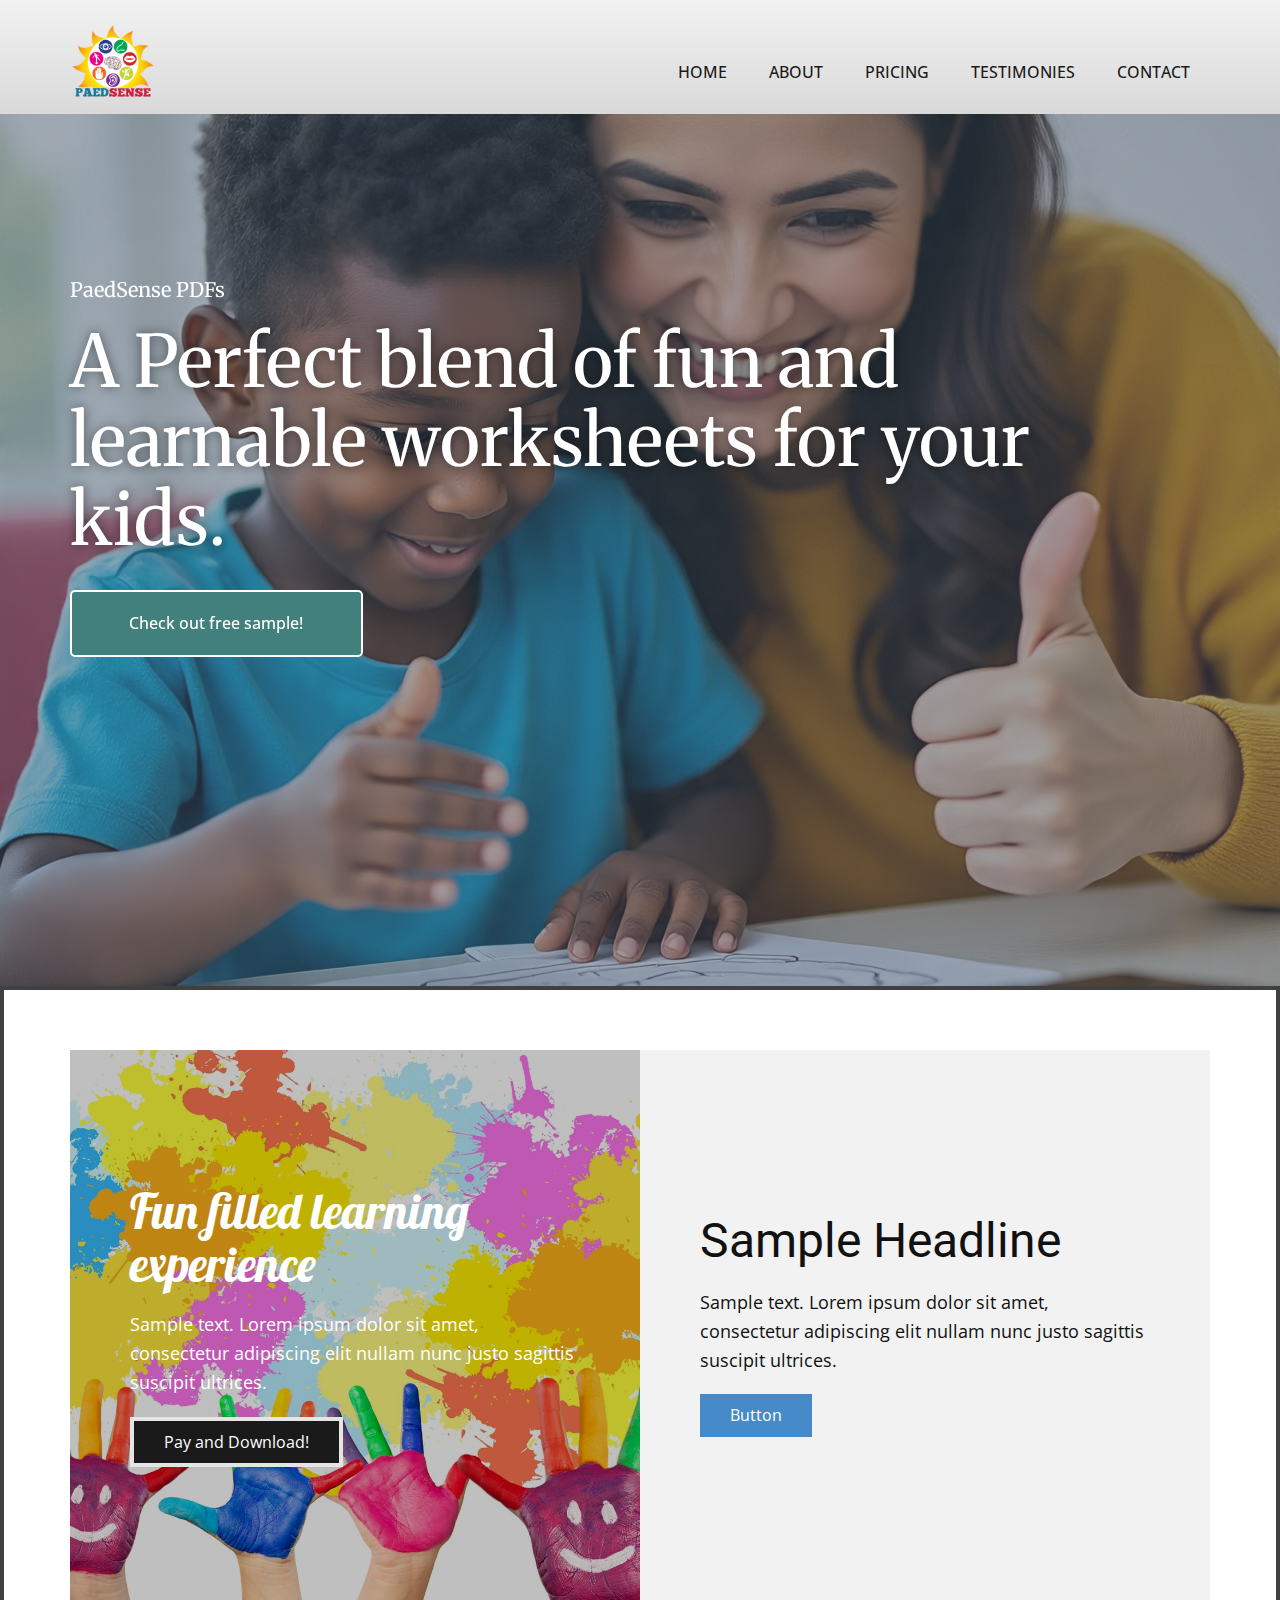
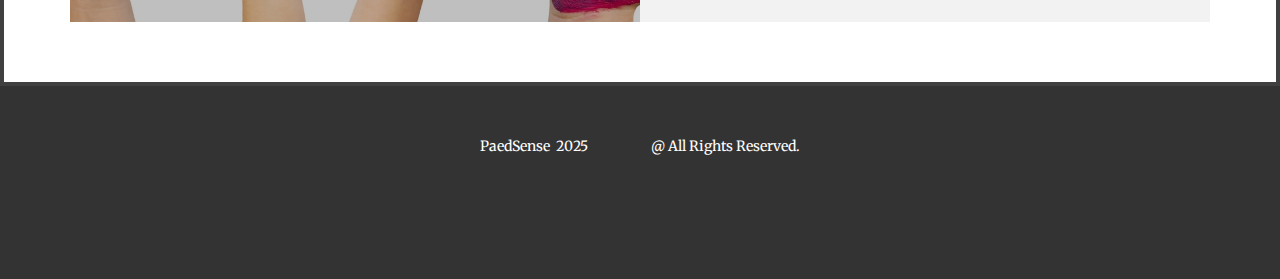
<file: index.html>
<!DOCTYPE html>
<html style="font-size: 16px;" lang="en"><head>
    <meta name="viewport" content="width=device-width, initial-scale=1.0">
    <meta charset="utf-8">
    <title>PaedSense - Therapy Worksheets for Kids</title>
    <meta name="description" content="PaedSense offers therapy PDFs & worksheets for children with and without special needs. Download fun, educational content easily.">
    <meta name="keywords" content="paedsense, autism worksheets, therapy pdfs, special education resources, developmental activities, speech therapy, occupational therapy">
    <meta name="robots" content="index, follow">
    <link rel="stylesheet" href="nicepage.css" media="screen">
<link rel="stylesheet" href="index.css" media="screen">
    <script class="u-script" type="text/javascript" src="jquery.js" defer=""></script>
    <script class="u-script" type="text/javascript" src="nicepage.js" defer=""></script>
    <meta name="generator" content="Nicepage 7.11.4, nicepage.com">
    
    
    
    
    
    <link id="u-theme-google-font" rel="stylesheet" href="https://fonts.googleapis.com/css?family=Roboto:100,100i,200,200i,300,300i,400,400i,500,500i,600,600i,700,700i,800,800i,900,900i|Open+Sans:300,300i,400,400i,500,500i,600,600i,700,700i,800,800i">
    <link id="u-page-google-font" rel="stylesheet" href="https://fonts.googleapis.com/css?family=Merriweather:300,300i,400,400i,500,500i,600,600i,700,700i,800,800i,900,900i|Lobster:400">
    <link id="u-header-footer-google-font" rel="stylesheet" href="https://fonts.googleapis.com/css?family=Merriweather:300,300i,400,400i,500,500i,600,600i,700,700i,800,800i,900,900i">
    <script type="application/ld+json">{
		"@context": "http://schema.org",
		"@type": "Organization",
		"name": "",
		"logo": "images/logo2.png"
}</script>
    <meta name="theme-color" content="#478ac9">
    <meta property="og:title" content="Home">
    <meta property="og:type" content="website">
  <meta name="referrer" content="origin"><meta data-intl-tel-input-cdn-path="intlTelInput/"></head>
  <body data-home-page="Home.html" data-home-page-title="Home" data-path-to-root="./" data-include-products="false" class="u-body u-clearfix u-xl-mode" data-lang="en"><header class="u-clearfix u-gradient u-header u-header" id="header"><div class="u-clearfix u-sheet u-valign-middle-lg u-valign-middle-sm u-sheet-1">
        <a href="#" class="u-image u-logo u-image-1" data-image-width="3264" data-image-height="3264">
          <img src="images/logo2.png" class="u-logo-image u-logo-image-1">
        </a>
        <nav class="u-menu u-menu-one-level u-offcanvas u-menu-1" role="navigation" aria-label="Menu navigation">
          <div class="menu-collapse" style="font-size: 1rem; letter-spacing: 0px; text-transform: uppercase; font-weight: 500;">
            <a class="u-button-style u-custom-active-border-color u-custom-active-color u-custom-border u-custom-border-color u-custom-borders u-custom-hover-border-color u-custom-hover-color u-custom-left-right-menu-spacing u-custom-padding-bottom u-custom-text-active-color u-custom-text-color u-custom-text-decoration u-custom-text-hover-color u-custom-top-bottom-menu-spacing u-hamburger-link u-nav-link u-text-active-palette-1-base u-text-hover-palette-2-base u-hamburger-link-1" href="#" tabindex="-1" aria-label="Open menu" aria-controls="8302">
              <svg class="u-svg-link" viewBox="0 0 24 24"><use xlink:href="#menu-hamburger"></use></svg>
              <svg class="u-svg-content" version="1.1" id="menu-hamburger" viewBox="0 0 16 16" x="0px" y="0px" xmlns:xlink="http://www.w3.org/1999/xlink" xmlns="http://www.w3.org/2000/svg"><g><rect y="1" width="16" height="2"></rect><rect y="7" width="16" height="2"></rect><rect y="13" width="16" height="2"></rect>
</g></svg>
            </a>
          </div>
          <div class="u-custom-menu u-nav-container">
            <ul role="menubar" class="u-nav u-spacing-2 u-unstyled u-nav-1"><li role="none" class="u-nav-item"><a role="menuitem" class="u-active-palette-1-base u-border-2 u-border-active-palette-1-base u-border-hover-palette-1-light-1 u-border-no-left u-border-no-right u-border-no-top u-button-style u-hover-palette-1-light-1 u-nav-link u-text-active-white u-text-grey-90 u-text-hover-white" href="./" style="padding: 10px 20px;">Home</a>
</li><li role="none" class="u-nav-item"><a role="menuitem" class="u-active-palette-1-base u-border-2 u-border-active-palette-1-base u-border-hover-palette-1-light-1 u-border-no-left u-border-no-right u-border-no-top u-button-style u-hover-palette-1-light-1 u-nav-link u-text-active-white u-text-grey-90 u-text-hover-white" href="About.html" style="padding: 10px 20px;">About</a>
</li><li role="none" class="u-nav-item"><a role="menuitem" class="u-active-palette-1-base u-border-2 u-border-active-palette-1-base u-border-hover-palette-1-light-1 u-border-no-left u-border-no-right u-border-no-top u-button-style u-hover-palette-1-light-1 u-nav-link u-text-active-white u-text-grey-90 u-text-hover-white" href="Pricing.html" style="padding: 10px 20px;">Pricing</a>
</li><li role="none" class="u-nav-item"><a role="menuitem" class="u-active-palette-1-base u-border-2 u-border-active-palette-1-base u-border-hover-palette-1-light-1 u-border-no-left u-border-no-right u-border-no-top u-button-style u-hover-palette-1-light-1 u-nav-link u-text-active-white u-text-grey-90 u-text-hover-white" href="Testimonies.html" style="padding: 10px 20px;">Testimonies</a>
</li><li role="none" class="u-nav-item"><a role="menuitem" class="u-active-palette-1-base u-border-2 u-border-active-palette-1-base u-border-hover-palette-1-light-1 u-border-no-left u-border-no-right u-border-no-top u-button-style u-hover-palette-1-light-1 u-nav-link u-text-active-white u-text-grey-90 u-text-hover-white" href="Contact.html" style="padding: 10px 20px;">Contact</a>
</li></ul>
          </div>
          <div class="u-custom-menu u-nav-container-collapse" id="8302" role="region" aria-label="Menu panel">
            <div class="u-black u-container-style u-inner-container-layout u-opacity u-opacity-95 u-sidenav">
              <div class="u-inner-container-layout u-sidenav-overflow">
                <div class="u-menu-close" tabindex="-1" aria-label="Close menu"></div>
                <ul class="u-align-center u-nav u-popupmenu-items u-unstyled u-nav-2" role="menubar"><li role="none" class="u-nav-item"><a role="menuitem" class="u-button-style u-nav-link" href="./">Home</a>
</li><li role="none" class="u-nav-item"><a role="menuitem" class="u-button-style u-nav-link" href="About.html">About</a>
</li><li role="none" class="u-nav-item"><a role="menuitem" class="u-button-style u-nav-link" href="Pricing.html">Pricing</a>
</li><li role="none" class="u-nav-item"><a role="menuitem" class="u-button-style u-nav-link" href="Testimonies.html">Testimonies</a>
</li><li role="none" class="u-nav-item"><a role="menuitem" class="u-button-style u-nav-link" href="Contact.html">Contact</a>
</li></ul>
              </div>
            </div>
            <div class="u-black u-menu-overlay u-opacity u-opacity-70"></div>
          </div>
        </nav>
      </div></header>
    <section class="u-clearfix u-image u-shading u-section-1" id="sec-eff4" data-image-width="1280" data-image-height="1280">
      <div class="u-clearfix u-sheet u-sheet-1">
        <div class="data-layout-selected u-clearfix u-expanded-width u-layout-wrap u-layout-wrap-1">
          <div class="u-layout">
            <div class="u-layout-row">
              <div class="u-container-align-left-lg u-container-align-left-md u-container-align-left-sm u-container-align-left-xl u-container-style u-layout-cell u-size-27-xxl u-size-60 u-layout-cell-1" data-animation-name="customAnimationIn" data-animation-duration="1500" data-animation-delay="0">
                <div class="u-container-layout u-valign-middle-lg u-valign-middle-md u-valign-middle-sm u-valign-middle-xl u-container-layout-1">
                  <h5 class="u-align-left u-custom-font u-font-merriweather u-text u-text-1"> PaedSense PDFs</h5>
                  <h1 class="u-align-center-xs u-align-left-lg u-align-left-md u-align-left-sm u-align-left-xl u-custom-font u-font-merriweather u-text u-text-default u-text-2">A Perfect blend of fun and learnable worksheets for your kids. </h1>
                  <a href="/Pricing.html" class="u-active-white u-align-left u-border-2 u-border-white u-btn u-btn-round u-button-style u-hover-feature u-hover-white u-palette-4-dark-2 u-radius u-btn-1" target="_blank">Check out free sample! </a>
                </div>
              </div>
            </div>
          </div>
        </div>
      </div>
      <style data-mode="XXL">@media (max-width: 0px) {
   .u-section-1 {
    background-position: 50% 50%, 50% 50%;
    background-repeat: no-repeat, no-repeat;
    background-image: linear-gradient(to bottom, rgba(66, 84, 101, 0.5), rgba(66, 84, 101, 0.5)), url('images/worker-sharing-idea7-min.jpg');
    background-size: cover, cover;
  }
  .u-section-1 .u-sheet-1 {
    min-height: 872px;
  }
  .u-section-1 .u-layout-wrap-1 {
    margin-top: 286px;
    margin-bottom: 59px;
  }
  .u-section-1 .u-layout-cell-1 {
    min-height: 527px;
    --animation-custom_in-translate_x: -300px;
    --animation-custom_in-translate_y: 0px;
    --animation-custom_in-opacity: 0;
    --animation-custom_in-rotate: 0deg;
    --animation-custom_in-scale: 1;
  }
  .u-section-1 .u-container-layout-1 {
    padding-top: 30px;
    padding-right: 30px;
    padding-bottom: 30px;
    padding-left: 0;
  }
  .u-section-1 .u-text-1 {
    margin-top: 0;
    margin-bottom: 0;
    margin-left: 0;
    margin-right: 0;
  }
  .u-section-1 .u-text-2 {
    text-shadow: 0px 0px 12px rgba(0,0,0,0.5);
    margin-top: 20px;
    margin-right: auto;
    margin-bottom: 0;
    margin-left: 0;
  }
  .u-section-1 .u-btn-1 {
    letter-spacing: 0px;
    font-weight: 500;
    --radius: 5px;
    margin-top: 30px;
    margin-right: auto;
    margin-bottom: 0;
    margin-left: 0;
    padding-top: 20px;
    padding-right: 58px;
    padding-bottom: 21px;
    padding-left: 57px;
  }
  .u-block-e489-7 {
    min-height: 527px;
  }
  .u-block-e489-8 {
    padding-top: 20px;
    padding-bottom: 20px;
    padding-left: 0;
    padding-right: 0;
  }
  .u-block-e489-11 {
    width: 589px;
    --radius: 10px;
    box-shadow: 0px 10px 20px 0px rgba(0,0,0,0.2);
    --num-padding-vertical: 18px;
    --num-hover-color: #77aad9;
    --num-text-hover-default-color: #ffffff;
    --num-active-color: #478ac9;
    --num-text-active-default-color: #ffffff;
    --num-color: #ffffff;
    --num-text-default-color: #111111;
    --num-border-active-color: #ffffff;
    --num-border-current-color: #ffffff;
    --days-padding-vertical: 12px;
    --days-font-size: 14px;
    --days-text-transform: uppercase;
    --year-month-font-size: 21px;
    --year-month-font-weight: 700;
    --year-month-bold: bold;
    --year-month-text-color: #292e33;
    --year-month-padding-vertical: 20px;
    --year-month-padding-horizontal: 20px;
    --num-border-hover-color: #ffffff;
    --num-border-style: solid;
    --num-border-color: #ffffff;
    --num-border: 2px;
    --num-current-color: #478ac9;
    --num-text-current-default-color: #ffffff;
    --num-font-weight: 500;
    --num-text-transform: none;
    --num-border-radius: 100px;
    --num-font-size: 17px;
    --days-text-color: #478ac9;
    --days-bold: bold;
    background-image: none;
    --days-letter-spacing: 1px;
    --num-text-hover-color: #ffffff;
    margin-top: 6px;
    margin-right: 0;
    margin-bottom: 0;
    margin-left: auto;
    padding-top: 36px;
    padding-bottom: 36px;
    padding-left: 30px;
    padding-right: 30px;
  }
  .u-block-e489-13 {
    font-weight: 700;
    border-style: solid;
    --radius: 10px;
    padding-top: 8px;
    padding-bottom: 8px;
    padding-left: 20px;
    padding-right: 20px;
  }
}</style>
      
    </section>
    <section class="u-border-4 u-border-grey-75 u-clearfix u-container-align-center-lg u-container-align-center-md u-container-align-center-sm u-container-align-center-xl u-section-2" id="block-1">
      <div class="u-clearfix u-sheet u-valign-middle-lg u-valign-middle-md u-valign-middle-sm u-sheet-1">
        <div class="custom-expanded data-layout-selected u-clearfix u-expanded-width-lg u-expanded-width-md u-expanded-width-sm u-expanded-width-xl u-gutter-0 u-layout-wrap u-layout-wrap-1">
          <div class="u-layout" style="">
            <div class="u-layout-row" style="">
              <div class="u-align-left u-container-align-left-lg u-container-align-left-md u-container-align-left-sm u-container-align-left-xl u-container-style u-image u-image-round u-layout-cell u-left-cell u-radius u-shading u-size-30 u-size-xs-60 u-image-1" src="" data-image-width="5000" data-image-height="3846">
                <div class="u-container-layout u-valign-bottom-xs u-valign-middle-lg u-valign-middle-md u-valign-middle-sm u-valign-middle-xl u-container-layout-1" src="">
                  <h2 class="u-align-left u-custom-font u-font-lobster u-text u-text-default-lg u-text-default-md u-text-default-sm u-text-default-xl u-text-1">Fun filled learning experience</h2>
                  <p class="u-align-left u-text u-text-2">Sample text. Lorem ipsum dolor sit amet, consectetur adipiscing elit nullam nunc justo sagittis suscipit ultrices.</p>
                  <a href="#" class="u-align-left u-border-4 u-border-grey-10 u-btn u-btn-round u-button-style u-grey-90 u-radius u-btn-1">Pay and Download! </a>
                </div>
              </div>
              <div class="u-align-left u-container-align-left-lg u-container-align-left-md u-container-align-left-sm u-container-align-left-xl u-container-style u-grey-5 u-layout-cell u-right-cell u-size-30 u-size-xs-60 u-layout-cell-2">
                <div class="u-container-layout u-valign-middle-lg u-valign-middle-md u-valign-middle-sm u-valign-middle-xl u-container-layout-2">
                  <h2 class="u-align-left u-text u-text-default u-text-3">Sample Headline</h2>
                  <p class="u-align-left u-text u-text-4">Sample text. Lorem ipsum dolor sit amet, consectetur adipiscing elit nullam nunc justo sagittis suscipit ultrices.</p>
                  <a href="https://rzp.io/rzp/QntFDpM2" class="u-align-left u-btn u-button-style u-palette-1-base u-btn-2">Button</a>
                </div>
              </div>
            </div>
          </div>
        </div>
      </div>
    </section>
    
    
    
    
    <footer class="u-align-center u-clearfix u-container-align-center u-footer u-grey-80 u-footer" id="footer"><div class="u-clearfix u-sheet u-sheet-1">
        <p class="u-custom-font u-font-merriweather u-small-text u-text u-text-variant u-text-1">PaedSense&nbsp; 2025&nbsp; &nbsp; &nbsp; &nbsp; &nbsp; &nbsp; &nbsp; &nbsp; &nbsp; &nbsp; &nbsp;@ All Rights Reserved. </p>
      </div></footer>

  
</body></html>
</file>
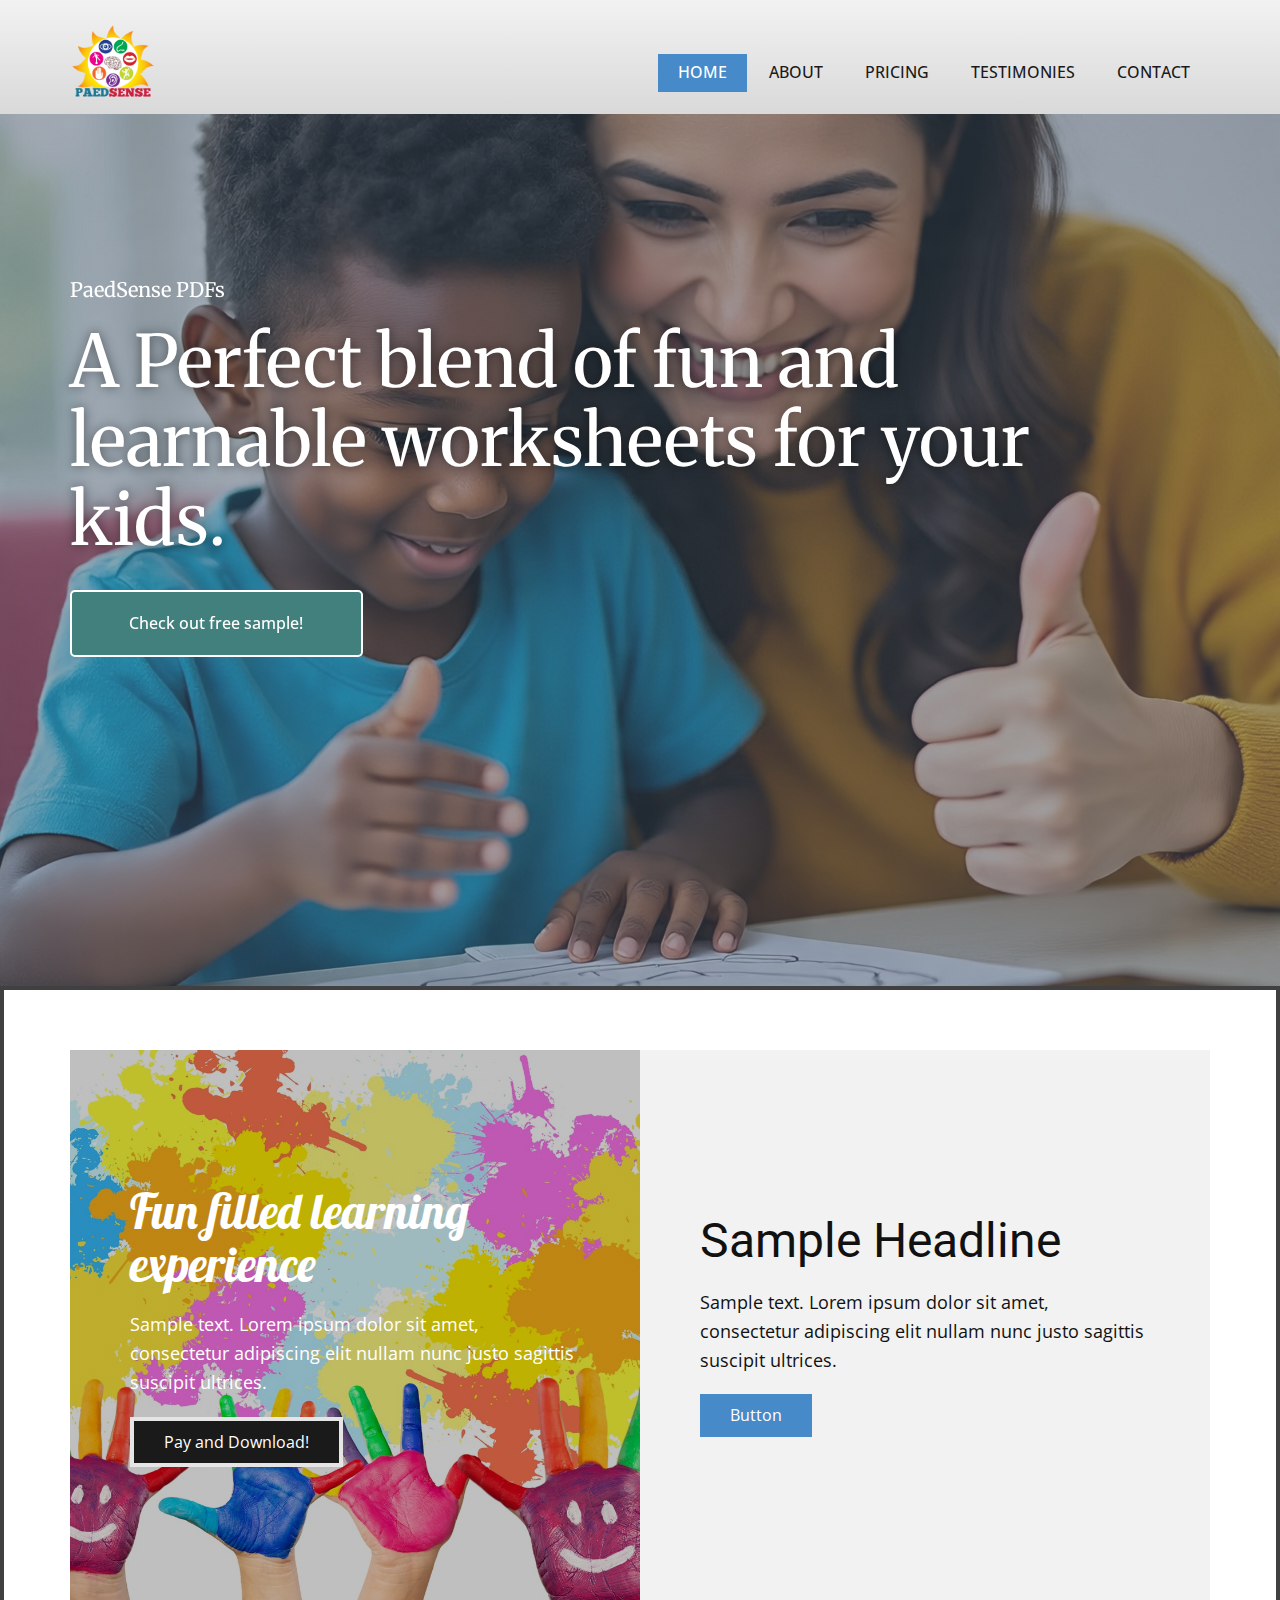
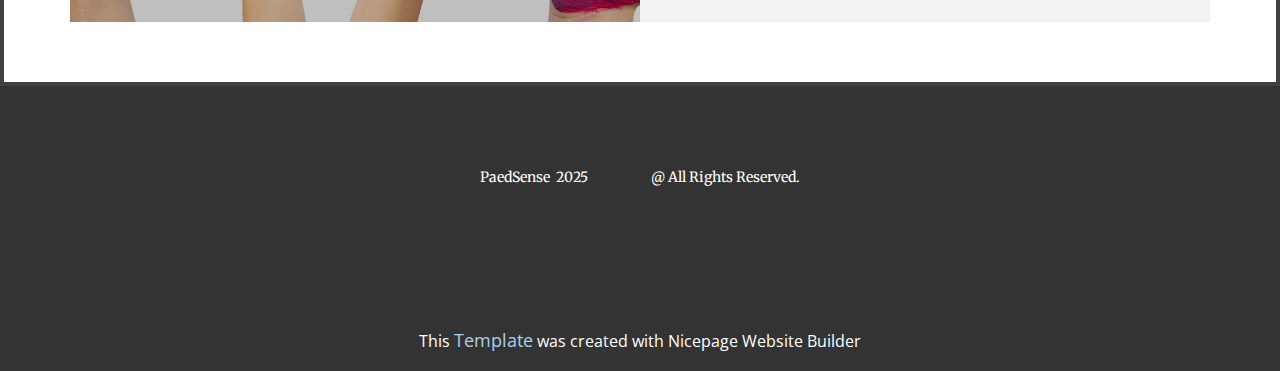
<file: paedsense/index.html>
<!DOCTYPE html>
<html style="font-size: 16px;" lang="en"><head>
    <meta name="viewport" content="width=device-width, initial-scale=1.0">
    <meta charset="utf-8">
    <meta name="keywords" content="A Perfect blend of worksheets for your kids.​">
    <meta name="description" content="">
    <title>Home</title>
    <link rel="stylesheet" href="nicepage.css" media="screen">
<link rel="stylesheet" href="index.css" media="screen">
    <script class="u-script" type="text/javascript" src="jquery.js" defer=""></script>
    <script class="u-script" type="text/javascript" src="nicepage.js" defer=""></script>
    <meta name="generator" content="Nicepage 7.11.4, nicepage.com">
    
    
    
    
    
    <link id="u-theme-google-font" rel="stylesheet" href="https://fonts.googleapis.com/css?family=Roboto:100,100i,200,200i,300,300i,400,400i,500,500i,600,600i,700,700i,800,800i,900,900i|Open+Sans:300,300i,400,400i,500,500i,600,600i,700,700i,800,800i">
    <link id="u-page-google-font" rel="stylesheet" href="https://fonts.googleapis.com/css?family=Merriweather:300,300i,400,400i,500,500i,600,600i,700,700i,800,800i,900,900i|Lobster:400">
    <link id="u-header-footer-google-font" rel="stylesheet" href="https://fonts.googleapis.com/css?family=Merriweather:300,300i,400,400i,500,500i,600,600i,700,700i,800,800i,900,900i">
    <script type="application/ld+json">{
		"@context": "http://schema.org",
		"@type": "Organization",
		"name": "",
		"logo": "images/logo2.png"
}</script>
    <meta name="theme-color" content="#478ac9">
    <meta property="og:title" content="Home">
    <meta property="og:type" content="website">
  <meta name="referrer" content="origin"><meta data-intl-tel-input-cdn-path="intlTelInput/"></head>
  <body data-home-page="Home.html" data-home-page-title="Home" data-path-to-root="./" data-include-products="false" class="u-body u-clearfix u-xl-mode" data-lang="en"><header class="u-clearfix u-gradient u-header u-header" id="header"><div class="u-clearfix u-sheet u-valign-middle-lg u-valign-middle-sm u-sheet-1">
        <a href="#" class="u-image u-logo u-image-1" data-image-width="3264" data-image-height="3264">
          <img src="images/logo2.png" class="u-logo-image u-logo-image-1">
        </a>
        <nav class="u-menu u-menu-one-level u-offcanvas u-menu-1" role="navigation" aria-label="Menu navigation">
          <div class="menu-collapse" style="font-size: 1rem; letter-spacing: 0px; text-transform: uppercase; font-weight: 500;">
            <a class="u-button-style u-custom-active-border-color u-custom-active-color u-custom-border u-custom-border-color u-custom-borders u-custom-hover-border-color u-custom-hover-color u-custom-left-right-menu-spacing u-custom-padding-bottom u-custom-text-active-color u-custom-text-color u-custom-text-decoration u-custom-text-hover-color u-custom-top-bottom-menu-spacing u-hamburger-link u-nav-link u-text-active-palette-1-base u-text-hover-palette-2-base u-hamburger-link-1" href="#" tabindex="-1" aria-label="Open menu" aria-controls="8302">
              <svg class="u-svg-link" viewBox="0 0 24 24"><use xlink:href="#menu-hamburger"></use></svg>
              <svg class="u-svg-content" version="1.1" id="menu-hamburger" viewBox="0 0 16 16" x="0px" y="0px" xmlns:xlink="http://www.w3.org/1999/xlink" xmlns="http://www.w3.org/2000/svg"><g><rect y="1" width="16" height="2"></rect><rect y="7" width="16" height="2"></rect><rect y="13" width="16" height="2"></rect>
</g></svg>
            </a>
          </div>
          <div class="u-custom-menu u-nav-container">
            <ul role="menubar" class="u-nav u-spacing-2 u-unstyled u-nav-1"><li role="none" class="u-nav-item"><a role="menuitem" class="u-active-palette-1-base u-border-2 u-border-active-palette-1-base u-border-hover-palette-1-light-1 u-border-no-left u-border-no-right u-border-no-top u-button-style u-hover-palette-1-light-1 u-nav-link u-text-active-white u-text-grey-90 u-text-hover-white" href="./" style="padding: 10px 20px;">Home</a>
</li><li role="none" class="u-nav-item"><a role="menuitem" class="u-active-palette-1-base u-border-2 u-border-active-palette-1-base u-border-hover-palette-1-light-1 u-border-no-left u-border-no-right u-border-no-top u-button-style u-hover-palette-1-light-1 u-nav-link u-text-active-white u-text-grey-90 u-text-hover-white" href="About.html" style="padding: 10px 20px;">About</a>
</li><li role="none" class="u-nav-item"><a role="menuitem" class="u-active-palette-1-base u-border-2 u-border-active-palette-1-base u-border-hover-palette-1-light-1 u-border-no-left u-border-no-right u-border-no-top u-button-style u-hover-palette-1-light-1 u-nav-link u-text-active-white u-text-grey-90 u-text-hover-white" href="Pricing.html" style="padding: 10px 20px;">Pricing</a>
</li><li role="none" class="u-nav-item"><a role="menuitem" class="u-active-palette-1-base u-border-2 u-border-active-palette-1-base u-border-hover-palette-1-light-1 u-border-no-left u-border-no-right u-border-no-top u-button-style u-hover-palette-1-light-1 u-nav-link u-text-active-white u-text-grey-90 u-text-hover-white" href="Testimonies.html" style="padding: 10px 20px;">Testimonies</a>
</li><li role="none" class="u-nav-item"><a role="menuitem" class="u-active-palette-1-base u-border-2 u-border-active-palette-1-base u-border-hover-palette-1-light-1 u-border-no-left u-border-no-right u-border-no-top u-button-style u-hover-palette-1-light-1 u-nav-link u-text-active-white u-text-grey-90 u-text-hover-white" href="Contact.html" style="padding: 10px 20px;">Contact</a>
</li></ul>
          </div>
          <div class="u-custom-menu u-nav-container-collapse" id="8302" role="region" aria-label="Menu panel">
            <div class="u-black u-container-style u-inner-container-layout u-opacity u-opacity-95 u-sidenav">
              <div class="u-inner-container-layout u-sidenav-overflow">
                <div class="u-menu-close" tabindex="-1" aria-label="Close menu"></div>
                <ul class="u-align-center u-nav u-popupmenu-items u-unstyled u-nav-2" role="menubar"><li role="none" class="u-nav-item"><a role="menuitem" class="u-button-style u-nav-link" href="./">Home</a>
</li><li role="none" class="u-nav-item"><a role="menuitem" class="u-button-style u-nav-link" href="About.html">About</a>
</li><li role="none" class="u-nav-item"><a role="menuitem" class="u-button-style u-nav-link" href="Pricing.html">Pricing</a>
</li><li role="none" class="u-nav-item"><a role="menuitem" class="u-button-style u-nav-link" href="Testimonies.html">Testimonies</a>
</li><li role="none" class="u-nav-item"><a role="menuitem" class="u-button-style u-nav-link" href="Contact.html">Contact</a>
</li></ul>
              </div>
            </div>
            <div class="u-black u-menu-overlay u-opacity u-opacity-70"></div>
          </div>
        </nav>
      </div></header>
    <section class="u-clearfix u-image u-shading u-section-1" id="sec-eff4" data-image-width="1280" data-image-height="1280">
      <div class="u-clearfix u-sheet u-sheet-1">
        <div class="data-layout-selected u-clearfix u-expanded-width u-layout-wrap u-layout-wrap-1">
          <div class="u-layout">
            <div class="u-layout-row">
              <div class="u-container-align-left-lg u-container-align-left-md u-container-align-left-sm u-container-align-left-xl u-container-style u-layout-cell u-size-27-xxl u-size-60 u-layout-cell-1" data-animation-name="customAnimationIn" data-animation-duration="1500" data-animation-delay="0">
                <div class="u-container-layout u-valign-middle-lg u-valign-middle-md u-valign-middle-sm u-valign-middle-xl u-container-layout-1">
                  <h5 class="u-align-left u-custom-font u-font-merriweather u-text u-text-1"> PaedSense PDFs</h5>
                  <h1 class="u-align-center-xs u-align-left-lg u-align-left-md u-align-left-sm u-align-left-xl u-custom-font u-font-merriweather u-text u-text-default u-text-2">A Perfect blend of fun and learnable worksheets for your kids. </h1>
                  <a href="https://drive.google.com/drive/folders/1lQJbL5sQ818FfuQDt7uGQJmzKHv0bvLy?usp=drive_link" class="u-active-white u-align-left u-border-2 u-border-white u-btn u-btn-round u-button-style u-hover-feature u-hover-white u-palette-4-dark-2 u-radius u-btn-1" target="_blank">Check out free sample! </a>
                </div>
              </div>
            </div>
          </div>
        </div>
      </div>
      <style data-mode="XXL">@media (max-width: 0px) {
   .u-section-1 {
    background-position: 50% 50%, 50% 50%;
    background-repeat: no-repeat, no-repeat;
    background-image: linear-gradient(to bottom, rgba(66, 84, 101, 0.5), rgba(66, 84, 101, 0.5)), url('images/worker-sharing-idea7-min.jpg');
    background-size: cover, cover;
  }
  .u-section-1 .u-sheet-1 {
    min-height: 872px;
  }
  .u-section-1 .u-layout-wrap-1 {
    margin-top: 286px;
    margin-bottom: 59px;
  }
  .u-section-1 .u-layout-cell-1 {
    min-height: 527px;
    --animation-custom_in-translate_x: -300px;
    --animation-custom_in-translate_y: 0px;
    --animation-custom_in-opacity: 0;
    --animation-custom_in-rotate: 0deg;
    --animation-custom_in-scale: 1;
  }
  .u-section-1 .u-container-layout-1 {
    padding-top: 30px;
    padding-right: 30px;
    padding-bottom: 30px;
    padding-left: 0;
  }
  .u-section-1 .u-text-1 {
    margin-top: 0;
    margin-bottom: 0;
    margin-left: 0;
    margin-right: 0;
  }
  .u-section-1 .u-text-2 {
    text-shadow: 0px 0px 12px rgba(0,0,0,0.5);
    margin-top: 20px;
    margin-right: auto;
    margin-bottom: 0;
    margin-left: 0;
  }
  .u-section-1 .u-btn-1 {
    letter-spacing: 0px;
    font-weight: 500;
    --radius: 5px;
    margin-top: 30px;
    margin-right: auto;
    margin-bottom: 0;
    margin-left: 0;
    padding-top: 20px;
    padding-right: 58px;
    padding-bottom: 21px;
    padding-left: 57px;
  }
  .u-block-e489-7 {
    min-height: 527px;
  }
  .u-block-e489-8 {
    padding-top: 20px;
    padding-bottom: 20px;
    padding-left: 0;
    padding-right: 0;
  }
  .u-block-e489-11 {
    width: 589px;
    --radius: 10px;
    box-shadow: 0px 10px 20px 0px rgba(0,0,0,0.2);
    --num-padding-vertical: 18px;
    --num-hover-color: #77aad9;
    --num-text-hover-default-color: #ffffff;
    --num-active-color: #478ac9;
    --num-text-active-default-color: #ffffff;
    --num-color: #ffffff;
    --num-text-default-color: #111111;
    --num-border-active-color: #ffffff;
    --num-border-current-color: #ffffff;
    --days-padding-vertical: 12px;
    --days-font-size: 14px;
    --days-text-transform: uppercase;
    --year-month-font-size: 21px;
    --year-month-font-weight: 700;
    --year-month-bold: bold;
    --year-month-text-color: #292e33;
    --year-month-padding-vertical: 20px;
    --year-month-padding-horizontal: 20px;
    --num-border-hover-color: #ffffff;
    --num-border-style: solid;
    --num-border-color: #ffffff;
    --num-border: 2px;
    --num-current-color: #478ac9;
    --num-text-current-default-color: #ffffff;
    --num-font-weight: 500;
    --num-text-transform: none;
    --num-border-radius: 100px;
    --num-font-size: 17px;
    --days-text-color: #478ac9;
    --days-bold: bold;
    background-image: none;
    --days-letter-spacing: 1px;
    --num-text-hover-color: #ffffff;
    margin-top: 6px;
    margin-right: 0;
    margin-bottom: 0;
    margin-left: auto;
    padding-top: 36px;
    padding-bottom: 36px;
    padding-left: 30px;
    padding-right: 30px;
  }
  .u-block-e489-13 {
    font-weight: 700;
    border-style: solid;
    --radius: 10px;
    padding-top: 8px;
    padding-bottom: 8px;
    padding-left: 20px;
    padding-right: 20px;
  }
}</style>
      
    </section>
    <section class="u-border-4 u-border-grey-75 u-clearfix u-container-align-center-lg u-container-align-center-md u-container-align-center-sm u-container-align-center-xl u-section-2" id="block-1">
      <div class="u-clearfix u-sheet u-valign-middle-lg u-valign-middle-md u-valign-middle-sm u-sheet-1">
        <div class="custom-expanded data-layout-selected u-clearfix u-expanded-width-lg u-expanded-width-md u-expanded-width-sm u-expanded-width-xl u-gutter-0 u-layout-wrap u-layout-wrap-1">
          <div class="u-layout" style="">
            <div class="u-layout-row" style="">
              <div class="u-align-left u-container-align-left-lg u-container-align-left-md u-container-align-left-sm u-container-align-left-xl u-container-style u-image u-image-round u-layout-cell u-left-cell u-radius u-shading u-size-30 u-size-xs-60 u-image-1" src="" data-image-width="5000" data-image-height="3846">
                <div class="u-container-layout u-valign-bottom-xs u-valign-middle-lg u-valign-middle-md u-valign-middle-sm u-valign-middle-xl u-container-layout-1" src="">
                  <h2 class="u-align-left u-custom-font u-font-lobster u-text u-text-default-lg u-text-default-md u-text-default-sm u-text-default-xl u-text-1">Fun filled learning experience</h2>
                  <p class="u-align-left u-text u-text-2">Sample text. Lorem ipsum dolor sit amet, consectetur adipiscing elit nullam nunc justo sagittis suscipit ultrices.</p>
                  <a href="#" class="u-align-left u-border-4 u-border-grey-10 u-btn u-btn-round u-button-style u-grey-90 u-radius u-btn-1">Pay and Download! </a>
                </div>
              </div>
              <div class="u-align-left u-container-align-left-lg u-container-align-left-md u-container-align-left-sm u-container-align-left-xl u-container-style u-grey-5 u-layout-cell u-right-cell u-size-30 u-size-xs-60 u-layout-cell-2">
                <div class="u-container-layout u-valign-middle-lg u-valign-middle-md u-valign-middle-sm u-valign-middle-xl u-container-layout-2">
                  <h2 class="u-align-left u-text u-text-default u-text-3">Sample Headline</h2>
                  <p class="u-align-left u-text u-text-4">Sample text. Lorem ipsum dolor sit amet, consectetur adipiscing elit nullam nunc justo sagittis suscipit ultrices.</p>
                  <a href="#" class="u-align-left u-btn u-button-style u-palette-1-base u-btn-2">Button</a>
                </div>
              </div>
            </div>
          </div>
        </div>
      </div>
    </section>
    
    
    
    
    <footer class="u-align-center u-clearfix u-container-align-center u-footer u-grey-80 u-footer" id="footer"><div class="u-clearfix u-sheet u-sheet-1">
        <p class="u-custom-font u-font-merriweather u-small-text u-text u-text-variant u-text-1">PaedSense&nbsp; 2025&nbsp; &nbsp; &nbsp; &nbsp; &nbsp; &nbsp; &nbsp; &nbsp; &nbsp; &nbsp; &nbsp;@ All Rights Reserved. </p>
      </div></footer>
    <section class="u-backlink u-clearfix u-grey-80"> This <a href="https://nicepage.com/templates">Template</a> was created with Nicepage Website Builder 
    </section>
  
</body></html>
</file>
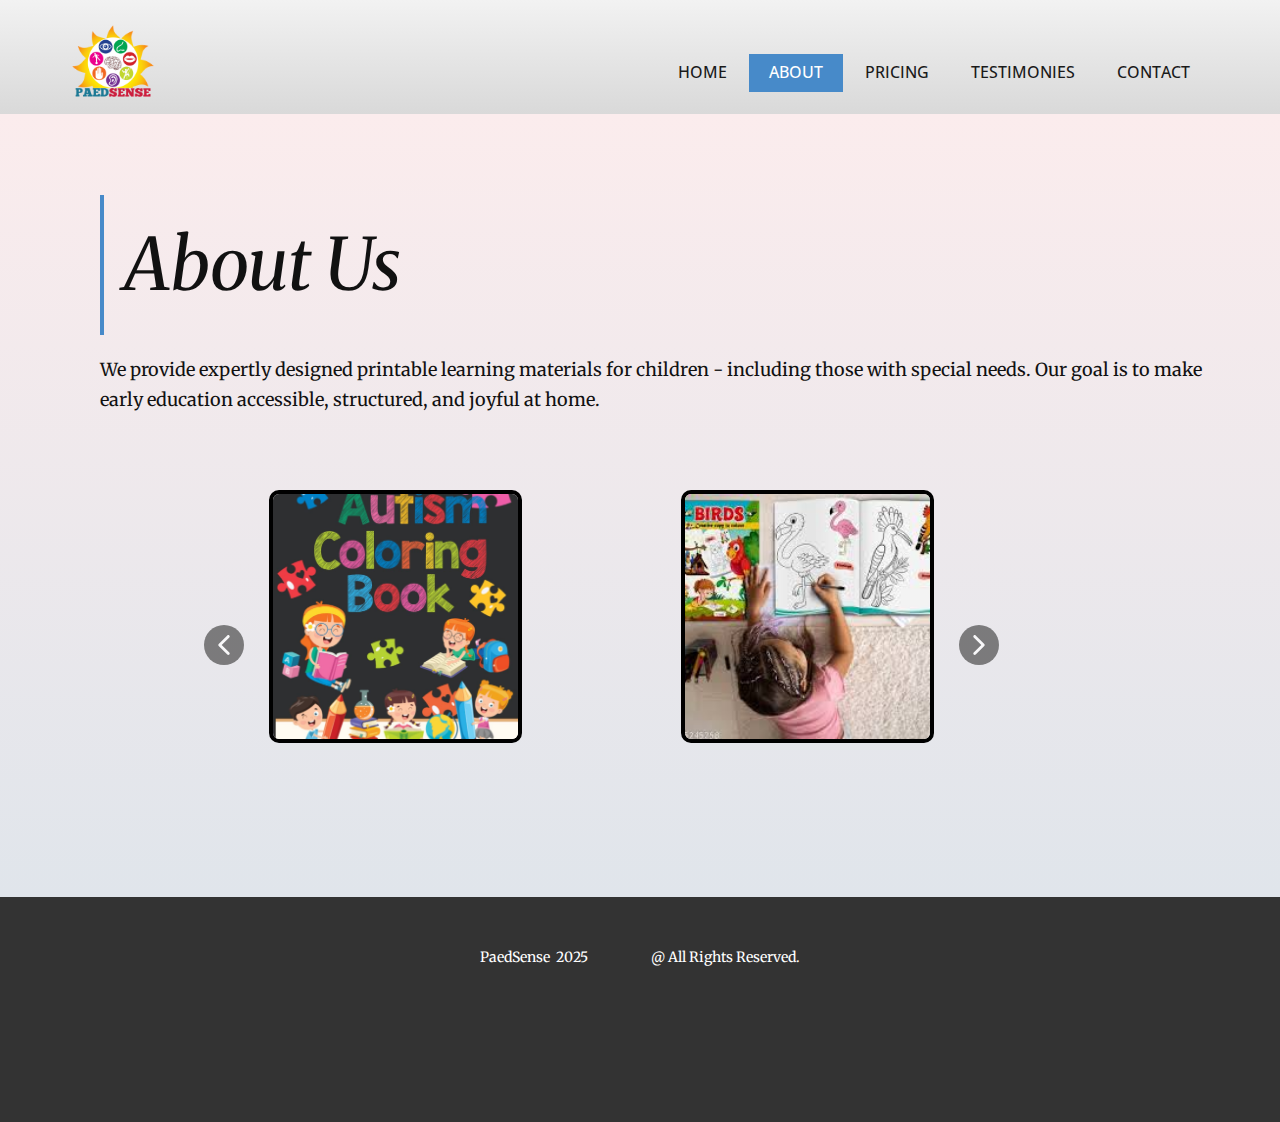
<file: About.html>
<!DOCTYPE html>
<html style="font-size: 16px;" lang="en"><head>
    <meta name="viewport" content="width=device-width, initial-scale=1.0">
    <meta charset="utf-8">
    <meta name="keywords" content="About Us">
    <meta name="description" content="">
    <title>About</title>
    <link rel="stylesheet" href="nicepage.css" media="screen">
<link rel="stylesheet" href="About.css" media="screen">
    <script class="u-script" type="text/javascript" src="jquery.js" defer=""></script>
    <script class="u-script" type="text/javascript" src="nicepage.js" defer=""></script>
    <meta name="generator" content="Nicepage 7.11.4, nicepage.com">
    
    
    
    
    <link id="u-theme-google-font" rel="stylesheet" href="https://fonts.googleapis.com/css?family=Roboto:100,100i,200,200i,300,300i,400,400i,500,500i,600,600i,700,700i,800,800i,900,900i|Open+Sans:300,300i,400,400i,500,500i,600,600i,700,700i,800,800i">
    <link id="u-header-footer-google-font" rel="stylesheet" href="https://fonts.googleapis.com/css?family=Merriweather:300,300i,400,400i,500,500i,600,600i,700,700i,800,800i,900,900i">
    <script type="application/ld+json">{
		"@context": "http://schema.org",
		"@type": "Organization",
		"name": "",
		"logo": "images/logo2.png"
}</script>
    <meta name="theme-color" content="#478ac9">
    <meta property="og:title" content="About">
    <meta property="og:type" content="website">
  <meta name="referrer" content="origin"><meta data-intl-tel-input-cdn-path="intlTelInput/"></head>
  <body data-path-to-root="./" data-include-products="false" class="u-body u-clearfix u-xl-mode" data-lang="en"><header class="u-clearfix u-gradient u-header u-header" id="header"><div class="u-clearfix u-sheet u-valign-middle-lg u-valign-middle-sm u-sheet-1">
        <a href="#" class="u-image u-logo u-image-1" data-image-width="3264" data-image-height="3264">
          <img src="images/logo2.png" class="u-logo-image u-logo-image-1">
        </a>
        <nav class="u-menu u-menu-one-level u-offcanvas u-menu-1" role="navigation" aria-label="Menu navigation">
          <div class="menu-collapse" style="font-size: 1rem; letter-spacing: 0px; text-transform: uppercase; font-weight: 500;">
            <a class="u-button-style u-custom-active-border-color u-custom-active-color u-custom-border u-custom-border-color u-custom-borders u-custom-hover-border-color u-custom-hover-color u-custom-left-right-menu-spacing u-custom-padding-bottom u-custom-text-active-color u-custom-text-color u-custom-text-decoration u-custom-text-hover-color u-custom-top-bottom-menu-spacing u-hamburger-link u-nav-link u-text-active-palette-1-base u-text-hover-palette-2-base u-hamburger-link-1" href="#" tabindex="-1" aria-label="Open menu" aria-controls="8302">
              <svg class="u-svg-link" viewBox="0 0 24 24"><use xlink:href="#menu-hamburger"></use></svg>
              <svg class="u-svg-content" version="1.1" id="menu-hamburger" viewBox="0 0 16 16" x="0px" y="0px" xmlns:xlink="http://www.w3.org/1999/xlink" xmlns="http://www.w3.org/2000/svg"><g><rect y="1" width="16" height="2"></rect><rect y="7" width="16" height="2"></rect><rect y="13" width="16" height="2"></rect>
</g></svg>
            </a>
          </div>
          <div class="u-custom-menu u-nav-container">
            <ul role="menubar" class="u-nav u-spacing-2 u-unstyled u-nav-1"><li role="none" class="u-nav-item"><a role="menuitem" class="u-active-palette-1-base u-border-2 u-border-active-palette-1-base u-border-hover-palette-1-light-1 u-border-no-left u-border-no-right u-border-no-top u-button-style u-hover-palette-1-light-1 u-nav-link u-text-active-white u-text-grey-90 u-text-hover-white" href="./" style="padding: 10px 20px;">Home</a>
</li><li role="none" class="u-nav-item"><a role="menuitem" class="u-active-palette-1-base u-border-2 u-border-active-palette-1-base u-border-hover-palette-1-light-1 u-border-no-left u-border-no-right u-border-no-top u-button-style u-hover-palette-1-light-1 u-nav-link u-text-active-white u-text-grey-90 u-text-hover-white" href="About.html" style="padding: 10px 20px;">About</a>
</li><li role="none" class="u-nav-item"><a role="menuitem" class="u-active-palette-1-base u-border-2 u-border-active-palette-1-base u-border-hover-palette-1-light-1 u-border-no-left u-border-no-right u-border-no-top u-button-style u-hover-palette-1-light-1 u-nav-link u-text-active-white u-text-grey-90 u-text-hover-white" href="Pricing.html" style="padding: 10px 20px;">Pricing</a>
</li><li role="none" class="u-nav-item"><a role="menuitem" class="u-active-palette-1-base u-border-2 u-border-active-palette-1-base u-border-hover-palette-1-light-1 u-border-no-left u-border-no-right u-border-no-top u-button-style u-hover-palette-1-light-1 u-nav-link u-text-active-white u-text-grey-90 u-text-hover-white" href="Testimonies.html" style="padding: 10px 20px;">Testimonies</a>
</li><li role="none" class="u-nav-item"><a role="menuitem" class="u-active-palette-1-base u-border-2 u-border-active-palette-1-base u-border-hover-palette-1-light-1 u-border-no-left u-border-no-right u-border-no-top u-button-style u-hover-palette-1-light-1 u-nav-link u-text-active-white u-text-grey-90 u-text-hover-white" href="Contact.html" style="padding: 10px 20px;">Contact</a>
</li></ul>
          </div>
          <div class="u-custom-menu u-nav-container-collapse" id="8302" role="region" aria-label="Menu panel">
            <div class="u-black u-container-style u-inner-container-layout u-opacity u-opacity-95 u-sidenav">
              <div class="u-inner-container-layout u-sidenav-overflow">
                <div class="u-menu-close" tabindex="-1" aria-label="Close menu"></div>
                <ul class="u-align-center u-nav u-popupmenu-items u-unstyled u-nav-2" role="menubar"><li role="none" class="u-nav-item"><a role="menuitem" class="u-button-style u-nav-link" href="./">Home</a>
</li><li role="none" class="u-nav-item"><a role="menuitem" class="u-button-style u-nav-link" href="About.html">About</a>
</li><li role="none" class="u-nav-item"><a role="menuitem" class="u-button-style u-nav-link" href="Pricing.html">Pricing</a>
</li><li role="none" class="u-nav-item"><a role="menuitem" class="u-button-style u-nav-link" href="Testimonies.html">Testimonies</a>
</li><li role="none" class="u-nav-item"><a role="menuitem" class="u-button-style u-nav-link" href="Contact.html">Contact</a>
</li></ul>
              </div>
            </div>
            <div class="u-black u-menu-overlay u-opacity u-opacity-70"></div>
          </div>
        </nav>
      </div></header>
    <section class="u-clearfix u-gradient u-section-1" id="block-1">
      <div class="u-clearfix u-sheet u-valign-top-xs u-sheet-1">
        <div class="fr-view u-clearfix u-rich-text u-text u-text-1">
          <blockquote>
            <h1><span class="u-custom-font u-font-merriweather">About Us</span>
            </h1>
          </blockquote>
          <p><span class="u-custom-font u-font-merriweather">We provide expertly designed printable learning materials for children - including those with special needs. Our goal is to make early education accessible, structured, and joyful at home.</span>
          </p>
        </div>
        <div class="custom-expanded u-layout-horizontal u-list u-list-1">
          <div class="u-repeater u-repeater-1">
            <div class="u-container-style u-list-item u-repeater-item">
              <div class="u-container-layout u-similar-container u-valign-bottom-lg u-valign-bottom-md u-valign-bottom-sm u-valign-middle-xs u-container-layout-1">
                <img class="u-border-4 u-border-black u-image u-image-round u-preserve-proportions u-radius u-image-1" src="images/autism_1.jpg" alt="" data-image-width="1000" data-image-height="1294">
              </div>
            </div>
            <div class="u-container-style u-list-item u-repeater-item">
              <div class="u-container-layout u-similar-container u-valign-bottom-lg u-valign-bottom-md u-valign-bottom-sm u-valign-middle-xs u-container-layout-2">
                <img class="u-border-4 u-border-black u-image u-image-round u-preserve-proportions u-radius u-image-2" src="images/autism_3.jpeg" alt="" data-image-width="242" data-image-height="208">
              </div>
            </div>
          </div>
          <a class="u-absolute-vcenter u-gallery-nav u-gallery-nav-prev u-grey-70 u-icon-circle u-opacity u-opacity-70 u-spacing-10 u-text-white u-gallery-nav-1" href="#" role="button"><span aria-hidden="true">
              <svg viewBox="0 0 451.847 451.847"><path d="M97.141,225.92c0-8.095,3.091-16.192,9.259-22.366L300.689,9.27c12.359-12.359,32.397-12.359,44.751,0
c12.354,12.354,12.354,32.388,0,44.748L173.525,225.92l171.903,171.909c12.354,12.354,12.354,32.391,0,44.744
c-12.354,12.365-32.386,12.365-44.745,0l-194.29-194.281C100.226,242.115,97.141,234.018,97.141,225.92z"></path></svg></span><span class="sr-only">
              <svg viewBox="0 0 451.847 451.847"><path d="M97.141,225.92c0-8.095,3.091-16.192,9.259-22.366L300.689,9.27c12.359-12.359,32.397-12.359,44.751,0
c12.354,12.354,12.354,32.388,0,44.748L173.525,225.92l171.903,171.909c12.354,12.354,12.354,32.391,0,44.744
c-12.354,12.365-32.386,12.365-44.745,0l-194.29-194.281C100.226,242.115,97.141,234.018,97.141,225.92z"></path></svg></span>
          </a>
          <a class="u-absolute-vcenter u-gallery-nav u-gallery-nav-next u-grey-70 u-icon-circle u-opacity u-opacity-70 u-spacing-10 u-text-white u-gallery-nav-2" href="#" role="button"><span aria-hidden="true">
              <svg viewBox="0 0 451.846 451.847"><path d="M345.441,248.292L151.154,442.573c-12.359,12.365-32.397,12.365-44.75,0c-12.354-12.354-12.354-32.391,0-44.744
L278.318,225.92L106.409,54.017c-12.354-12.359-12.354-32.394,0-44.748c12.354-12.359,32.391-12.359,44.75,0l194.287,194.284
c6.177,6.18,9.262,14.271,9.262,22.366C354.708,234.018,351.617,242.115,345.441,248.292z"></path></svg></span><span class="sr-only">
              <svg viewBox="0 0 451.846 451.847"><path d="M345.441,248.292L151.154,442.573c-12.359,12.365-32.397,12.365-44.75,0c-12.354-12.354-12.354-32.391,0-44.744
L278.318,225.92L106.409,54.017c-12.354-12.359-12.354-32.394,0-44.748c12.354-12.359,32.391-12.359,44.75,0l194.287,194.284
c6.177,6.18,9.262,14.271,9.262,22.366C354.708,234.018,351.617,242.115,345.441,248.292z"></path></svg></span>
          </a>
        </div>
      </div>
    </section>
    
    
    
    
    <footer class="u-align-center u-clearfix u-container-align-center u-footer u-grey-80 u-footer" id="footer"><div class="u-clearfix u-sheet u-sheet-1">
        <p class="u-custom-font u-font-merriweather u-small-text u-text u-text-variant u-text-1">PaedSense&nbsp; 2025&nbsp; &nbsp; &nbsp; &nbsp; &nbsp; &nbsp; &nbsp; &nbsp; &nbsp; &nbsp; &nbsp;@ All Rights Reserved. </p>
      </div></footer>
    <section class="u-backlink u-clearfix u-grey-80"></section>
  
</body></html>
</file>
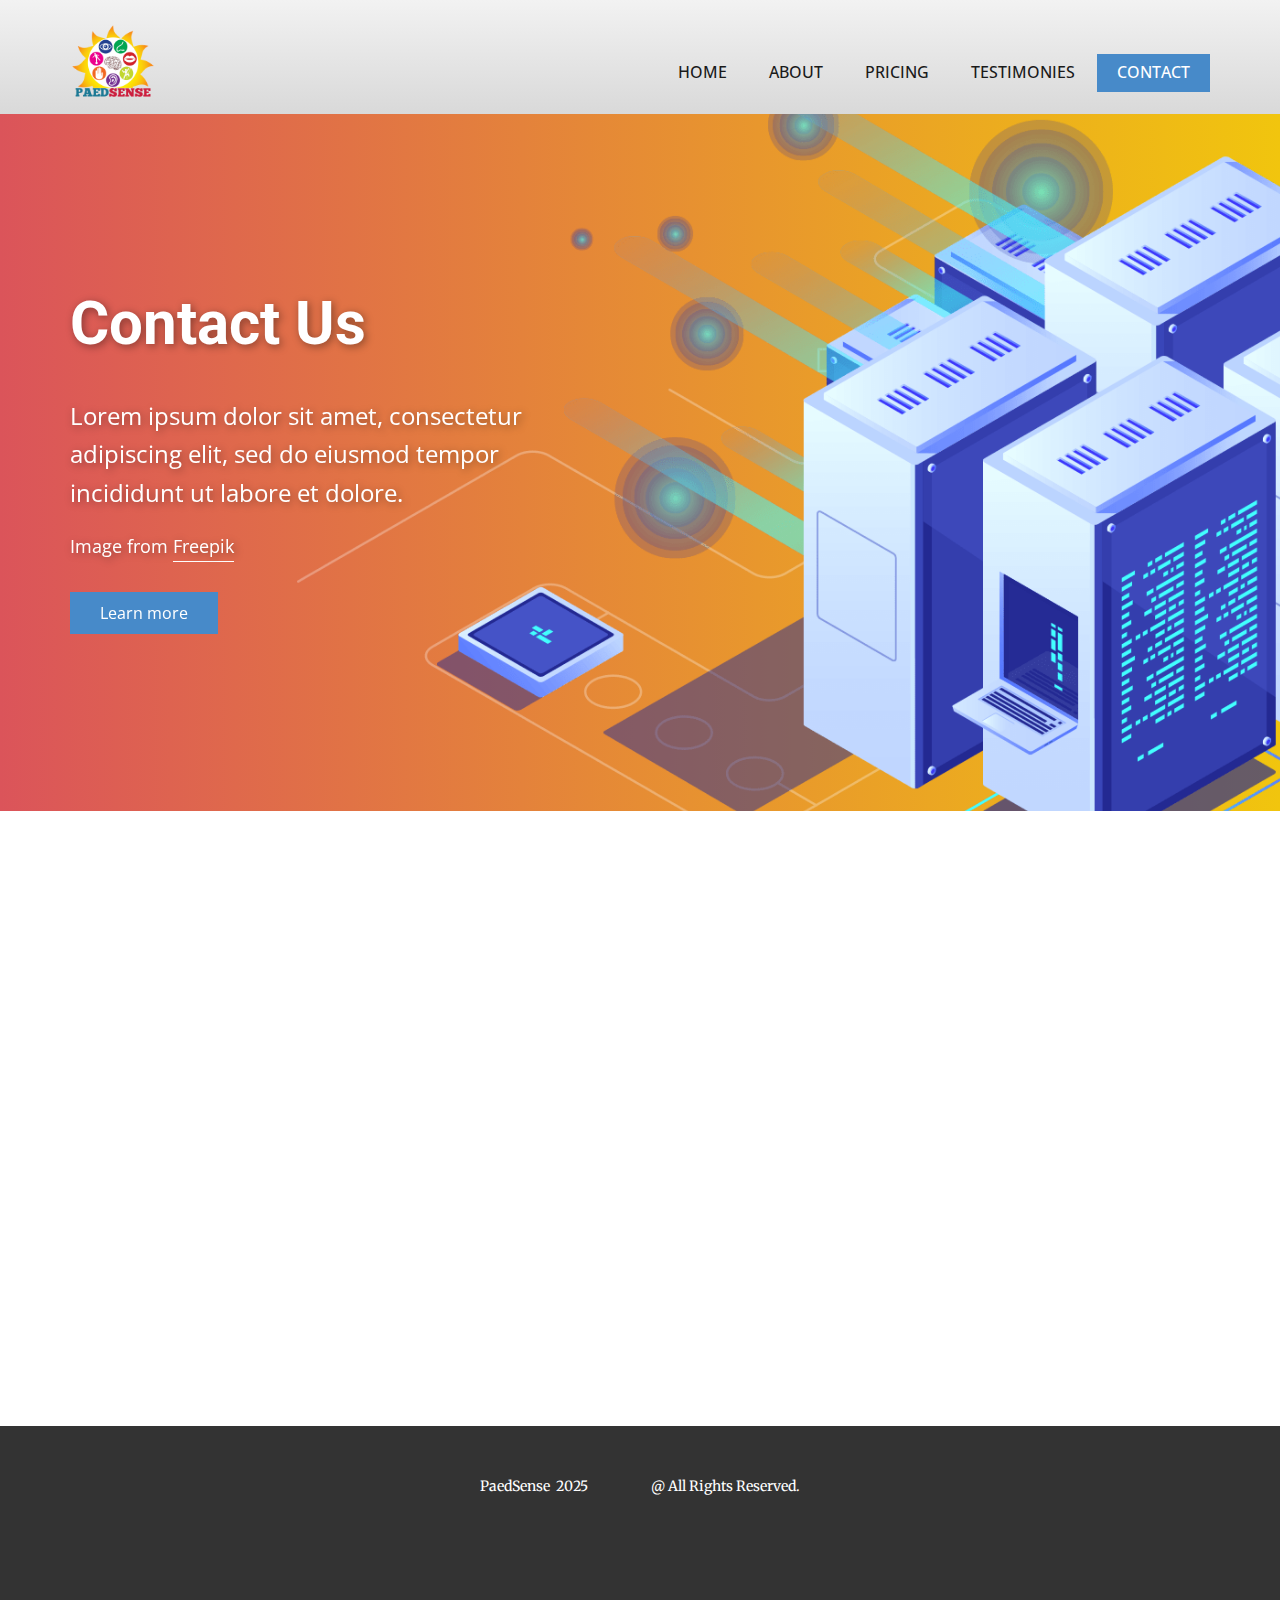
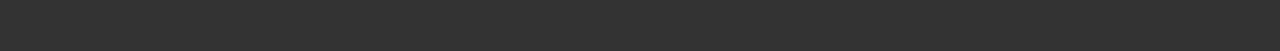
<file: Contact.html>
<!DOCTYPE html>
<html style="font-size: 16px;" lang="en"><head>
    <meta name="viewport" content="width=device-width, initial-scale=1.0">
    <meta charset="utf-8">
    <meta name="keywords" content="Contact Us, ​Need Some Help?">
    <meta name="description" content="">
    <title>Contact</title>
    <link rel="stylesheet" href="nicepage.css" media="screen">
<link rel="stylesheet" href="Contact.css" media="screen">
    <script class="u-script" type="text/javascript" src="jquery.js" defer=""></script>
    <script class="u-script" type="text/javascript" src="nicepage.js" defer=""></script>
    <meta name="generator" content="Nicepage 7.11.4, nicepage.com">
    
    
    
    
    
    <link id="u-theme-google-font" rel="stylesheet" href="https://fonts.googleapis.com/css?family=Roboto:100,100i,200,200i,300,300i,400,400i,500,500i,600,600i,700,700i,800,800i,900,900i|Open+Sans:300,300i,400,400i,500,500i,600,600i,700,700i,800,800i">
    <link id="u-page-google-font" rel="stylesheet" href="https://fonts.googleapis.com/css?family=Merriweather:300,300i,400,400i,500,500i,600,600i,700,700i,800,800i,900,900i">
    <link id="u-header-footer-google-font" rel="stylesheet" href="https://fonts.googleapis.com/css?family=Merriweather:300,300i,400,400i,500,500i,600,600i,700,700i,800,800i,900,900i">
    <script type="application/ld+json">{
		"@context": "http://schema.org",
		"@type": "Organization",
		"name": "",
		"logo": "images/logo2.png"
}</script>
    <meta name="theme-color" content="#478ac9">
    <meta property="og:title" content="Contact">
    <meta property="og:type" content="website">
  <meta name="referrer" content="origin"><meta data-intl-tel-input-cdn-path="intlTelInput/"></head>
  <body data-path-to-root="./" data-include-products="false" class="u-body u-clearfix u-xl-mode" data-lang="en"><header class="u-clearfix u-gradient u-header u-header" id="header"><div class="u-clearfix u-sheet u-valign-middle-lg u-valign-middle-sm u-sheet-1">
        <a href="#" class="u-image u-logo u-image-1" data-image-width="3264" data-image-height="3264">
          <img src="images/logo2.png" class="u-logo-image u-logo-image-1">
        </a>
        <nav class="u-menu u-menu-one-level u-offcanvas u-menu-1" role="navigation" aria-label="Menu navigation">
          <div class="menu-collapse" style="font-size: 1rem; letter-spacing: 0px; text-transform: uppercase; font-weight: 500;">
            <a class="u-button-style u-custom-active-border-color u-custom-active-color u-custom-border u-custom-border-color u-custom-borders u-custom-hover-border-color u-custom-hover-color u-custom-left-right-menu-spacing u-custom-padding-bottom u-custom-text-active-color u-custom-text-color u-custom-text-decoration u-custom-text-hover-color u-custom-top-bottom-menu-spacing u-hamburger-link u-nav-link u-text-active-palette-1-base u-text-hover-palette-2-base u-hamburger-link-1" href="#" tabindex="-1" aria-label="Open menu" aria-controls="8302">
              <svg class="u-svg-link" viewBox="0 0 24 24"><use xlink:href="#menu-hamburger"></use></svg>
              <svg class="u-svg-content" version="1.1" id="menu-hamburger" viewBox="0 0 16 16" x="0px" y="0px" xmlns:xlink="http://www.w3.org/1999/xlink" xmlns="http://www.w3.org/2000/svg"><g><rect y="1" width="16" height="2"></rect><rect y="7" width="16" height="2"></rect><rect y="13" width="16" height="2"></rect>
</g></svg>
            </a>
          </div>
          <div class="u-custom-menu u-nav-container">
            <ul role="menubar" class="u-nav u-spacing-2 u-unstyled u-nav-1"><li role="none" class="u-nav-item"><a role="menuitem" class="u-active-palette-1-base u-border-2 u-border-active-palette-1-base u-border-hover-palette-1-light-1 u-border-no-left u-border-no-right u-border-no-top u-button-style u-hover-palette-1-light-1 u-nav-link u-text-active-white u-text-grey-90 u-text-hover-white" href="./" style="padding: 10px 20px;">Home</a>
</li><li role="none" class="u-nav-item"><a role="menuitem" class="u-active-palette-1-base u-border-2 u-border-active-palette-1-base u-border-hover-palette-1-light-1 u-border-no-left u-border-no-right u-border-no-top u-button-style u-hover-palette-1-light-1 u-nav-link u-text-active-white u-text-grey-90 u-text-hover-white" href="About.html" style="padding: 10px 20px;">About</a>
</li><li role="none" class="u-nav-item"><a role="menuitem" class="u-active-palette-1-base u-border-2 u-border-active-palette-1-base u-border-hover-palette-1-light-1 u-border-no-left u-border-no-right u-border-no-top u-button-style u-hover-palette-1-light-1 u-nav-link u-text-active-white u-text-grey-90 u-text-hover-white" href="Pricing.html" style="padding: 10px 20px;">Pricing</a>
</li><li role="none" class="u-nav-item"><a role="menuitem" class="u-active-palette-1-base u-border-2 u-border-active-palette-1-base u-border-hover-palette-1-light-1 u-border-no-left u-border-no-right u-border-no-top u-button-style u-hover-palette-1-light-1 u-nav-link u-text-active-white u-text-grey-90 u-text-hover-white" href="Testimonies.html" style="padding: 10px 20px;">Testimonies</a>
</li><li role="none" class="u-nav-item"><a role="menuitem" class="u-active-palette-1-base u-border-2 u-border-active-palette-1-base u-border-hover-palette-1-light-1 u-border-no-left u-border-no-right u-border-no-top u-button-style u-hover-palette-1-light-1 u-nav-link u-text-active-white u-text-grey-90 u-text-hover-white" href="Contact.html" style="padding: 10px 20px;">Contact</a>
</li></ul>
          </div>
          <div class="u-custom-menu u-nav-container-collapse" id="8302" role="region" aria-label="Menu panel">
            <div class="u-black u-container-style u-inner-container-layout u-opacity u-opacity-95 u-sidenav">
              <div class="u-inner-container-layout u-sidenav-overflow">
                <div class="u-menu-close" tabindex="-1" aria-label="Close menu"></div>
                <ul class="u-align-center u-nav u-popupmenu-items u-unstyled u-nav-2" role="menubar"><li role="none" class="u-nav-item"><a role="menuitem" class="u-button-style u-nav-link" href="./">Home</a>
</li><li role="none" class="u-nav-item"><a role="menuitem" class="u-button-style u-nav-link" href="About.html">About</a>
</li><li role="none" class="u-nav-item"><a role="menuitem" class="u-button-style u-nav-link" href="Pricing.html">Pricing</a>
</li><li role="none" class="u-nav-item"><a role="menuitem" class="u-button-style u-nav-link" href="Testimonies.html">Testimonies</a>
</li><li role="none" class="u-nav-item"><a role="menuitem" class="u-button-style u-nav-link" href="Contact.html">Contact</a>
</li></ul>
              </div>
            </div>
            <div class="u-black u-menu-overlay u-opacity u-opacity-70"></div>
          </div>
        </nav>
      </div></header>
    <section class="skrollable u-align-center u-clearfix u-container-align-center u-container-align-center-xl u-gradient u-image u-parallax u-section-1" id="carousel_06c5" data-animation-name="" data-animation-duration="0" data-animation-delay="0" data-animation-direction="">
      <div class="u-clearfix u-sheet u-valign-middle-xl u-sheet-1">
        <div class="u-align-center u-container-align-center u-container-align-left u-container-style u-group u-shape-rectangle u-group-1" data-animation-name="customAnimationIn" data-animation-duration="1500" data-animation-delay="500">
          <div class="u-container-layout u-valign-middle u-container-layout-1">
            <h1 class="u-align-left u-text u-text-body-alt-color u-text-1">Contact Us</h1>
            <p class="u-align-left u-large-text u-text u-text-body-alt-color u-text-variant u-text-2"> Lorem ipsum dolor sit amet, consectetur adipiscing elit, sed do eiusmod tempor incididunt ut labore et dolore. </p>
            <p class="u-align-left u-text u-text-body-alt-color u-text-3"> Image from <a href="https://www.freepik.com" class="u-border-1 u-border-active-palette-1-base u-border-hover-palette-1-base u-border-no-left u-border-no-right u-border-no-top u-border-white u-btn u-button-style u-none u-text-body-alt-color u-btn-1" target="_blank" data-animation-name="" data-animation-duration="0" data-animation-delay="0" data-animation-direction="">Freepik</a>
            </p>
            <a href="#" class="u-active-white u-align-left u-border-none u-btn u-button-style u-hover-white u-text-active-palette-2-base u-text-hover-palette-2-base u-btn-2">Learn more</a>
          </div>
        </div>
      </div>
    </section>
    <section class="u-align-center u-clearfix u-container-align-center u-lightbox u-section-2" id="carousel_a861" data-animation-name="" data-animation-duration="0" data-animation-delay="0" data-animation-direction="" data-image-width="2000" data-image-height="1333">
      <div class="u-clearfix u-sheet u-valign-middle-lg u-valign-middle-md u-valign-middle-sm u-sheet-1">
        <h2 class="u-align-center u-custom-font u-font-merriweather u-text u-text-1" data-animation-name="customAnimationIn" data-animation-duration="1500" data-animation-delay="0"><span class="u-icon"><svg class="u-svg-content" viewBox="0 0 60 60" x="0px" y="0px" style="width: 1em; height: 1em;"><g><path d="M56.612,4.569c-0.391-0.391-1.023-0.391-1.414,0s-0.391,1.023,0,1.414c3.736,3.736,3.736,9.815,0,13.552
		c-0.391,0.391-0.391,1.023,0,1.414c0.195,0.195,0.451,0.293,0.707,0.293s0.512-0.098,0.707-0.293
		C61.128,16.434,61.128,9.085,56.612,4.569z"></path><path d="M52.401,6.845c-0.391-0.391-1.023-0.391-1.414,0s-0.391,1.023,0,1.414c1.237,1.237,1.918,2.885,1.918,4.639
		s-0.681,3.401-1.918,4.638c-0.391,0.391-0.391,1.023,0,1.414c0.195,0.195,0.451,0.293,0.707,0.293s0.512-0.098,0.707-0.293
		c1.615-1.614,2.504-3.764,2.504-6.052S54.017,8.459,52.401,6.845z"></path><path d="M4.802,5.983c0.391-0.391,0.391-1.023,0-1.414s-1.023-0.391-1.414,0c-4.516,4.516-4.516,11.864,0,16.38
		c0.195,0.195,0.451,0.293,0.707,0.293s0.512-0.098,0.707-0.293c0.391-0.391,0.391-1.023,0-1.414
		C1.065,15.799,1.065,9.72,4.802,5.983z"></path><path d="M9.013,6.569c-0.391-0.391-1.023-0.391-1.414,0c-1.615,1.614-2.504,3.764-2.504,6.052s0.889,4.438,2.504,6.053
		c0.195,0.195,0.451,0.293,0.707,0.293s0.512-0.098,0.707-0.293c0.391-0.391,0.391-1.023,0-1.414
		c-1.237-1.237-1.918-2.885-1.918-4.639S7.775,9.22,9.013,7.983C9.403,7.593,9.403,6.96,9.013,6.569z"></path><circle cx="30" cy="53" r="2"></circle><path d="M42.595,0H17.405C14.976,0,13,1.977,13,4.405v51.189C13,58.023,14.976,60,17.405,60h25.189C45.024,60,47,58.023,47,55.595
		V4.405C47,1.977,45.024,0,42.595,0z M33,3h1c0.552,0,1,0.447,1,1s-0.448,1-1,1h-1c-0.552,0-1-0.447-1-1S32.448,3,33,3z M26,3h4
		c0.552,0,1,0.447,1,1s-0.448,1-1,1h-4c-0.552,0-1-0.447-1-1S25.448,3,26,3z M30,57c-2.206,0-4-1.794-4-4s1.794-4,4-4s4,1.794,4,4
		S32.206,57,30,57z M45,46H15V8h30V46z"></path>
</g></svg></span>&nbsp;​Need Some Help?
        </h2>
        <div class="custom-expanded data-layout-selected u-clearfix u-expanded-width-lg u-expanded-width-md u-expanded-width-sm u-expanded-width-xl u-layout-wrap u-layout-wrap-1">
          <div class="u-gutter-0 u-layout">
            <div class="u-layout-row">
              <div class="u-align-left u-container-align-left u-container-style u-layout-cell u-left-cell u-opacity u-opacity-80 u-size-60 u-white u-layout-cell-1" data-animation-name="customAnimationIn" data-animation-duration="1000" data-animation-delay="100">
                <div class="u-container-layout u-container-layout-1">
                  <img class="custom-expanded u-border-2 u-border-grey-75 u-image u-image-round u-radius u-image-1" src="images/servers-intro-min.png" alt="" data-image-width="1974" data-image-height="984">
                  <h4 class="u-align-left u-custom-font u-font-merriweather u-text u-text-black u-text-2"><span class="u-file-icon u-icon"><img src="images/49128.png" alt=""></span>&nbsp;​Contact Information
                  </h4>
                  <p class="u-align-left u-custom-font u-font-merriweather u-text u-text-black u-text-3"> Phone: +91 8882097617<br>Email:&nbsp; &nbsp;paedsense@gmail.com<br>
                  </p>
                  <div class="u-align-left u-border-1 u-border-grey-15 u-line u-line-horizontal u-line-1"></div>
                  <h4 class="u-align-left u-custom-font u-font-merriweather u-text u-text-black u-text-4"> Service Hours:</h4>
                  <p class="u-align-left u-custom-font u-font-merriweather u-text u-text-black u-text-5"> Monday to Saturday : 10am – 9pm<br>
                  </p>
                  <div class="u-align-left u-border-1 u-border-grey-15 u-line u-line-horizontal u-line-2"></div>
                  <h4 class="u-align-left u-custom-font u-font-merriweather u-text u-text-black u-text-6"> Office Address:</h4>
                  <p class="u-align-left u-custom-font u-font-merriweather u-text u-text-black u-text-7"> West Delhi, Delhi, 110018<br>
                  </p>
                </div>
              </div>
            </div>
          </div>
        </div>
      </div>
    </section>
    
    
    
    
    <footer class="u-align-center u-clearfix u-container-align-center u-footer u-grey-80 u-footer" id="footer"><div class="u-clearfix u-sheet u-sheet-1">
        <p class="u-custom-font u-font-merriweather u-small-text u-text u-text-variant u-text-1">PaedSense&nbsp; 2025&nbsp; &nbsp; &nbsp; &nbsp; &nbsp; &nbsp; &nbsp; &nbsp; &nbsp; &nbsp; &nbsp;@ All Rights Reserved. </p>
      </div></footer>
    <section class="u-backlink u-clearfix u-grey-80"></section>
  
</body></html>
</file>
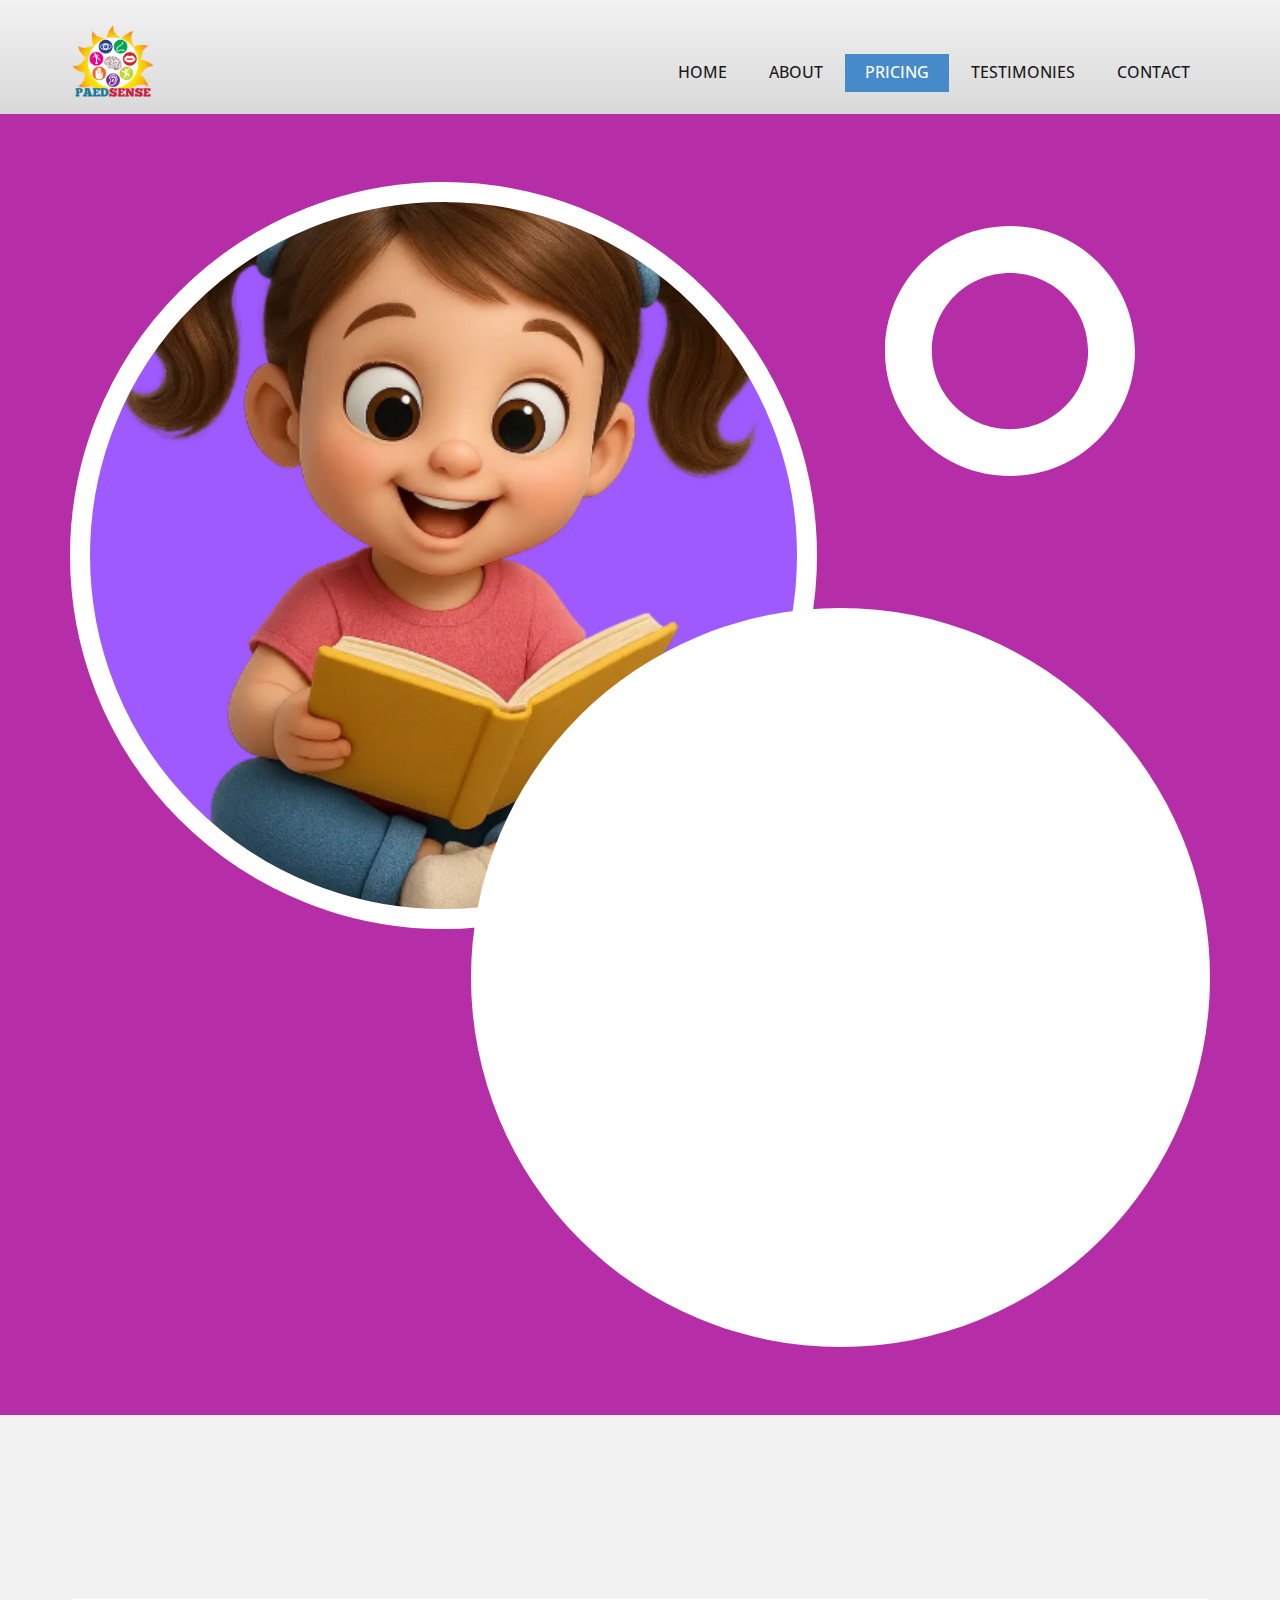
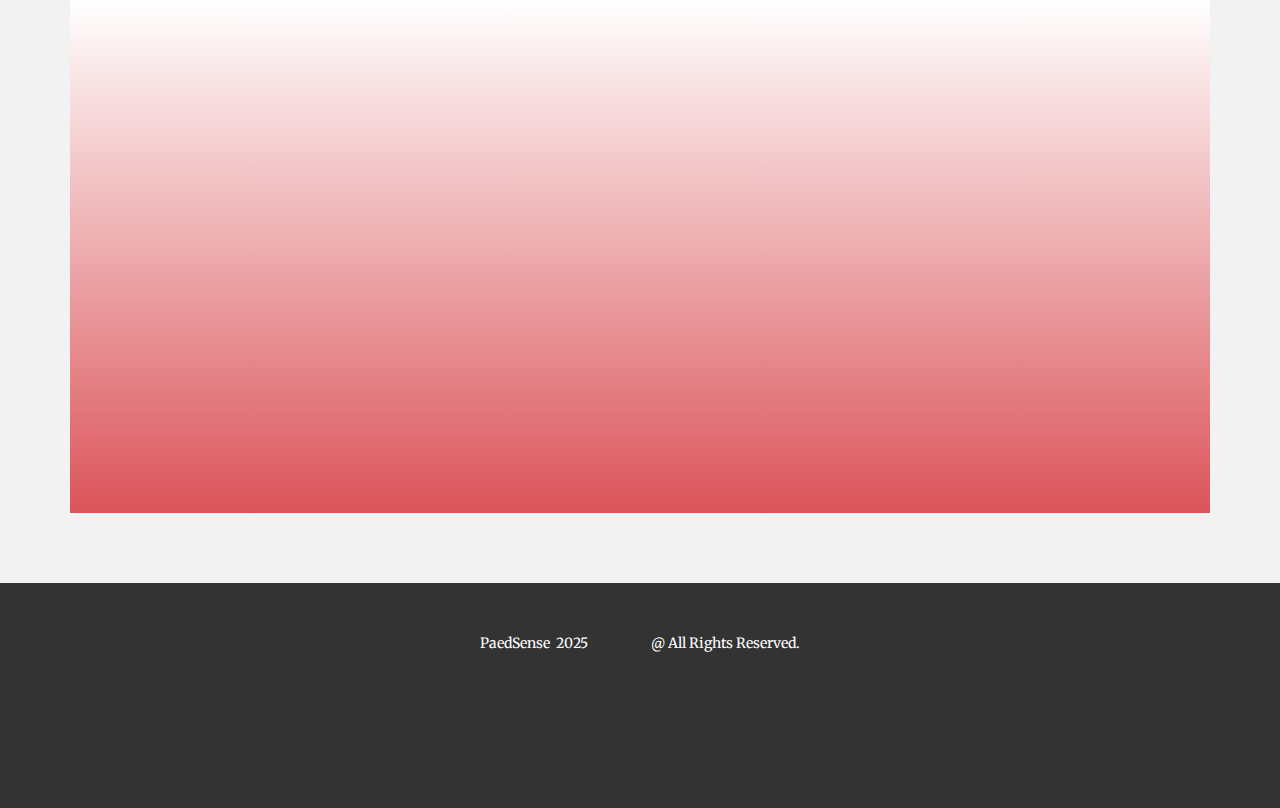
<file: Pricing.html>
<!DOCTYPE html>
<html style="font-size: 16px;" lang="en"><head>
    <meta name="viewport" content="width=device-width, initial-scale=1.0">
    <meta charset="utf-8">
    <meta name="keywords" content="Club Pricing, 1.5​Training &amp;amp; Coaching Services, ​$1.99, ​$24.99, ​$39.95, ​$199, Contact Us">
    <meta name="description" content="">
    <title>Pricing</title>
    <link rel="stylesheet" href="nicepage.css" media="screen">
<link rel="stylesheet" href="Pricing.css" media="screen">
    <script class="u-script" type="text/javascript" src="jquery.js" defer=""></script>
    <script class="u-script" type="text/javascript" src="nicepage.js" defer=""></script>
    <meta name="generator" content="Nicepage 7.11.4, nicepage.com">
    
    
    
    
    
    <link id="u-theme-google-font" rel="stylesheet" href="https://fonts.googleapis.com/css?family=Roboto:100,100i,200,200i,300,300i,400,400i,500,500i,600,600i,700,700i,800,800i,900,900i|Open+Sans:300,300i,400,400i,500,500i,600,600i,700,700i,800,800i">
    <link id="u-page-google-font" rel="stylesheet" href="https://fonts.googleapis.com/css?family=Merriweather:300,300i,400,400i,500,500i,600,600i,700,700i,800,800i,900,900i|Montserrat:100,100i,200,200i,300,300i,400,400i,500,500i,600,600i,700,700i,800,800i,900,900i">
    <link id="u-header-footer-google-font" rel="stylesheet" href="https://fonts.googleapis.com/css?family=Merriweather:300,300i,400,400i,500,500i,600,600i,700,700i,800,800i,900,900i">
    <script type="application/ld+json">{
		"@context": "http://schema.org",
		"@type": "Organization",
		"name": "",
		"logo": "images/logo2.png"
}</script>
    <meta name="theme-color" content="#478ac9">
    <meta property="og:title" content="Pricing">
    <meta property="og:type" content="website">
  <meta name="referrer" content="origin"><meta data-intl-tel-input-cdn-path="intlTelInput/"></head>
  <body data-path-to-root="./" data-include-products="false" class="u-body u-clearfix u-xl-mode" data-lang="en"><header class="u-clearfix u-gradient u-header u-header" id="header"><div class="u-clearfix u-sheet u-valign-middle-lg u-valign-middle-sm u-sheet-1">
        <a href="#" class="u-image u-logo u-image-1" data-image-width="3264" data-image-height="3264">
          <img src="images/logo2.png" class="u-logo-image u-logo-image-1">
        </a>
        <nav class="u-menu u-menu-one-level u-offcanvas u-menu-1" role="navigation" aria-label="Menu navigation">
          <div class="menu-collapse" style="font-size: 1rem; letter-spacing: 0px; text-transform: uppercase; font-weight: 500;">
            <a class="u-button-style u-custom-active-border-color u-custom-active-color u-custom-border u-custom-border-color u-custom-borders u-custom-hover-border-color u-custom-hover-color u-custom-left-right-menu-spacing u-custom-padding-bottom u-custom-text-active-color u-custom-text-color u-custom-text-decoration u-custom-text-hover-color u-custom-top-bottom-menu-spacing u-hamburger-link u-nav-link u-text-active-palette-1-base u-text-hover-palette-2-base u-hamburger-link-1" href="#" tabindex="-1" aria-label="Open menu" aria-controls="8302">
              <svg class="u-svg-link" viewBox="0 0 24 24"><use xlink:href="#menu-hamburger"></use></svg>
              <svg class="u-svg-content" version="1.1" id="menu-hamburger" viewBox="0 0 16 16" x="0px" y="0px" xmlns:xlink="http://www.w3.org/1999/xlink" xmlns="http://www.w3.org/2000/svg"><g><rect y="1" width="16" height="2"></rect><rect y="7" width="16" height="2"></rect><rect y="13" width="16" height="2"></rect>
</g></svg>
            </a>
          </div>
          <div class="u-custom-menu u-nav-container">
            <ul role="menubar" class="u-nav u-spacing-2 u-unstyled u-nav-1"><li role="none" class="u-nav-item"><a role="menuitem" class="u-active-palette-1-base u-border-2 u-border-active-palette-1-base u-border-hover-palette-1-light-1 u-border-no-left u-border-no-right u-border-no-top u-button-style u-hover-palette-1-light-1 u-nav-link u-text-active-white u-text-grey-90 u-text-hover-white" href="./" style="padding: 10px 20px;">Home</a>
</li><li role="none" class="u-nav-item"><a role="menuitem" class="u-active-palette-1-base u-border-2 u-border-active-palette-1-base u-border-hover-palette-1-light-1 u-border-no-left u-border-no-right u-border-no-top u-button-style u-hover-palette-1-light-1 u-nav-link u-text-active-white u-text-grey-90 u-text-hover-white" href="About.html" style="padding: 10px 20px;">About</a>
</li><li role="none" class="u-nav-item"><a role="menuitem" class="u-active-palette-1-base u-border-2 u-border-active-palette-1-base u-border-hover-palette-1-light-1 u-border-no-left u-border-no-right u-border-no-top u-button-style u-hover-palette-1-light-1 u-nav-link u-text-active-white u-text-grey-90 u-text-hover-white" href="Pricing.html" style="padding: 10px 20px;">Pricing</a>
</li><li role="none" class="u-nav-item"><a role="menuitem" class="u-active-palette-1-base u-border-2 u-border-active-palette-1-base u-border-hover-palette-1-light-1 u-border-no-left u-border-no-right u-border-no-top u-button-style u-hover-palette-1-light-1 u-nav-link u-text-active-white u-text-grey-90 u-text-hover-white" href="Testimonies.html" style="padding: 10px 20px;">Testimonies</a>
</li><li role="none" class="u-nav-item"><a role="menuitem" class="u-active-palette-1-base u-border-2 u-border-active-palette-1-base u-border-hover-palette-1-light-1 u-border-no-left u-border-no-right u-border-no-top u-button-style u-hover-palette-1-light-1 u-nav-link u-text-active-white u-text-grey-90 u-text-hover-white" href="Contact.html" style="padding: 10px 20px;">Contact</a>
</li></ul>
          </div>
          <div class="u-custom-menu u-nav-container-collapse" id="8302" role="region" aria-label="Menu panel">
            <div class="u-black u-container-style u-inner-container-layout u-opacity u-opacity-95 u-sidenav">
              <div class="u-inner-container-layout u-sidenav-overflow">
                <div class="u-menu-close" tabindex="-1" aria-label="Close menu"></div>
                <ul class="u-align-center u-nav u-popupmenu-items u-unstyled u-nav-2" role="menubar"><li role="none" class="u-nav-item"><a role="menuitem" class="u-button-style u-nav-link" href="./">Home</a>
</li><li role="none" class="u-nav-item"><a role="menuitem" class="u-button-style u-nav-link" href="About.html">About</a>
</li><li role="none" class="u-nav-item"><a role="menuitem" class="u-button-style u-nav-link" href="Pricing.html">Pricing</a>
</li><li role="none" class="u-nav-item"><a role="menuitem" class="u-button-style u-nav-link" href="Testimonies.html">Testimonies</a>
</li><li role="none" class="u-nav-item"><a role="menuitem" class="u-button-style u-nav-link" href="Contact.html">Contact</a>
</li></ul>
              </div>
            </div>
            <div class="u-black u-menu-overlay u-opacity u-opacity-70"></div>
          </div>
        </nav>
      </div></header>
    <section class="u-clearfix u-custom-color-1 u-section-1" id="carousel_b7bc">
      <div class="u-clearfix u-sheet u-valign-middle-lg u-valign-middle-sm u-valign-middle-xs u-sheet-1">
        <div class="u-shape u-shape-svg u-text-white u-shape-1" data-animation-name="customAnimationIn" data-animation-duration="500" data-animation-delay="500">
          <svg class="u-svg-link" preserveAspectRatio="none" viewBox="0 0 160 160" style=""><use xlink:href="#svg-525f"></use></svg>
          <svg class="u-svg-content" viewBox="0 0 160 160" x="0px" y="0px" id="svg-525f" style="enable-background:new 0 0 160 160;"><path d="M80,30c27.6,0,50,22.4,50,50s-22.4,50-50,50s-50-22.4-50-50S52.4,30,80,30 M80,0C35.8,0,0,35.8,0,80s35.8,80,80,80
	s80-35.8,80-80S124.2,0,80,0L80,0z"></path></svg>
        </div>
        <div class="u-border-20 u-border-white u-image u-image-circle u-image-1" data-image-width="469" data-image-height="569" data-animation-name="customAnimationIn" data-animation-duration="1000" data-animation-delay="0"></div>
        <div class="u-shape u-shape-svg u-text-white u-shape-2" data-animation-name="customAnimationIn" data-animation-duration="1500" data-animation-delay="500">
          <svg class="u-svg-link" preserveAspectRatio="none" viewBox="0 0 160 160" style=""><use xlink:href="#svg-1186"></use></svg>
          <svg xmlns="http://www.w3.org/2000/svg" xmlns:xlink="http://www.w3.org/1999/xlink" version="1.1" xml:space="preserve" class="u-svg-content" viewBox="0 0 160 160" x="0px" y="0px" id="svg-1186" style="enable-background:new 0 0 160 160;"><path d="M80,30c27.6,0,50,22.4,50,50s-22.4,50-50,50s-50-22.4-50-50S52.4,30,80,30 M80,0C35.8,0,0,35.8,0,80s35.8,80,80,80
	s80-35.8,80-80S124.2,0,80,0L80,0z"></path></svg>
        </div>
        <div class="u-shape u-shape-circle u-white u-shape-3" data-animation-name="customAnimationIn" data-animation-duration="1500" data-animation-delay="200"></div>
        <div class="u-align-center u-container-align-center u-container-style u-expanded-width-xs u-group u-shape-rectangle u-group-1" data-animation-name="customAnimationIn" data-animation-duration="1500" data-animation-delay="300">
          <div class="u-container-layout u-valign-middle u-container-layout-1">
            <h1 class="u-align-center u-custom-font u-font-merriweather u-text u-text-body-color u-text-1">Affordable Pricing</h1>
            <p class="u-align-center u-custom-font u-font-merriweather u-large-text u-text u-text-body-color u-text-variant u-text-2">"We offer high quality worksheets at a very affordable price. The material is created by experienced therapists with extreme care and understand catering to the needs of children all ages."</p>
            <p class="u-align-center u-text u-text-body-color u-text-3">- PaedSense</p>
            <a href="https://drive.google.com/drive/folders/1lQJbL5sQ818FfuQDt7uGQJmzKHv0bvLy?usp=drive_link" class="u-active-grey-80 u-align-center u-border-none u-btn u-btn-round u-button-style u-custom-color-1 u-hover-grey-80 u-radius-50 u-text-body-alt-color u-btn-1" target="_blank">View sample! </a>
          </div>
        </div>
      </div>
    </section>
    <section class="u-align-center u-clearfix u-container-align-center u-grey-5 u-section-2" id="carousel_055d">
      <div class="u-clearfix u-sheet u-valign-middle-lg u-valign-middle-md u-valign-middle-sm u-valign-middle-xl u-sheet-1">
        <h2 class="u-custom-font u-font-merriweather u-text u-text-default u-text-1" data-animation-name="customAnimationIn" data-animation-duration="1500" data-animation-delay="0">We offer 3 packages</h2>
        <div class="data-layout-selected u-clearfix u-expanded-width u-gradient u-gutter-16 u-layout-wrap u-layout-wrap-1">
          <div class="u-gutter-0 u-layout">
            <div class="u-layout-row">
              <div class="u-align-center u-container-style u-layout-cell u-palette-3-light-1 u-radius-10 u-size-15 u-size-30-md u-layout-cell-1" data-animation-name="customAnimationIn" data-animation-duration="1500" data-animation-delay="200">
                <div class="u-container-layout u-valign-top-lg u-valign-top-md u-valign-top-sm u-valign-top-xs u-container-layout-1">
                  <h5 class="u-text u-text-default u-text-2">Paedsense lite</h5>
                  <h2 class="u-custom-font u-font-montserrat u-text u-text-default u-text-3"> ₹19<span style="text-decoration: underline !important;"></span>9
                  </h2>
                  <p class="u-text u-text-4">(for lifetime) </p>
                  <p class="u-text u-text-5"> - Recommended Workouts <br>- Race Pace Workouts <br>- Heat Adjustment Calculator <br>- Treadmill Workouts <br>- Nutrition Calculator
                  </p>
                  <a href="#" class="u-active-white u-border-2 u-border-active-palette-4-base u-border-hover-palette-4-base u-border-palette-4-base u-btn u-btn-round u-button-style u-hover-white u-palette-4-base u-radius u-btn-1" target="_blank" data-animation-name="" data-animation-duration="0" data-animation-delay="0" data-animation-direction="">Detailes </a>
                </div>
              </div>
              <div class="u-align-center u-color-var u-container-align-center u-container-style u-layout-cell u-radius-10 u-size-15 u-size-30-md u-layout-cell-2" data-animation-name="customAnimationIn" data-animation-duration="1500" data-animation-delay="200">
                <div class="u-container-layout u-valign-top u-container-layout-2">
                  <h5 class="u-text u-text-default u-text-6">Paedsense stantard</h5>
                  <h2 class="u-custom-font u-font-montserrat u-text u-text-default u-text-7" data-animation-name="" data-animation-duration="0" data-animation-delay="0" data-animation-direction=""> ₹499<br>
                  </h2>
                  <p class="u-text u-text-8"> (for lifetime) </p>
                  <p class="u-text u-text-9"> -Coach daily notes <br>-Sync with Garmin/Strava <br>- Prehab routines<br>- Integrates training paces<br>
                  </p>
                  <a href="#" class="u-btn u-btn-round u-button-style u-palette-4-base u-radius-50 u-btn-2" target="_blank">Detailes </a>
                </div>
              </div>
              <div class="u-align-center u-container-align-center u-container-style u-layout-cell u-palette-2-base u-shape-rectangle u-size-15 u-size-30-md u-layout-cell-3" data-animation-name="customAnimationIn" data-animation-duration="1500" data-animation-delay="500">
                <div class="u-border-2 u-border-palette-2-base u-container-layout u-valign-top u-container-layout-3">
                  <h5 class="u-text u-text-default u-text-10">paedsense pro</h5>
                  <h2 class="u-custom-font u-font-montserrat u-text u-text-default u-text-11" data-animation-name="" data-animation-duration="0" data-animation-delay="0" data-animation-direction=""> ₹699</h2>
                  <p class="u-text u-text-12"> (for lifetime) </p>
                  <p class="u-text u-text-13"> -Entry to Private team <br>-Greg's exclusive webinars <br>- Private forum <br>- Prehab routines<br>- Runner's Core Routine<br>- Running Form Drills<br>
                  </p>
                  <a href="#" class="u-active-palette-2-base u-border-2 u-border-active-white u-border-hover-white u-border-white u-btn u-btn-round u-button-style u-hover-palette-2-base u-radius-50 u-white u-btn-3" target="_blank"> Detailes </a>
                </div>
              </div>
              <div class="u-align-center u-container-align-center u-container-style u-gradient u-layout-cell u-radius-10 u-shape-round u-size-15 u-size-30-md u-layout-cell-4" data-animation-name="customAnimationIn" data-animation-duration="1500" data-animation-delay="500" data-animation-direction="">
                <div class="u-container-layout u-valign-top u-container-layout-4"></div>
              </div>
            </div>
          </div>
        </div>
      </div>
    </section>
    
    
    
    
    <footer class="u-align-center u-clearfix u-container-align-center u-footer u-grey-80 u-footer" id="footer"><div class="u-clearfix u-sheet u-sheet-1">
        <p class="u-custom-font u-font-merriweather u-small-text u-text u-text-variant u-text-1">PaedSense&nbsp; 2025&nbsp; &nbsp; &nbsp; &nbsp; &nbsp; &nbsp; &nbsp; &nbsp; &nbsp; &nbsp; &nbsp;@ All Rights Reserved. </p>
      </div></footer>
    <section class="u-backlink u-clearfix u-grey-80"></section>
  
</body></html>
</file>
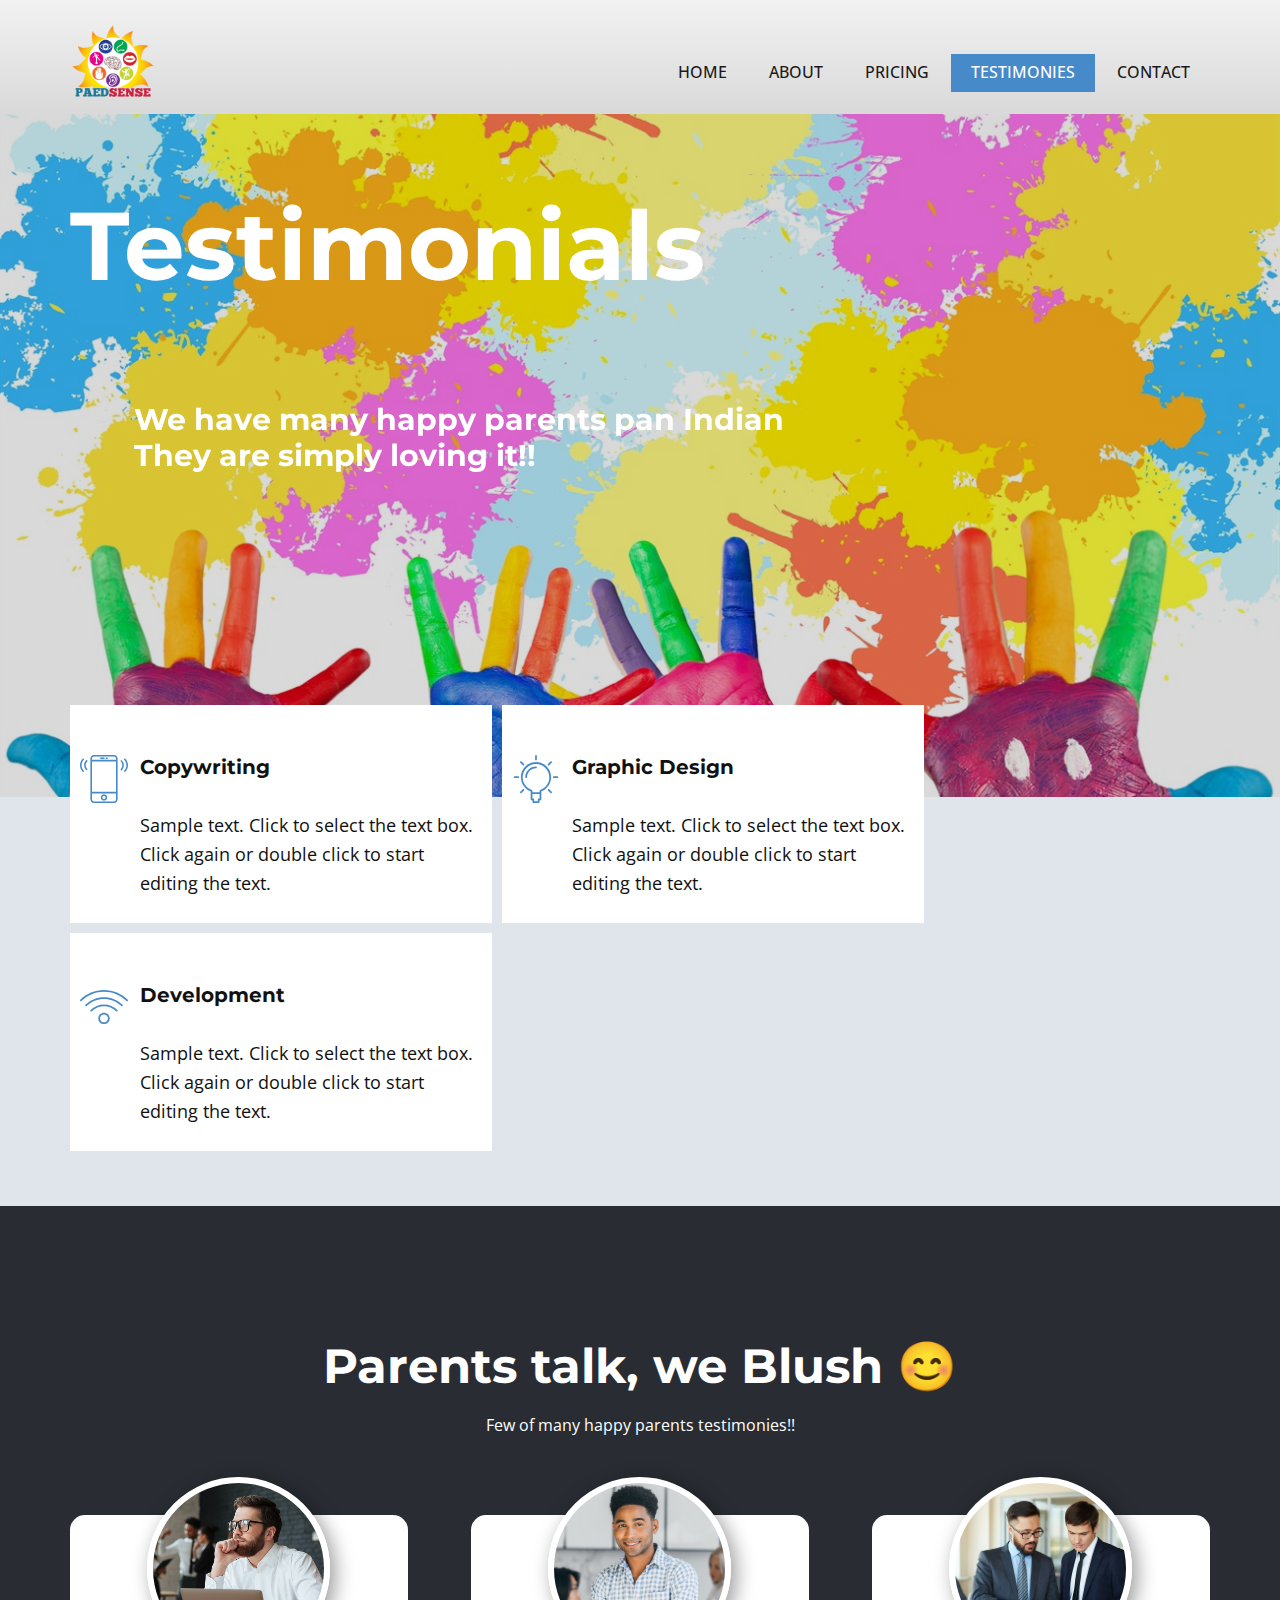
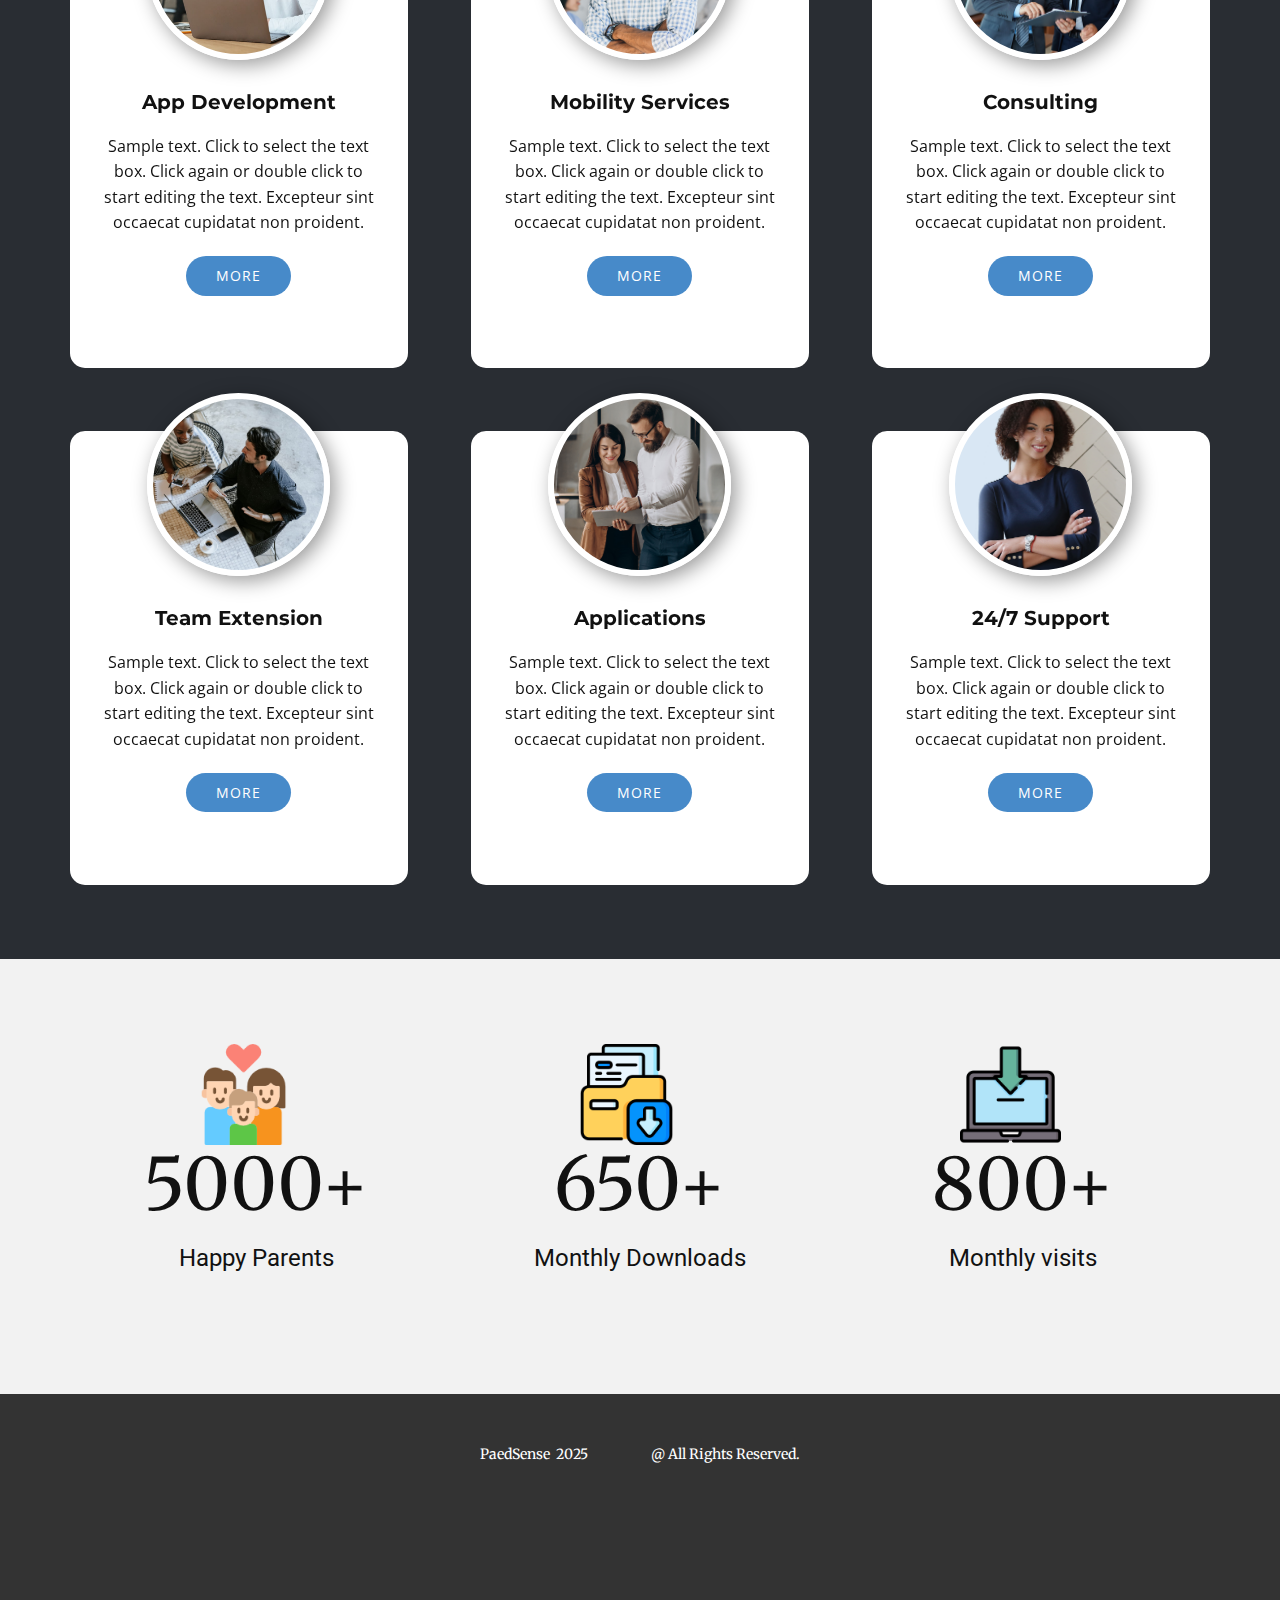
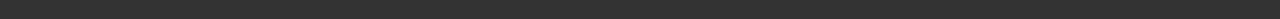
<file: Testimonies.html>
<!DOCTYPE html>
<html style="font-size: 16px;" lang="en"><head>
    <meta name="viewport" content="width=device-width, initial-scale=1.0">
    <meta charset="utf-8">
    <meta name="keywords" content="IT Services, ​Preparing For Your Success Provide Best IT Solutions., Development Services, About Us, Testimonials, Meet The Team, Contact Us">
    <meta name="description" content="">
    <title>Testimonies</title>
    <link rel="stylesheet" href="nicepage.css" media="screen">
<link rel="stylesheet" href="Testimonies.css" media="screen">
    <script class="u-script" type="text/javascript" src="jquery.js" defer=""></script>
    <script class="u-script" type="text/javascript" src="nicepage.js" defer=""></script>
    <meta name="generator" content="Nicepage 7.11.4, nicepage.com">
    
    
    
    
    
    
    
    <link id="u-theme-google-font" rel="stylesheet" href="https://fonts.googleapis.com/css?family=Roboto:100,100i,200,200i,300,300i,400,400i,500,500i,600,600i,700,700i,800,800i,900,900i|Open+Sans:300,300i,400,400i,500,500i,600,600i,700,700i,800,800i">
    <link id="u-page-google-font" rel="stylesheet" href="https://fonts.googleapis.com/css?family=Montserrat:100,100i,200,200i,300,300i,400,400i,500,500i,600,600i,700,700i,800,800i,900,900i|Merriweather:300,300i,400,400i,500,500i,600,600i,700,700i,800,800i,900,900i">
    <link id="u-header-footer-google-font" rel="stylesheet" href="https://fonts.googleapis.com/css?family=Merriweather:300,300i,400,400i,500,500i,600,600i,700,700i,800,800i,900,900i">
    <script type="application/ld+json">{
		"@context": "http://schema.org",
		"@type": "Organization",
		"name": "",
		"logo": "images/logo2.png"
}</script>
    <meta name="theme-color" content="#478ac9">
    <meta property="og:title" content="Testimonies">
    <meta property="og:type" content="website">
  <meta name="referrer" content="origin"><meta data-intl-tel-input-cdn-path="intlTelInput/"></head>
  <body data-path-to-root="./" data-include-products="false" class="u-body u-clearfix u-palette-5-light-2 u-xl-mode" data-lang="en"><header class="u-clearfix u-gradient u-header u-header" id="header"><div class="u-clearfix u-sheet u-valign-middle-lg u-valign-middle-sm u-sheet-1">
        <a href="#" class="u-image u-logo u-image-1" data-image-width="3264" data-image-height="3264">
          <img src="images/logo2.png" class="u-logo-image u-logo-image-1">
        </a>
        <nav class="u-menu u-menu-one-level u-offcanvas u-menu-1" role="navigation" aria-label="Menu navigation">
          <div class="menu-collapse" style="font-size: 1rem; letter-spacing: 0px; text-transform: uppercase; font-weight: 500;">
            <a class="u-button-style u-custom-active-border-color u-custom-active-color u-custom-border u-custom-border-color u-custom-borders u-custom-hover-border-color u-custom-hover-color u-custom-left-right-menu-spacing u-custom-padding-bottom u-custom-text-active-color u-custom-text-color u-custom-text-decoration u-custom-text-hover-color u-custom-top-bottom-menu-spacing u-hamburger-link u-nav-link u-text-active-palette-1-base u-text-hover-palette-2-base u-hamburger-link-1" href="#" tabindex="-1" aria-label="Open menu" aria-controls="8302">
              <svg class="u-svg-link" viewBox="0 0 24 24"><use xlink:href="#menu-hamburger"></use></svg>
              <svg class="u-svg-content" version="1.1" id="menu-hamburger" viewBox="0 0 16 16" x="0px" y="0px" xmlns:xlink="http://www.w3.org/1999/xlink" xmlns="http://www.w3.org/2000/svg"><g><rect y="1" width="16" height="2"></rect><rect y="7" width="16" height="2"></rect><rect y="13" width="16" height="2"></rect>
</g></svg>
            </a>
          </div>
          <div class="u-custom-menu u-nav-container">
            <ul role="menubar" class="u-nav u-spacing-2 u-unstyled u-nav-1"><li role="none" class="u-nav-item"><a role="menuitem" class="u-active-palette-1-base u-border-2 u-border-active-palette-1-base u-border-hover-palette-1-light-1 u-border-no-left u-border-no-right u-border-no-top u-button-style u-hover-palette-1-light-1 u-nav-link u-text-active-white u-text-grey-90 u-text-hover-white" href="./" style="padding: 10px 20px;">Home</a>
</li><li role="none" class="u-nav-item"><a role="menuitem" class="u-active-palette-1-base u-border-2 u-border-active-palette-1-base u-border-hover-palette-1-light-1 u-border-no-left u-border-no-right u-border-no-top u-button-style u-hover-palette-1-light-1 u-nav-link u-text-active-white u-text-grey-90 u-text-hover-white" href="About.html" style="padding: 10px 20px;">About</a>
</li><li role="none" class="u-nav-item"><a role="menuitem" class="u-active-palette-1-base u-border-2 u-border-active-palette-1-base u-border-hover-palette-1-light-1 u-border-no-left u-border-no-right u-border-no-top u-button-style u-hover-palette-1-light-1 u-nav-link u-text-active-white u-text-grey-90 u-text-hover-white" href="Pricing.html" style="padding: 10px 20px;">Pricing</a>
</li><li role="none" class="u-nav-item"><a role="menuitem" class="u-active-palette-1-base u-border-2 u-border-active-palette-1-base u-border-hover-palette-1-light-1 u-border-no-left u-border-no-right u-border-no-top u-button-style u-hover-palette-1-light-1 u-nav-link u-text-active-white u-text-grey-90 u-text-hover-white" href="Testimonies.html" style="padding: 10px 20px;">Testimonies</a>
</li><li role="none" class="u-nav-item"><a role="menuitem" class="u-active-palette-1-base u-border-2 u-border-active-palette-1-base u-border-hover-palette-1-light-1 u-border-no-left u-border-no-right u-border-no-top u-button-style u-hover-palette-1-light-1 u-nav-link u-text-active-white u-text-grey-90 u-text-hover-white" href="Contact.html" style="padding: 10px 20px;">Contact</a>
</li></ul>
          </div>
          <div class="u-custom-menu u-nav-container-collapse" id="8302" role="region" aria-label="Menu panel">
            <div class="u-black u-container-style u-inner-container-layout u-opacity u-opacity-95 u-sidenav">
              <div class="u-inner-container-layout u-sidenav-overflow">
                <div class="u-menu-close" tabindex="-1" aria-label="Close menu"></div>
                <ul class="u-align-center u-nav u-popupmenu-items u-unstyled u-nav-2" role="menubar"><li role="none" class="u-nav-item"><a role="menuitem" class="u-button-style u-nav-link" href="./">Home</a>
</li><li role="none" class="u-nav-item"><a role="menuitem" class="u-button-style u-nav-link" href="About.html">About</a>
</li><li role="none" class="u-nav-item"><a role="menuitem" class="u-button-style u-nav-link" href="Pricing.html">Pricing</a>
</li><li role="none" class="u-nav-item"><a role="menuitem" class="u-button-style u-nav-link" href="Testimonies.html">Testimonies</a>
</li><li role="none" class="u-nav-item"><a role="menuitem" class="u-button-style u-nav-link" href="Contact.html">Contact</a>
</li></ul>
              </div>
            </div>
            <div class="u-black u-menu-overlay u-opacity u-opacity-70"></div>
          </div>
        </nav>
      </div></header>
    <section class="u-clearfix u-image u-shading u-section-1" id="sec-b277" data-image-width="1300" data-image-height="1000">
      <div class="u-clearfix u-sheet u-sheet-1">
        <h1 class="u-custom-font u-font-montserrat u-text u-text-default u-text-1" data-animation-name="slideIn" data-animation-duration="2000" data-animation-direction="Left">Testimonials</h1>
        <h5 class="u-align-center-xs u-custom-font u-font-montserrat u-text u-text-default u-text-2" data-animation-name="slideIn" data-animation-duration="2000" data-animation-direction="Right">We have many happy parents pan Indian<span style="font-style: italic;">
            <br></span>They are simply loving it!!
        </h5>
      </div>
    </section>
    <section class="u-align-center u-clearfix u-container-align-center u-section-2" id="carousel_e9b6">
      <div class="u-clearfix u-sheet u-sheet-1">
        <div class="u-list u-list-1">
          <div class="u-repeater u-repeater-1">
            <div class="u-align-left u-container-align-left u-container-style u-custom-item u-list-item u-repeater-item u-white u-list-item-1">
              <div class="u-container-layout u-similar-container u-valign-top u-container-layout-1"><span class="u-icon u-text-palette-1-base u-icon-1"><svg class="u-svg-link" preserveAspectRatio="xMidYMin slice" viewBox="0 0 60 60" style=""><use xlink:href="#svg-9f19"></use></svg><svg class="u-svg-content" viewBox="0 0 60 60" x="0px" y="0px" id="svg-9f19" style="enable-background:new 0 0 60 60;"><g><path d="M42.595,0H17.405C14.977,0,13,1.977,13,4.405v51.189C13,58.023,14.977,60,17.405,60h25.189C45.023,60,47,58.023,47,55.595
		V4.405C47,1.977,45.023,0,42.595,0z M15,8h30v38H15V8z M17.405,2h25.189C43.921,2,45,3.079,45,4.405V6H15V4.405
		C15,3.079,16.079,2,17.405,2z M42.595,58H17.405C16.079,58,15,56.921,15,55.595V48h30v7.595C45,56.921,43.921,58,42.595,58z"></path><path d="M30,49c-2.206,0-4,1.794-4,4s1.794,4,4,4s4-1.794,4-4S32.206,49,30,49z M30,55c-1.103,0-2-0.897-2-2s0.897-2,2-2
		s2,0.897,2,2S31.103,55,30,55z"></path><path d="M26,5h4c0.553,0,1-0.447,1-1s-0.447-1-1-1h-4c-0.553,0-1,0.447-1,1S25.447,5,26,5z"></path><path d="M33,5h1c0.553,0,1-0.447,1-1s-0.447-1-1-1h-1c-0.553,0-1,0.447-1,1S32.447,5,33,5z"></path><path d="M56.612,4.569c-0.391-0.391-1.023-0.391-1.414,0s-0.391,1.023,0,1.414c3.736,3.736,3.736,9.815,0,13.552
		c-0.391,0.391-0.391,1.023,0,1.414c0.195,0.195,0.451,0.293,0.707,0.293s0.512-0.098,0.707-0.293
		C61.128,16.434,61.128,9.085,56.612,4.569z"></path><path d="M52.401,6.845c-0.391-0.391-1.023-0.391-1.414,0s-0.391,1.023,0,1.414c1.237,1.237,1.918,2.885,1.918,4.639
		s-0.681,3.401-1.918,4.638c-0.391,0.391-0.391,1.023,0,1.414c0.195,0.195,0.451,0.293,0.707,0.293s0.512-0.098,0.707-0.293
		c1.615-1.614,2.504-3.764,2.504-6.052S54.017,8.459,52.401,6.845z"></path><path d="M4.802,5.983c0.391-0.391,0.391-1.023,0-1.414s-1.023-0.391-1.414,0c-4.516,4.516-4.516,11.864,0,16.38
		c0.195,0.195,0.451,0.293,0.707,0.293s0.512-0.098,0.707-0.293c0.391-0.391,0.391-1.023,0-1.414
		C1.065,15.799,1.065,9.72,4.802,5.983z"></path><path d="M9.013,6.569c-0.391-0.391-1.023-0.391-1.414,0c-1.615,1.614-2.504,3.764-2.504,6.052s0.889,4.438,2.504,6.053
		c0.195,0.195,0.451,0.293,0.707,0.293s0.512-0.098,0.707-0.293c0.391-0.391,0.391-1.023,0-1.414
		c-1.237-1.237-1.918-2.885-1.918-4.639S7.775,9.22,9.013,7.983C9.403,7.593,9.403,6.96,9.013,6.569z"></path>
</g></svg></span>
                <h5 class="u-custom-font u-font-montserrat u-text u-text-default u-text-1">Copywriting</h5>
                <p class="u-text u-text-default u-text-2">Sample text. Click to select the text box. Click again or double click to start editing the text.</p>
              </div>
            </div>
            <div class="u-align-left u-container-align-left u-container-style u-custom-item u-list-item u-repeater-item u-white u-list-item-2">
              <div class="u-container-layout u-similar-container u-valign-top u-container-layout-2"><span class="u-icon u-text-palette-1-base u-icon-2"><svg class="u-svg-link" preserveAspectRatio="xMidYMin slice" viewBox="0 0 54 54" style=""><use xlink:href="#svg-b78b"></use></svg><svg class="u-svg-content" viewBox="0 0 54 54" x="0px" y="0px" id="svg-b78b" style="enable-background:new 0 0 54 54;"><g><path d="M27,8c-9.374,0-17,7.626-17,17c0,7.112,4.391,13.412,11,15.9V50c0,0.553,0.447,1,1,1h1v2c0,0.553,0.447,1,1,1h6
		c0.553,0,1-0.447,1-1v-2h1c0.553,0,1-0.447,1-1v-9.1c6.609-2.488,11-8.788,11-15.9C44,15.626,36.374,8,27,8z M30,49
		c-0.553,0-1,0.447-1,1v2h-4v-2c0-0.553-0.447-1-1-1h-1v-5h8v5H30z M31.688,39.242C31.277,39.377,31,39.761,31,40.192V42h-8v-1.808
		c0-0.432-0.277-0.815-0.688-0.95C16.145,37.214,12,31.49,12,25c0-8.271,6.729-15,15-15s15,6.729,15,15
		C42,31.49,37.855,37.214,31.688,39.242z"></path><path d="M27,6c0.553,0,1-0.447,1-1V1c0-0.553-0.447-1-1-1s-1,0.447-1,1v4C26,5.553,26.447,6,27,6z"></path><path d="M51,24h-4c-0.553,0-1,0.447-1,1s0.447,1,1,1h4c0.553,0,1-0.447,1-1S51.553,24,51,24z"></path><path d="M7,24H3c-0.553,0-1,0.447-1,1s0.447,1,1,1h4c0.553,0,1-0.447,1-1S7.553,24,7,24z"></path><path d="M43.264,7.322l-2.828,2.828c-0.391,0.391-0.391,1.023,0,1.414c0.195,0.195,0.451,0.293,0.707,0.293
		s0.512-0.098,0.707-0.293l2.828-2.828c0.391-0.391,0.391-1.023,0-1.414S43.654,6.932,43.264,7.322z"></path><path d="M12.15,38.436l-2.828,2.828c-0.391,0.391-0.391,1.023,0,1.414c0.195,0.195,0.451,0.293,0.707,0.293
		s0.512-0.098,0.707-0.293l2.828-2.828c0.391-0.391,0.391-1.023,0-1.414S12.541,38.045,12.15,38.436z"></path><path d="M41.85,38.436c-0.391-0.391-1.023-0.391-1.414,0s-0.391,1.023,0,1.414l2.828,2.828c0.195,0.195,0.451,0.293,0.707,0.293
		s0.512-0.098,0.707-0.293c0.391-0.391,0.391-1.023,0-1.414L41.85,38.436z"></path><path d="M12.15,11.564c0.195,0.195,0.451,0.293,0.707,0.293s0.512-0.098,0.707-0.293c0.391-0.391,0.391-1.023,0-1.414l-2.828-2.828
		c-0.391-0.391-1.023-0.391-1.414,0s-0.391,1.023,0,1.414L12.15,11.564z"></path><path d="M27,13c-6.617,0-12,5.383-12,12c0,0.553,0.447,1,1,1s1-0.447,1-1c0-5.514,4.486-10,10-10c0.553,0,1-0.447,1-1
		S27.553,13,27,13z"></path>
</g></svg></span>
                <h5 class="u-custom-font u-font-montserrat u-text u-text-default u-text-3">Graphic Design</h5>
                <p class="u-text u-text-default u-text-4">Sample text. Click to select the text box. Click again or double click to start editing the text.</p>
              </div>
            </div>
            <div class="u-align-left u-container-align-left u-container-style u-custom-item u-list-item u-repeater-item u-white u-list-item-3">
              <div class="u-container-layout u-similar-container u-valign-top u-container-layout-3"><span class="u-icon u-text-palette-1-base u-icon-3"><svg class="u-svg-link" preserveAspectRatio="xMidYMin slice" viewBox="0 0 54.908 54.908" style=""><use xlink:href="#svg-d23c"></use></svg><svg class="u-svg-content" viewBox="0 0 54.908 54.908" x="0px" y="0px" id="svg-d23c" style="enable-background:new 0 0 54.908 54.908;"><g><path d="M54.615,19.123c-7.243-7.244-16.89-11.233-27.161-11.233S7.537,11.878,0.293,19.123c-0.391,0.391-0.391,1.023,0,1.414
		s1.023,0.391,1.414,0C8.573,13.67,17.717,9.889,27.454,9.889s18.881,3.781,25.747,10.647c0.195,0.195,0.451,0.293,0.707,0.293
		s0.512-0.098,0.707-0.293C55.006,20.146,55.006,19.513,54.615,19.123z"></path><path d="M6.171,25c-0.391,0.391-0.391,1.023,0,1.414c0.195,0.195,0.451,0.293,0.707,0.293s0.512-0.098,0.707-0.293
		c10.955-10.956,28.781-10.956,39.737,0c0.391,0.391,1.023,0.391,1.414,0s0.391-1.023,0-1.414C37.002,13.266,17.907,13.264,6.171,25
		z"></path><path d="M27.454,24.508c-5.825,0-11.295,2.263-15.404,6.371c-0.391,0.391-0.391,1.023,0,1.414s1.023,0.391,1.414,0
		c3.731-3.73,8.699-5.785,13.99-5.785c5.291,0,10.259,2.055,13.99,5.785c0.195,0.195,0.451,0.293,0.707,0.293
		s0.512-0.098,0.707-0.293c0.391-0.391,0.391-1.023,0-1.414C38.75,26.771,33.279,24.508,27.454,24.508z"></path><path d="M27.454,33.916c-3.612,0-6.551,2.939-6.551,6.552s2.939,6.552,6.551,6.552c3.613,0,6.552-2.939,6.552-6.552
		S31.067,33.916,27.454,33.916z M27.454,45.019c-2.51,0-4.551-2.042-4.551-4.552s2.042-4.552,4.551-4.552s4.552,2.042,4.552,4.552
		S29.964,45.019,27.454,45.019z"></path>
</g></svg></span>
                <h5 class="u-custom-font u-font-montserrat u-text u-text-default u-text-5">Development</h5>
                <p class="u-text u-text-default u-text-6">Sample text. Click to select the text box. Click again or double click to start editing the text.</p>
              </div>
            </div>
            <div class="u-align-left u-container-align-left u-container-style u-custom-item u-list-item u-repeater-item u-white u-list-item-4" data-animation-name="slideIn" data-animation-duration="2000" data-animation-direction="Right">
              <div class="u-container-layout u-similar-container u-valign-top u-container-layout-4"><span class="u-icon u-text-palette-1-base u-icon-4"><svg class="u-svg-link" preserveAspectRatio="xMidYMin slice" viewBox="0 0 60 60" style=""><use xlink:href="#svg-74bf"></use></svg><svg class="u-svg-content" viewBox="0 0 60 60" x="0px" y="0px" id="svg-74bf" style="enable-background:new 0 0 60 60;"><path d="M55.014,45.389l-9.553-4.776C44.56,40.162,44,39.256,44,38.248v-3.381c0.229-0.28,0.47-0.599,0.719-0.951
	c1.239-1.75,2.232-3.698,2.954-5.799C49.084,27.47,50,26.075,50,24.5v-4c0-0.963-0.36-1.896-1-2.625v-5.319
	c0.056-0.55,0.276-3.824-2.092-6.525C44.854,3.688,41.521,2.5,37,2.5s-7.854,1.188-9.908,3.53c-1.435,1.637-1.918,3.481-2.064,4.805
	C23.314,9.949,21.294,9.5,19,9.5c-10.389,0-10.994,8.855-11,9v4.579c-0.648,0.706-1,1.521-1,2.33v3.454
	c0,1.079,0.483,2.085,1.311,2.765c0.825,3.11,2.854,5.46,3.644,6.285v2.743c0,0.787-0.428,1.509-1.171,1.915l-6.653,4.173
	C1.583,48.134,0,50.801,0,53.703V57.5h14h2h44v-4.043C60,50.019,58.089,46.927,55.014,45.389z M14,53.262V55.5H2v-1.797
	c0-2.17,1.184-4.164,3.141-5.233l6.652-4.173c1.333-0.727,2.161-2.121,2.161-3.641v-3.591l-0.318-0.297
	c-0.026-0.024-2.683-2.534-3.468-5.955l-0.091-0.396l-0.342-0.22C9.275,29.899,9,29.4,9,28.863v-3.454
	c0-0.36,0.245-0.788,0.671-1.174L10,23.938l-0.002-5.38C10.016,18.271,10.537,11.5,19,11.5c2.393,0,4.408,0.553,6,1.644v4.731
	c-0.64,0.729-1,1.662-1,2.625v4c0,0.304,0.035,0.603,0.101,0.893c0.027,0.116,0.081,0.222,0.118,0.334
	c0.055,0.168,0.099,0.341,0.176,0.5c0.001,0.002,0.002,0.003,0.003,0.005c0.256,0.528,0.629,1,1.099,1.377
	c0.005,0.019,0.011,0.036,0.016,0.054c0.06,0.229,0.123,0.457,0.191,0.68l0.081,0.261c0.014,0.046,0.031,0.093,0.046,0.139
	c0.035,0.108,0.069,0.215,0.105,0.321c0.06,0.175,0.123,0.356,0.196,0.553c0.031,0.082,0.065,0.156,0.097,0.237
	c0.082,0.209,0.164,0.411,0.25,0.611c0.021,0.048,0.039,0.1,0.06,0.147l0.056,0.126c0.026,0.058,0.053,0.11,0.079,0.167
	c0.098,0.214,0.194,0.421,0.294,0.621c0.016,0.032,0.031,0.067,0.047,0.099c0.063,0.125,0.126,0.243,0.189,0.363
	c0.108,0.206,0.214,0.4,0.32,0.588c0.052,0.092,0.103,0.182,0.154,0.269c0.144,0.246,0.281,0.472,0.414,0.682
	c0.029,0.045,0.057,0.092,0.085,0.135c0.242,0.375,0.452,0.679,0.626,0.916c0.046,0.063,0.086,0.117,0.125,0.17
	c0.022,0.029,0.052,0.071,0.071,0.097v3.309c0,0.968-0.528,1.856-1.377,2.32l-2.646,1.443l-0.461-0.041l-0.188,0.395l-5.626,3.069
	C15.801,46.924,14,49.958,14,53.262z M58,55.5H16v-2.238c0-2.571,1.402-4.934,3.659-6.164l8.921-4.866
	C30.073,41.417,31,39.854,31,38.155v-4.018v-0.001l-0.194-0.232l-0.038-0.045c-0.002-0.003-0.064-0.078-0.165-0.21
	c-0.006-0.008-0.012-0.016-0.019-0.024c-0.053-0.069-0.115-0.152-0.186-0.251c-0.001-0.002-0.002-0.003-0.003-0.005
	c-0.149-0.207-0.336-0.476-0.544-0.8c-0.005-0.007-0.009-0.015-0.014-0.022c-0.098-0.153-0.202-0.32-0.308-0.497
	c-0.008-0.013-0.016-0.026-0.024-0.04c-0.226-0.379-0.466-0.808-0.705-1.283c0,0-0.001-0.001-0.001-0.002
	c-0.127-0.255-0.254-0.523-0.378-0.802l0,0c-0.017-0.039-0.035-0.077-0.052-0.116h0c-0.055-0.125-0.11-0.256-0.166-0.391
	c-0.02-0.049-0.04-0.1-0.06-0.15c-0.052-0.131-0.105-0.263-0.161-0.414c-0.102-0.272-0.198-0.556-0.29-0.849l-0.055-0.178
	c-0.006-0.02-0.013-0.04-0.019-0.061c-0.094-0.316-0.184-0.639-0.26-0.971l-0.091-0.396l-0.341-0.22
	C26.346,25.803,26,25.176,26,24.5v-4c0-0.561,0.238-1.084,0.67-1.475L27,18.728V12.5v-0.354l-0.027-0.021
	c-0.034-0.722,0.009-2.935,1.623-4.776C30.253,5.458,33.081,4.5,37,4.5c3.905,0,6.727,0.951,8.386,2.828
	c1.947,2.201,1.625,5.017,1.623,5.041L47,18.728l0.33,0.298C47.762,19.416,48,19.939,48,20.5v4c0,0.873-0.572,1.637-1.422,1.899
	l-0.498,0.153l-0.16,0.495c-0.669,2.081-1.622,4.003-2.834,5.713c-0.297,0.421-0.586,0.794-0.837,1.079L42,34.123v4.125
	c0,1.77,0.983,3.361,2.566,4.153l9.553,4.776C56.513,48.374,58,50.78,58,53.457V55.5z"></path></svg></span>
                <h5 class="u-custom-font u-font-montserrat u-text u-text-default u-text-7">Logistics</h5>
                <p class="u-text u-text-default u-text-8">Sample text. Click to select the text box. Click again or double click to start editing the text.</p>
              </div>
            </div>
          </div>
        </div>
      </div>
    </section>
    <section class="u-align-center u-clearfix u-container-align-center u-palette-5-dark-3 u-section-3" id="carousel_e63e">
      <div class="u-clearfix u-sheet u-valign-middle-lg u-valign-middle-md u-valign-middle-sm u-valign-middle-xl u-sheet-1">
        <h1 class="u-custom-font u-font-montserrat u-text u-text-default u-text-1">Parents talk, we Blush&nbsp;😊</h1>
        <p class="u-text u-text-2">Few of many happy parents testimonies!!</p>
        <div class="u-expanded-width u-list u-list-1">
          <div class="u-repeater u-repeater-1">
            <div class="u-align-center u-container-align-center u-container-style u-list-item u-radius-15 u-repeater-item u-shape-round u-white u-list-item-1">
              <div class="u-container-layout u-similar-container u-container-layout-1">
                <div class="u-border-6 u-border-white u-image u-image-circle u-image-1" alt="" data-image-width="1000" data-image-height="667" data-animation-name="zoomIn" data-animation-duration="2000" data-animation-direction=""></div>
                <h5 class="u-custom-font u-font-montserrat u-text u-text-default u-text-3">App Development</h5>
                <p class="u-text u-text-4">Sample text. Click to select the text box. Click again or double click to start editing the text.&nbsp;Excepteur sint occaecat cupidatat non proident.</p>
                <a href="" class="u-active-palette-1-light-1 u-border-none u-btn u-btn-round u-button-style u-hover-palette-1-light-1 u-palette-1-base u-radius-50 u-text-active-white u-text-body-alt-color u-text-hover-white u-btn-1">more</a>
              </div>
            </div>
            <div class="u-align-center u-container-align-center u-container-style u-list-item u-radius-15 u-repeater-item u-shape-round u-white u-list-item-2">
              <div class="u-container-layout u-similar-container u-container-layout-2">
                <div class="u-border-6 u-border-white u-image u-image-circle u-image-2" alt="" data-image-width="900" data-image-height="1057" data-animation-name="zoomIn" data-animation-duration="2000" data-animation-direction=""></div>
                <h5 class="u-custom-font u-font-montserrat u-text u-text-default u-text-5">Mobility Services</h5>
                <p class="u-text u-text-6">Sample text. Click to select the text box. Click again or double click to start editing the text.&nbsp;Excepteur sint occaecat cupidatat non proident.</p>
                <a href="#" class="u-active-palette-1-light-1 u-border-none u-btn u-btn-round u-button-style u-hover-palette-1-light-1 u-palette-1-base u-radius-50 u-text-active-white u-text-body-alt-color u-text-hover-white u-btn-2">more</a>
              </div>
            </div>
            <div class="u-align-center u-container-align-center u-container-style u-list-item u-radius-15 u-repeater-item u-shape-round u-white u-list-item-3">
              <div class="u-container-layout u-similar-container u-container-layout-3">
                <div class="u-border-6 u-border-white u-image u-image-circle u-image-3" alt="" data-image-width="800" data-image-height="695" data-animation-name="zoomIn" data-animation-duration="2000" data-animation-direction=""></div>
                <h5 class="u-custom-font u-font-montserrat u-text u-text-default u-text-7">Consulting</h5>
                <p class="u-text u-text-8">Sample text. Click to select the text box. Click again or double click to start editing the text.&nbsp;Excepteur sint occaecat cupidatat non proident.</p>
                <a href="#" class="u-active-palette-1-light-1 u-border-none u-btn u-btn-round u-button-style u-hover-palette-1-light-1 u-palette-1-base u-radius-50 u-text-active-white u-text-body-alt-color u-text-hover-white u-btn-3">more</a>
              </div>
            </div>
            <div class="u-align-center u-container-align-center u-container-style u-list-item u-radius-15 u-repeater-item u-shape-round u-white u-list-item-4">
              <div class="u-container-layout u-similar-container u-container-layout-4">
                <div class="u-border-6 u-border-white u-image u-image-circle u-image-4" alt="" data-image-width="1200" data-image-height="839" data-animation-name="zoomIn" data-animation-duration="2000" data-animation-direction=""></div>
                <h5 class="u-custom-font u-font-montserrat u-text u-text-default u-text-9">Team Extension</h5>
                <p class="u-text u-text-10">Sample text. Click to select the text box. Click again or double click to start editing the text.&nbsp;Excepteur sint occaecat cupidatat non proident.</p>
                <a href="#" class="u-active-palette-1-light-1 u-border-none u-btn u-btn-round u-button-style u-hover-palette-1-light-1 u-palette-1-base u-radius-50 u-text-active-white u-text-body-alt-color u-text-hover-white u-btn-4">more</a>
              </div>
            </div>
            <div class="u-align-center u-container-align-center u-container-style u-list-item u-radius-15 u-repeater-item u-shape-round u-white u-list-item-5">
              <div class="u-container-layout u-similar-container u-container-layout-5">
                <div class="u-border-6 u-border-white u-image u-image-circle u-image-5" alt="" data-image-width="800" data-image-height="936" data-animation-name="zoomIn" data-animation-duration="2000" data-animation-direction=""></div>
                <h5 class="u-custom-font u-font-montserrat u-text u-text-default u-text-11">Applications</h5>
                <p class="u-text u-text-12">Sample text. Click to select the text box. Click again or double click to start editing the text.&nbsp;Excepteur sint occaecat cupidatat non proident.</p>
                <a href="#" class="u-active-palette-1-light-1 u-border-none u-btn u-btn-round u-button-style u-hover-palette-1-light-1 u-palette-1-base u-radius-50 u-text-active-white u-text-body-alt-color u-text-hover-white u-btn-5">more</a>
              </div>
            </div>
            <div class="u-align-center u-container-align-center u-container-style u-list-item u-radius-15 u-repeater-item u-shape-round u-white u-list-item-6">
              <div class="u-container-layout u-similar-container u-container-layout-6">
                <div class="u-border-6 u-border-white u-image u-image-circle u-image-6" alt="" data-image-width="700" data-image-height="911" data-animation-name="zoomIn" data-animation-duration="2000" data-animation-direction=""></div>
                <h5 class="u-custom-font u-font-montserrat u-text u-text-default u-text-13">24/7 Support</h5>
                <p class="u-text u-text-14">Sample text. Click to select the text box. Click again or double click to start editing the text.&nbsp;Excepteur sint occaecat cupidatat non proident.</p>
                <a href="#" class="u-active-palette-1-light-1 u-border-none u-btn u-btn-round u-button-style u-hover-palette-1-light-1 u-palette-1-base u-radius-50 u-text-active-white u-text-body-alt-color u-text-hover-white u-btn-6">more</a>
              </div>
            </div>
          </div>
        </div>
      </div>
    </section>
    <section class="u-align-left u-clearfix u-container-align-left u-grey-5 u-section-4" id="carousel_f5c7">
      <div class="u-clearfix u-sheet u-valign-middle-xl u-valign-middle-xs u-sheet-1">
        <div class="u-expanded-width u-list u-list-1">
          <div class="u-repeater u-repeater-1">
            <div class="u-container-style u-list-item u-repeater-item">
              <div class="u-container-layout u-similar-container u-container-layout-1"><span class="u-file-icon u-icon u-icon-1"><img src="images/1312440.png" alt=""></span>
                <h1 class="u-custom-font u-font-merriweather u-text u-text-default-lg u-text-default-md u-text-default-sm u-text-default-xl u-text-1">50<span style="font-weight: 700;"></span>00+
                </h1>
                <h4 class="u-text u-text-default-lg u-text-default-md u-text-default-sm u-text-default-xl u-text-2">Happy Parents</h4>
              </div>
            </div>
            <div class="u-container-style u-list-item u-repeater-item">
              <div class="u-container-layout u-similar-container u-container-layout-2"><span class="u-file-icon u-icon u-icon-2"><img src="images/4303996.png" alt=""></span>
                <h1 class="u-custom-font u-font-merriweather u-text u-text-default-lg u-text-default-md u-text-default-sm u-text-default-xl u-text-3">650+ </h1>
                <h4 class="u-text u-text-default-lg u-text-default-md u-text-default-sm u-text-default-xl u-text-4">Monthly Downloads</h4>
              </div>
            </div>
            <div class="u-container-style u-list-item u-repeater-item">
              <div class="u-container-layout u-similar-container u-container-layout-3"><span class="u-file-icon u-icon u-icon-3"><img src="images/2482481.png" alt=""></span>
                <h1 class="u-custom-font u-font-merriweather u-text u-text-default-lg u-text-default-md u-text-default-sm u-text-default-xl u-text-5">800+</h1>
                <h4 class="u-text u-text-default-lg u-text-default-md u-text-default-sm u-text-default-xl u-text-6">Monthly visits</h4>
              </div>
            </div>
          </div>
        </div>
      </div>
    </section>
    
    
    
    
    <footer class="u-align-center u-clearfix u-container-align-center u-footer u-grey-80 u-footer" id="footer"><div class="u-clearfix u-sheet u-sheet-1">
        <p class="u-custom-font u-font-merriweather u-small-text u-text u-text-variant u-text-1">PaedSense&nbsp; 2025&nbsp; &nbsp; &nbsp; &nbsp; &nbsp; &nbsp; &nbsp; &nbsp; &nbsp; &nbsp; &nbsp;@ All Rights Reserved. </p>
      </div></footer>
    <section class="u-backlink u-clearfix u-grey-80"></section>
  
</body></html>
</file>
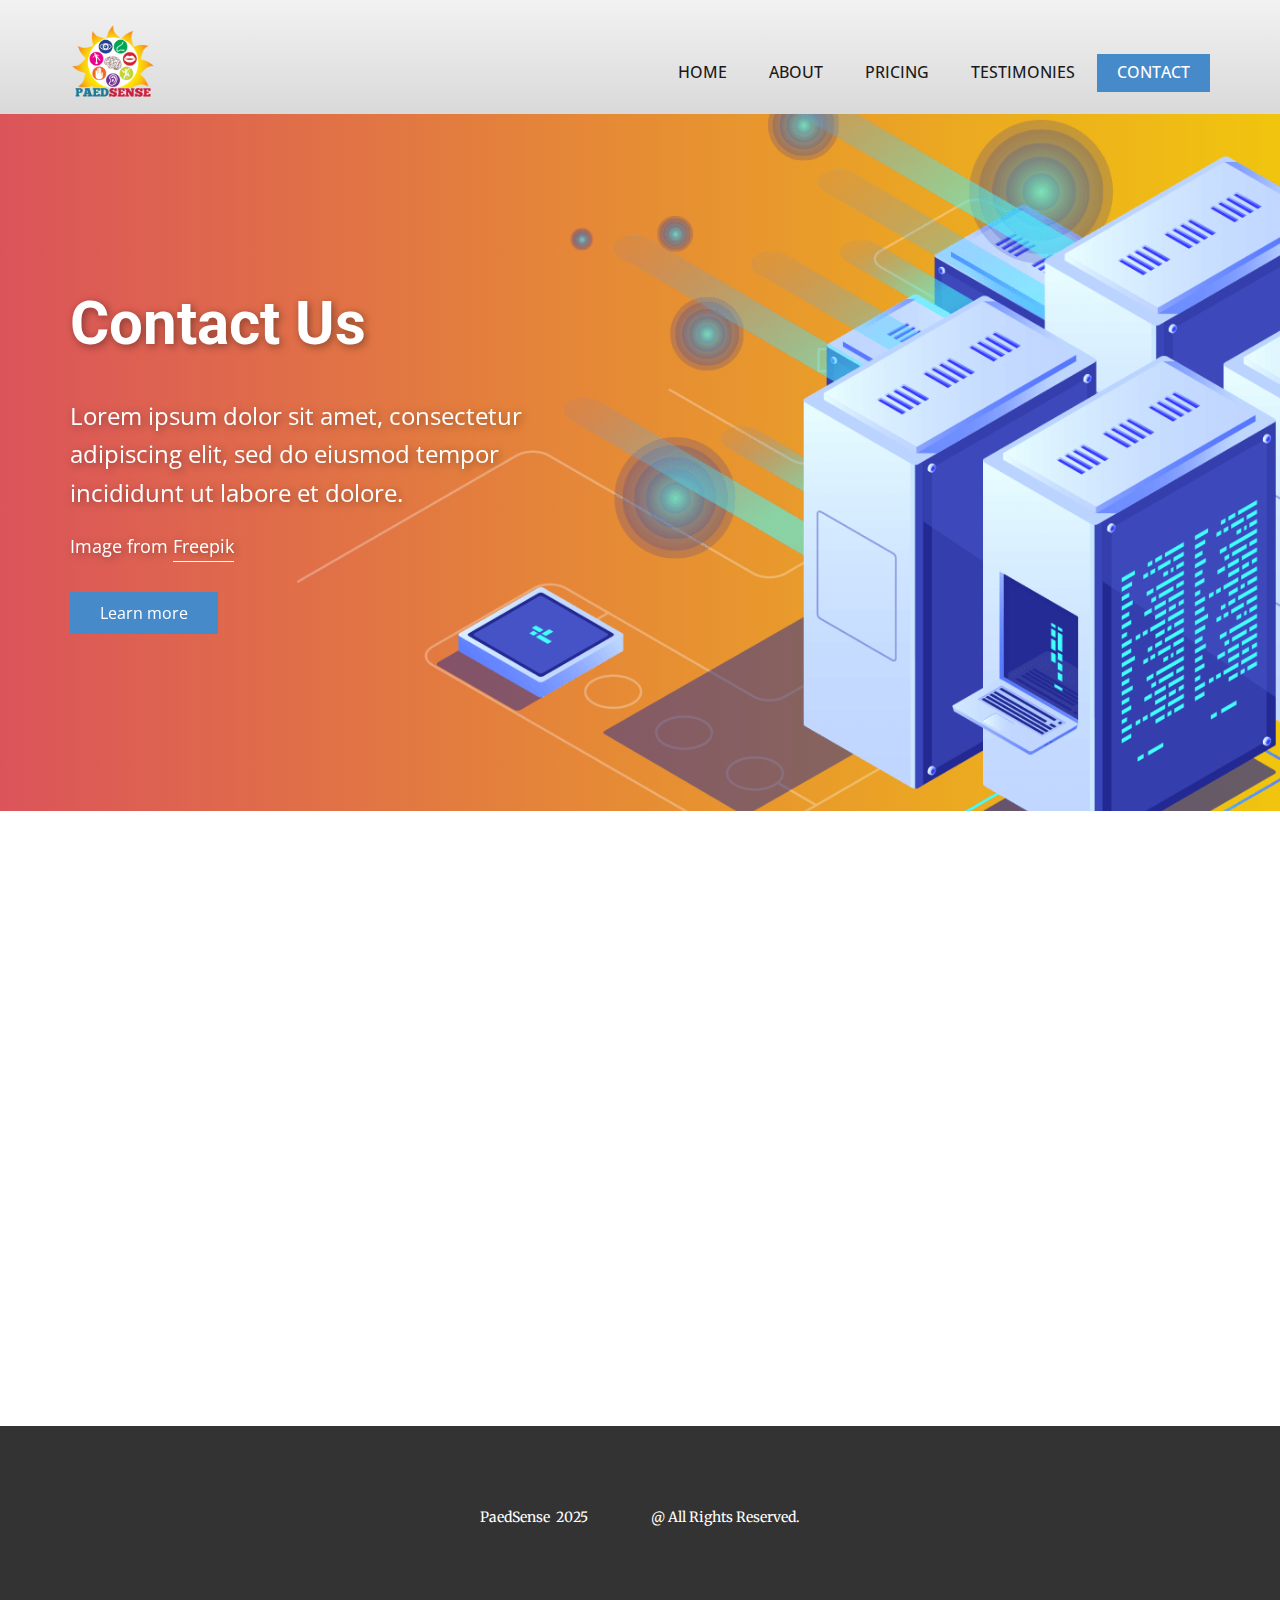
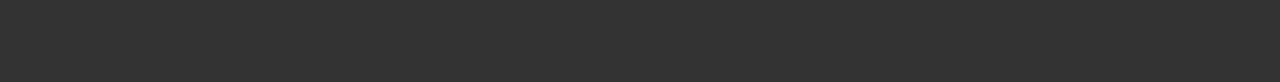
<file: paedsense/Contact.html>
<!DOCTYPE html>
<html style="font-size: 16px;" lang="en"><head>
    <meta name="viewport" content="width=device-width, initial-scale=1.0">
    <meta charset="utf-8">
    <meta name="keywords" content="Contact Us, ​Need Some Help?">
    <meta name="description" content="">
    <title>Contact</title>
    <link rel="stylesheet" href="nicepage.css" media="screen">
<link rel="stylesheet" href="Contact.css" media="screen">
    <script class="u-script" type="text/javascript" src="jquery.js" defer=""></script>
    <script class="u-script" type="text/javascript" src="nicepage.js" defer=""></script>
    <meta name="generator" content="Nicepage 7.11.4, nicepage.com">
    
    
    
    
    
    <link id="u-theme-google-font" rel="stylesheet" href="https://fonts.googleapis.com/css?family=Roboto:100,100i,200,200i,300,300i,400,400i,500,500i,600,600i,700,700i,800,800i,900,900i|Open+Sans:300,300i,400,400i,500,500i,600,600i,700,700i,800,800i">
    <link id="u-page-google-font" rel="stylesheet" href="https://fonts.googleapis.com/css?family=Merriweather:300,300i,400,400i,500,500i,600,600i,700,700i,800,800i,900,900i">
    <link id="u-header-footer-google-font" rel="stylesheet" href="https://fonts.googleapis.com/css?family=Merriweather:300,300i,400,400i,500,500i,600,600i,700,700i,800,800i,900,900i">
    <script type="application/ld+json">{
		"@context": "http://schema.org",
		"@type": "Organization",
		"name": "",
		"logo": "images/logo2.png"
}</script>
    <meta name="theme-color" content="#478ac9">
    <meta property="og:title" content="Contact">
    <meta property="og:type" content="website">
  <meta name="referrer" content="origin"><meta data-intl-tel-input-cdn-path="intlTelInput/"></head>
  <body data-path-to-root="./" data-include-products="false" class="u-body u-clearfix u-xl-mode" data-lang="en"><header class="u-clearfix u-gradient u-header u-header" id="header"><div class="u-clearfix u-sheet u-valign-middle-lg u-valign-middle-sm u-sheet-1">
        <a href="#" class="u-image u-logo u-image-1" data-image-width="3264" data-image-height="3264">
          <img src="images/logo2.png" class="u-logo-image u-logo-image-1">
        </a>
        <nav class="u-menu u-menu-one-level u-offcanvas u-menu-1" role="navigation" aria-label="Menu navigation">
          <div class="menu-collapse" style="font-size: 1rem; letter-spacing: 0px; text-transform: uppercase; font-weight: 500;">
            <a class="u-button-style u-custom-active-border-color u-custom-active-color u-custom-border u-custom-border-color u-custom-borders u-custom-hover-border-color u-custom-hover-color u-custom-left-right-menu-spacing u-custom-padding-bottom u-custom-text-active-color u-custom-text-color u-custom-text-decoration u-custom-text-hover-color u-custom-top-bottom-menu-spacing u-hamburger-link u-nav-link u-text-active-palette-1-base u-text-hover-palette-2-base u-hamburger-link-1" href="#" tabindex="-1" aria-label="Open menu" aria-controls="8302">
              <svg class="u-svg-link" viewBox="0 0 24 24"><use xlink:href="#menu-hamburger"></use></svg>
              <svg class="u-svg-content" version="1.1" id="menu-hamburger" viewBox="0 0 16 16" x="0px" y="0px" xmlns:xlink="http://www.w3.org/1999/xlink" xmlns="http://www.w3.org/2000/svg"><g><rect y="1" width="16" height="2"></rect><rect y="7" width="16" height="2"></rect><rect y="13" width="16" height="2"></rect>
</g></svg>
            </a>
          </div>
          <div class="u-custom-menu u-nav-container">
            <ul role="menubar" class="u-nav u-spacing-2 u-unstyled u-nav-1"><li role="none" class="u-nav-item"><a role="menuitem" class="u-active-palette-1-base u-border-2 u-border-active-palette-1-base u-border-hover-palette-1-light-1 u-border-no-left u-border-no-right u-border-no-top u-button-style u-hover-palette-1-light-1 u-nav-link u-text-active-white u-text-grey-90 u-text-hover-white" href="./" style="padding: 10px 20px;">Home</a>
</li><li role="none" class="u-nav-item"><a role="menuitem" class="u-active-palette-1-base u-border-2 u-border-active-palette-1-base u-border-hover-palette-1-light-1 u-border-no-left u-border-no-right u-border-no-top u-button-style u-hover-palette-1-light-1 u-nav-link u-text-active-white u-text-grey-90 u-text-hover-white" href="About.html" style="padding: 10px 20px;">About</a>
</li><li role="none" class="u-nav-item"><a role="menuitem" class="u-active-palette-1-base u-border-2 u-border-active-palette-1-base u-border-hover-palette-1-light-1 u-border-no-left u-border-no-right u-border-no-top u-button-style u-hover-palette-1-light-1 u-nav-link u-text-active-white u-text-grey-90 u-text-hover-white" href="Pricing.html" style="padding: 10px 20px;">Pricing</a>
</li><li role="none" class="u-nav-item"><a role="menuitem" class="u-active-palette-1-base u-border-2 u-border-active-palette-1-base u-border-hover-palette-1-light-1 u-border-no-left u-border-no-right u-border-no-top u-button-style u-hover-palette-1-light-1 u-nav-link u-text-active-white u-text-grey-90 u-text-hover-white" href="Testimonies.html" style="padding: 10px 20px;">Testimonies</a>
</li><li role="none" class="u-nav-item"><a role="menuitem" class="u-active-palette-1-base u-border-2 u-border-active-palette-1-base u-border-hover-palette-1-light-1 u-border-no-left u-border-no-right u-border-no-top u-button-style u-hover-palette-1-light-1 u-nav-link u-text-active-white u-text-grey-90 u-text-hover-white" href="Contact.html" style="padding: 10px 20px;">Contact</a>
</li></ul>
          </div>
          <div class="u-custom-menu u-nav-container-collapse" id="8302" role="region" aria-label="Menu panel">
            <div class="u-black u-container-style u-inner-container-layout u-opacity u-opacity-95 u-sidenav">
              <div class="u-inner-container-layout u-sidenav-overflow">
                <div class="u-menu-close" tabindex="-1" aria-label="Close menu"></div>
                <ul class="u-align-center u-nav u-popupmenu-items u-unstyled u-nav-2" role="menubar"><li role="none" class="u-nav-item"><a role="menuitem" class="u-button-style u-nav-link" href="./">Home</a>
</li><li role="none" class="u-nav-item"><a role="menuitem" class="u-button-style u-nav-link" href="About.html">About</a>
</li><li role="none" class="u-nav-item"><a role="menuitem" class="u-button-style u-nav-link" href="Pricing.html">Pricing</a>
</li><li role="none" class="u-nav-item"><a role="menuitem" class="u-button-style u-nav-link" href="Testimonies.html">Testimonies</a>
</li><li role="none" class="u-nav-item"><a role="menuitem" class="u-button-style u-nav-link" href="Contact.html">Contact</a>
</li></ul>
              </div>
            </div>
            <div class="u-black u-menu-overlay u-opacity u-opacity-70"></div>
          </div>
        </nav>
      </div></header>
    <section class="skrollable u-align-center u-clearfix u-container-align-center u-container-align-center-xl u-gradient u-image u-parallax u-section-1" id="carousel_06c5" data-animation-name="" data-animation-duration="0" data-animation-delay="0" data-animation-direction="">
      <div class="u-clearfix u-sheet u-valign-middle-xl u-sheet-1">
        <div class="u-align-center u-container-align-center u-container-align-left u-container-style u-group u-shape-rectangle u-group-1" data-animation-name="customAnimationIn" data-animation-duration="1500" data-animation-delay="500">
          <div class="u-container-layout u-valign-middle u-container-layout-1">
            <h1 class="u-align-left u-text u-text-body-alt-color u-text-1">Contact Us</h1>
            <p class="u-align-left u-large-text u-text u-text-body-alt-color u-text-variant u-text-2"> Lorem ipsum dolor sit amet, consectetur adipiscing elit, sed do eiusmod tempor incididunt ut labore et dolore. </p>
            <p class="u-align-left u-text u-text-body-alt-color u-text-3"> Image from <a href="https://www.freepik.com" class="u-border-1 u-border-active-palette-1-base u-border-hover-palette-1-base u-border-no-left u-border-no-right u-border-no-top u-border-white u-btn u-button-style u-none u-text-body-alt-color u-btn-1" target="_blank" data-animation-name="" data-animation-duration="0" data-animation-delay="0" data-animation-direction="">Freepik</a>
            </p>
            <a href="#" class="u-active-white u-align-left u-border-none u-btn u-button-style u-hover-white u-text-active-palette-2-base u-text-hover-palette-2-base u-btn-2">Learn more</a>
          </div>
        </div>
      </div>
    </section>
    <section class="u-align-center u-clearfix u-container-align-center u-lightbox u-section-2" id="carousel_a861" data-animation-name="" data-animation-duration="0" data-animation-delay="0" data-animation-direction="" data-image-width="2000" data-image-height="1333">
      <div class="u-clearfix u-sheet u-valign-middle-lg u-valign-middle-md u-valign-middle-sm u-sheet-1">
        <h2 class="u-align-center u-custom-font u-font-merriweather u-text u-text-1" data-animation-name="customAnimationIn" data-animation-duration="1500" data-animation-delay="0"><span class="u-icon"><svg class="u-svg-content" viewBox="0 0 60 60" x="0px" y="0px" style="width: 1em; height: 1em;"><g><path d="M56.612,4.569c-0.391-0.391-1.023-0.391-1.414,0s-0.391,1.023,0,1.414c3.736,3.736,3.736,9.815,0,13.552
		c-0.391,0.391-0.391,1.023,0,1.414c0.195,0.195,0.451,0.293,0.707,0.293s0.512-0.098,0.707-0.293
		C61.128,16.434,61.128,9.085,56.612,4.569z"></path><path d="M52.401,6.845c-0.391-0.391-1.023-0.391-1.414,0s-0.391,1.023,0,1.414c1.237,1.237,1.918,2.885,1.918,4.639
		s-0.681,3.401-1.918,4.638c-0.391,0.391-0.391,1.023,0,1.414c0.195,0.195,0.451,0.293,0.707,0.293s0.512-0.098,0.707-0.293
		c1.615-1.614,2.504-3.764,2.504-6.052S54.017,8.459,52.401,6.845z"></path><path d="M4.802,5.983c0.391-0.391,0.391-1.023,0-1.414s-1.023-0.391-1.414,0c-4.516,4.516-4.516,11.864,0,16.38
		c0.195,0.195,0.451,0.293,0.707,0.293s0.512-0.098,0.707-0.293c0.391-0.391,0.391-1.023,0-1.414
		C1.065,15.799,1.065,9.72,4.802,5.983z"></path><path d="M9.013,6.569c-0.391-0.391-1.023-0.391-1.414,0c-1.615,1.614-2.504,3.764-2.504,6.052s0.889,4.438,2.504,6.053
		c0.195,0.195,0.451,0.293,0.707,0.293s0.512-0.098,0.707-0.293c0.391-0.391,0.391-1.023,0-1.414
		c-1.237-1.237-1.918-2.885-1.918-4.639S7.775,9.22,9.013,7.983C9.403,7.593,9.403,6.96,9.013,6.569z"></path><circle cx="30" cy="53" r="2"></circle><path d="M42.595,0H17.405C14.976,0,13,1.977,13,4.405v51.189C13,58.023,14.976,60,17.405,60h25.189C45.024,60,47,58.023,47,55.595
		V4.405C47,1.977,45.024,0,42.595,0z M33,3h1c0.552,0,1,0.447,1,1s-0.448,1-1,1h-1c-0.552,0-1-0.447-1-1S32.448,3,33,3z M26,3h4
		c0.552,0,1,0.447,1,1s-0.448,1-1,1h-4c-0.552,0-1-0.447-1-1S25.448,3,26,3z M30,57c-2.206,0-4-1.794-4-4s1.794-4,4-4s4,1.794,4,4
		S32.206,57,30,57z M45,46H15V8h30V46z"></path>
</g></svg></span>&nbsp;​Need Some Help?
        </h2>
        <div class="custom-expanded data-layout-selected u-clearfix u-expanded-width-lg u-expanded-width-md u-expanded-width-sm u-expanded-width-xl u-layout-wrap u-layout-wrap-1">
          <div class="u-gutter-0 u-layout">
            <div class="u-layout-row">
              <div class="u-align-left u-container-align-left u-container-style u-layout-cell u-left-cell u-opacity u-opacity-80 u-size-60 u-white u-layout-cell-1" data-animation-name="customAnimationIn" data-animation-duration="1500" data-animation-delay="200">
                <div class="u-container-layout u-container-layout-1">
                  <img class="custom-expanded u-border-2 u-border-grey-75 u-image u-image-round u-radius u-image-1" src="images/servers-intro-min.png" alt="" data-image-width="1974" data-image-height="984">
                  <h4 class="u-align-left u-custom-font u-font-merriweather u-text u-text-black u-text-2"><span class="u-file-icon u-icon"><img src="images/49128.png" alt=""></span>&nbsp;​Contact Information
                  </h4>
                  <p class="u-align-left u-custom-font u-font-merriweather u-text u-text-black u-text-3"> Phone: +91 8920747176<br>Email:&nbsp; &nbsp;paedsense@gmail.com<br>
                  </p>
                  <div class="u-align-left u-border-1 u-border-grey-15 u-line u-line-horizontal u-line-1"></div>
                  <h4 class="u-align-left u-custom-font u-font-merriweather u-text u-text-black u-text-4"> Service Hours:</h4>
                  <p class="u-align-left u-custom-font u-font-merriweather u-text u-text-black u-text-5"> Monday to Saturday : 10am – 9pm<br>
                  </p>
                  <div class="u-align-left u-border-1 u-border-grey-15 u-line u-line-horizontal u-line-2"></div>
                  <h4 class="u-align-left u-custom-font u-font-merriweather u-text u-text-black u-text-6"> Office Address:</h4>
                  <p class="u-align-left u-custom-font u-font-merriweather u-text u-text-black u-text-7"> West Delhi, Delhi, 110018<br>
                  </p>
                </div>
              </div>
            </div>
          </div>
        </div>
      </div>
    </section>
    
    
    
    
    <footer class="u-align-center u-clearfix u-container-align-center u-footer u-grey-80 u-footer" id="footer"><div class="u-clearfix u-sheet u-sheet-1">
        <p class="u-custom-font u-font-merriweather u-small-text u-text u-text-variant u-text-1">PaedSense&nbsp; 2025&nbsp; &nbsp; &nbsp; &nbsp; &nbsp; &nbsp; &nbsp; &nbsp; &nbsp; &nbsp; &nbsp;@ All Rights Reserved. </p>
      </div></footer>
    <section class="u-backlink u-clearfix u-grey-80"></section>
  
</body></html>
</file>
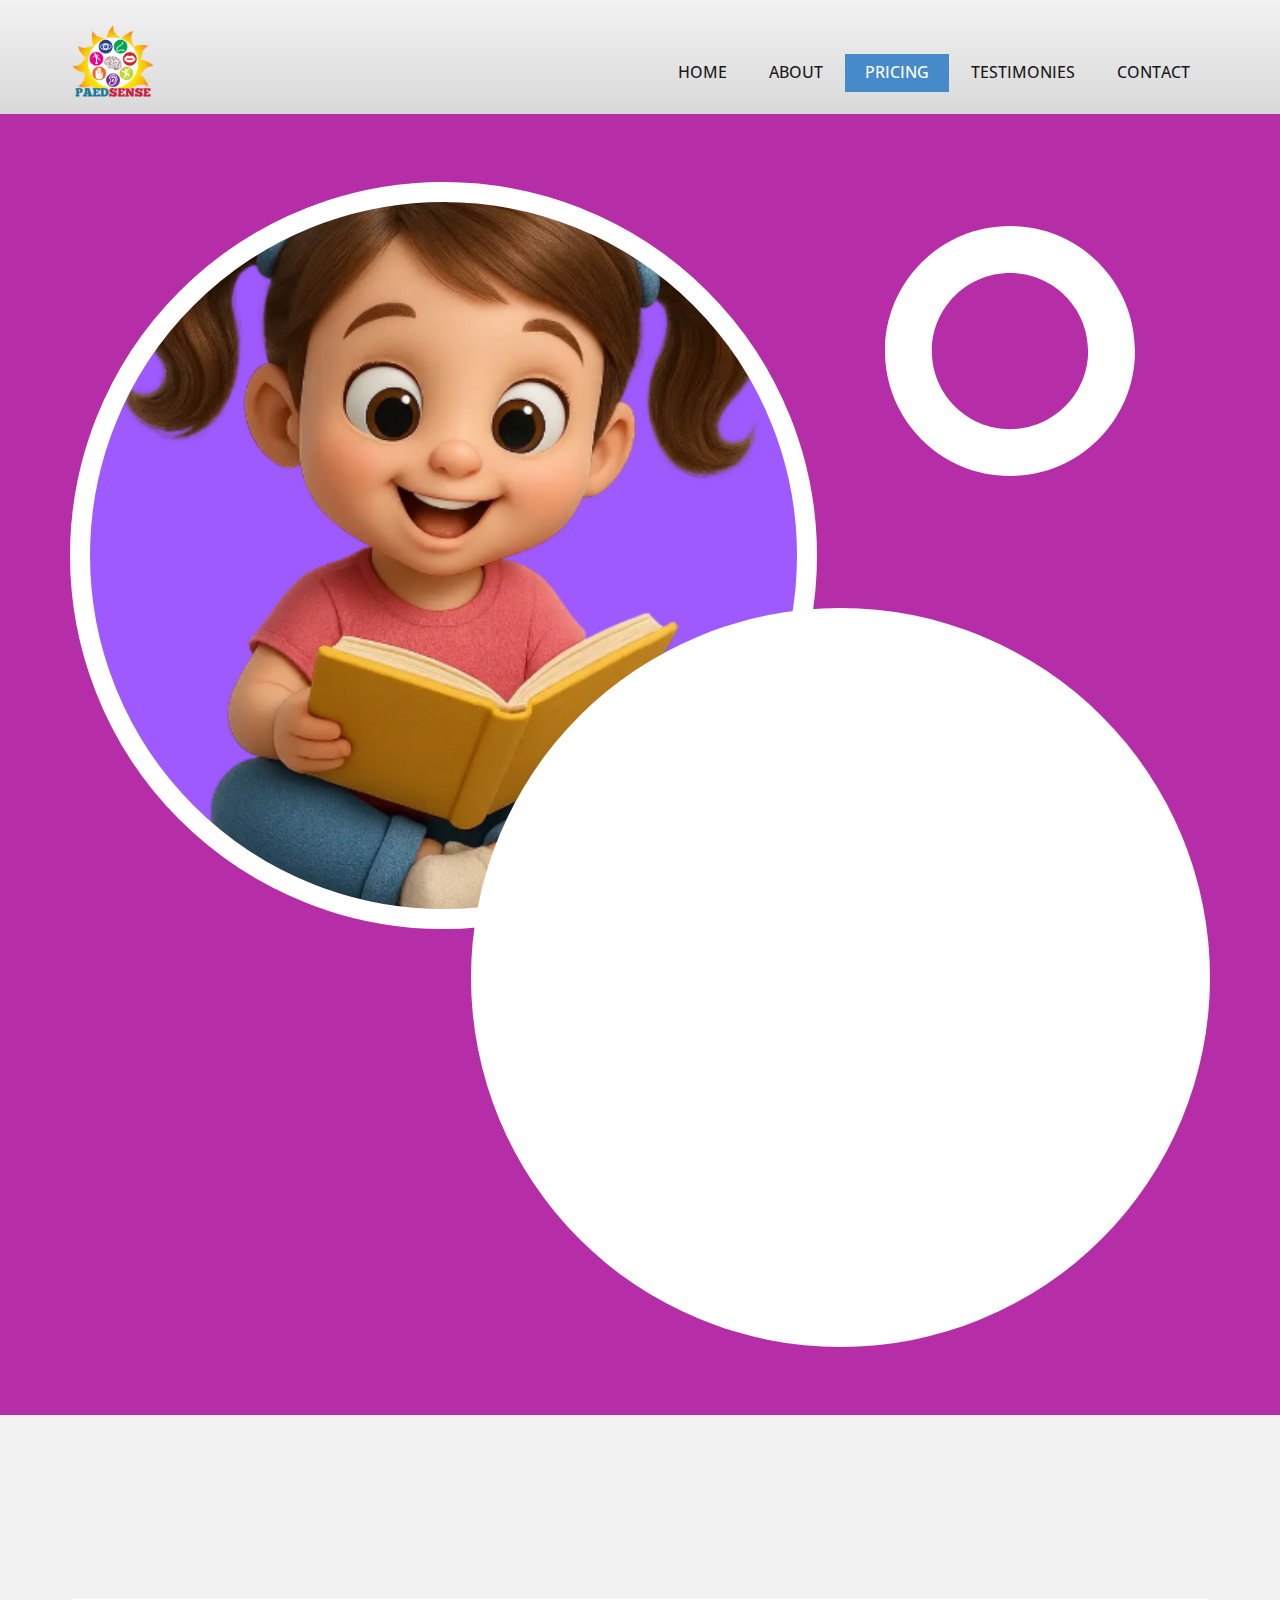
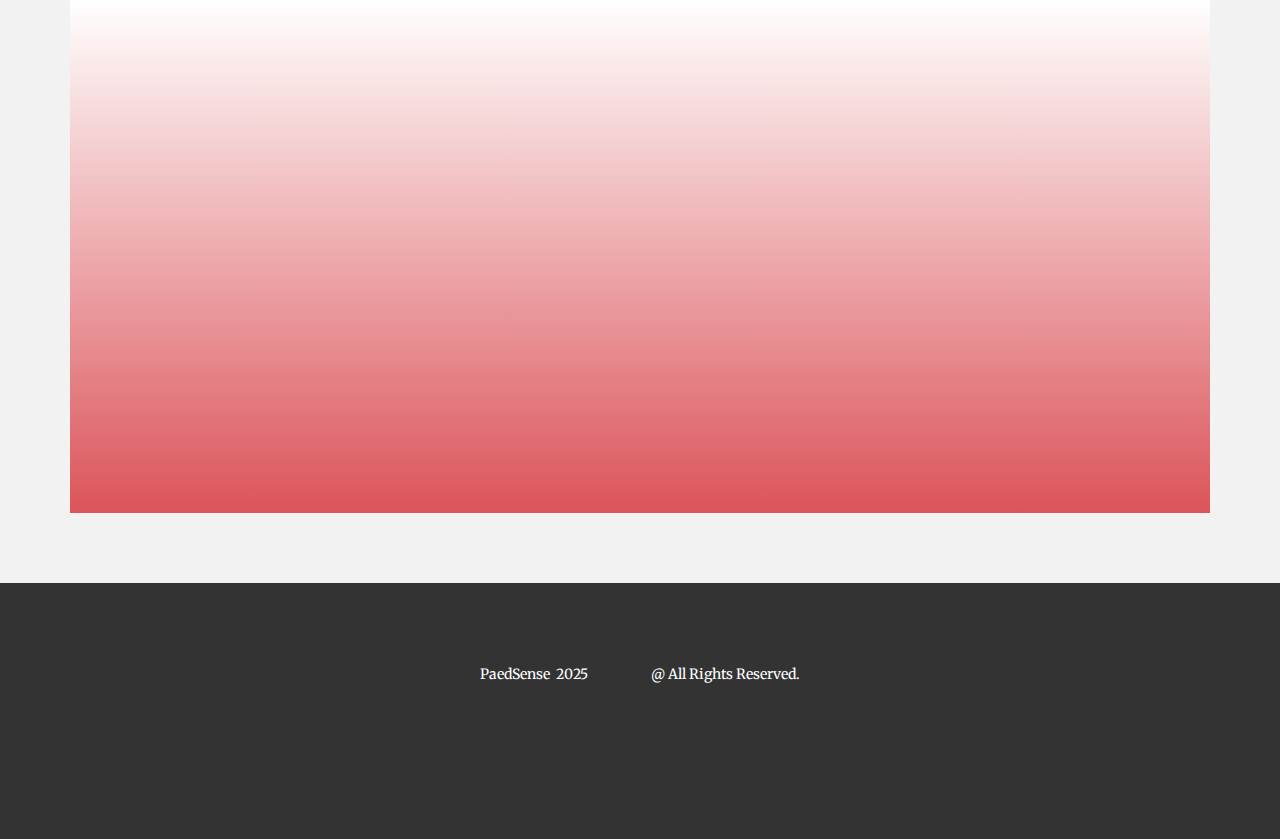
<file: paedsense/Pricing.html>
<!DOCTYPE html>
<html style="font-size: 16px;" lang="en"><head>
    <meta name="viewport" content="width=device-width, initial-scale=1.0">
    <meta charset="utf-8">
    <meta name="keywords" content="Club Pricing, 1.5​Training &amp;amp; Coaching Services, ​$1.99, ​$24.99, ​$39.95, ​$199, Contact Us">
    <meta name="description" content="">
    <title>Pricing</title>
    <link rel="stylesheet" href="nicepage.css" media="screen">
<link rel="stylesheet" href="Pricing.css" media="screen">
    <script class="u-script" type="text/javascript" src="jquery.js" defer=""></script>
    <script class="u-script" type="text/javascript" src="nicepage.js" defer=""></script>
    <meta name="generator" content="Nicepage 7.11.4, nicepage.com">
    
    
    
    
    
    <link id="u-theme-google-font" rel="stylesheet" href="https://fonts.googleapis.com/css?family=Roboto:100,100i,200,200i,300,300i,400,400i,500,500i,600,600i,700,700i,800,800i,900,900i|Open+Sans:300,300i,400,400i,500,500i,600,600i,700,700i,800,800i">
    <link id="u-page-google-font" rel="stylesheet" href="https://fonts.googleapis.com/css?family=Merriweather:300,300i,400,400i,500,500i,600,600i,700,700i,800,800i,900,900i|Montserrat:100,100i,200,200i,300,300i,400,400i,500,500i,600,600i,700,700i,800,800i,900,900i">
    <link id="u-header-footer-google-font" rel="stylesheet" href="https://fonts.googleapis.com/css?family=Merriweather:300,300i,400,400i,500,500i,600,600i,700,700i,800,800i,900,900i">
    <script type="application/ld+json">{
		"@context": "http://schema.org",
		"@type": "Organization",
		"name": "",
		"logo": "images/logo2.png"
}</script>
    <meta name="theme-color" content="#478ac9">
    <meta property="og:title" content="Pricing">
    <meta property="og:type" content="website">
  <meta name="referrer" content="origin"><meta data-intl-tel-input-cdn-path="intlTelInput/"></head>
  <body data-path-to-root="./" data-include-products="false" class="u-body u-clearfix u-xl-mode" data-lang="en"><header class="u-clearfix u-gradient u-header u-header" id="header"><div class="u-clearfix u-sheet u-valign-middle-lg u-valign-middle-sm u-sheet-1">
        <a href="#" class="u-image u-logo u-image-1" data-image-width="3264" data-image-height="3264">
          <img src="images/logo2.png" class="u-logo-image u-logo-image-1">
        </a>
        <nav class="u-menu u-menu-one-level u-offcanvas u-menu-1" role="navigation" aria-label="Menu navigation">
          <div class="menu-collapse" style="font-size: 1rem; letter-spacing: 0px; text-transform: uppercase; font-weight: 500;">
            <a class="u-button-style u-custom-active-border-color u-custom-active-color u-custom-border u-custom-border-color u-custom-borders u-custom-hover-border-color u-custom-hover-color u-custom-left-right-menu-spacing u-custom-padding-bottom u-custom-text-active-color u-custom-text-color u-custom-text-decoration u-custom-text-hover-color u-custom-top-bottom-menu-spacing u-hamburger-link u-nav-link u-text-active-palette-1-base u-text-hover-palette-2-base u-hamburger-link-1" href="#" tabindex="-1" aria-label="Open menu" aria-controls="8302">
              <svg class="u-svg-link" viewBox="0 0 24 24"><use xlink:href="#menu-hamburger"></use></svg>
              <svg class="u-svg-content" version="1.1" id="menu-hamburger" viewBox="0 0 16 16" x="0px" y="0px" xmlns:xlink="http://www.w3.org/1999/xlink" xmlns="http://www.w3.org/2000/svg"><g><rect y="1" width="16" height="2"></rect><rect y="7" width="16" height="2"></rect><rect y="13" width="16" height="2"></rect>
</g></svg>
            </a>
          </div>
          <div class="u-custom-menu u-nav-container">
            <ul role="menubar" class="u-nav u-spacing-2 u-unstyled u-nav-1"><li role="none" class="u-nav-item"><a role="menuitem" class="u-active-palette-1-base u-border-2 u-border-active-palette-1-base u-border-hover-palette-1-light-1 u-border-no-left u-border-no-right u-border-no-top u-button-style u-hover-palette-1-light-1 u-nav-link u-text-active-white u-text-grey-90 u-text-hover-white" href="./" style="padding: 10px 20px;">Home</a>
</li><li role="none" class="u-nav-item"><a role="menuitem" class="u-active-palette-1-base u-border-2 u-border-active-palette-1-base u-border-hover-palette-1-light-1 u-border-no-left u-border-no-right u-border-no-top u-button-style u-hover-palette-1-light-1 u-nav-link u-text-active-white u-text-grey-90 u-text-hover-white" href="About.html" style="padding: 10px 20px;">About</a>
</li><li role="none" class="u-nav-item"><a role="menuitem" class="u-active-palette-1-base u-border-2 u-border-active-palette-1-base u-border-hover-palette-1-light-1 u-border-no-left u-border-no-right u-border-no-top u-button-style u-hover-palette-1-light-1 u-nav-link u-text-active-white u-text-grey-90 u-text-hover-white" href="Pricing.html" style="padding: 10px 20px;">Pricing</a>
</li><li role="none" class="u-nav-item"><a role="menuitem" class="u-active-palette-1-base u-border-2 u-border-active-palette-1-base u-border-hover-palette-1-light-1 u-border-no-left u-border-no-right u-border-no-top u-button-style u-hover-palette-1-light-1 u-nav-link u-text-active-white u-text-grey-90 u-text-hover-white" href="Testimonies.html" style="padding: 10px 20px;">Testimonies</a>
</li><li role="none" class="u-nav-item"><a role="menuitem" class="u-active-palette-1-base u-border-2 u-border-active-palette-1-base u-border-hover-palette-1-light-1 u-border-no-left u-border-no-right u-border-no-top u-button-style u-hover-palette-1-light-1 u-nav-link u-text-active-white u-text-grey-90 u-text-hover-white" href="Contact.html" style="padding: 10px 20px;">Contact</a>
</li></ul>
          </div>
          <div class="u-custom-menu u-nav-container-collapse" id="8302" role="region" aria-label="Menu panel">
            <div class="u-black u-container-style u-inner-container-layout u-opacity u-opacity-95 u-sidenav">
              <div class="u-inner-container-layout u-sidenav-overflow">
                <div class="u-menu-close" tabindex="-1" aria-label="Close menu"></div>
                <ul class="u-align-center u-nav u-popupmenu-items u-unstyled u-nav-2" role="menubar"><li role="none" class="u-nav-item"><a role="menuitem" class="u-button-style u-nav-link" href="./">Home</a>
</li><li role="none" class="u-nav-item"><a role="menuitem" class="u-button-style u-nav-link" href="About.html">About</a>
</li><li role="none" class="u-nav-item"><a role="menuitem" class="u-button-style u-nav-link" href="Pricing.html">Pricing</a>
</li><li role="none" class="u-nav-item"><a role="menuitem" class="u-button-style u-nav-link" href="Testimonies.html">Testimonies</a>
</li><li role="none" class="u-nav-item"><a role="menuitem" class="u-button-style u-nav-link" href="Contact.html">Contact</a>
</li></ul>
              </div>
            </div>
            <div class="u-black u-menu-overlay u-opacity u-opacity-70"></div>
          </div>
        </nav>
      </div></header>
    <section class="u-clearfix u-custom-color-1 u-section-1" id="carousel_b7bc">
      <div class="u-clearfix u-sheet u-valign-middle-lg u-valign-middle-sm u-valign-middle-xs u-sheet-1">
        <div class="u-shape u-shape-svg u-text-white u-shape-1" data-animation-name="customAnimationIn" data-animation-duration="500" data-animation-delay="500">
          <svg class="u-svg-link" preserveAspectRatio="none" viewBox="0 0 160 160" style=""><use xlink:href="#svg-525f"></use></svg>
          <svg class="u-svg-content" viewBox="0 0 160 160" x="0px" y="0px" id="svg-525f" style="enable-background:new 0 0 160 160;"><path d="M80,30c27.6,0,50,22.4,50,50s-22.4,50-50,50s-50-22.4-50-50S52.4,30,80,30 M80,0C35.8,0,0,35.8,0,80s35.8,80,80,80
	s80-35.8,80-80S124.2,0,80,0L80,0z"></path></svg>
        </div>
        <div class="u-border-20 u-border-white u-image u-image-circle u-image-1" data-image-width="469" data-image-height="569" data-animation-name="customAnimationIn" data-animation-duration="1000" data-animation-delay="0"></div>
        <div class="u-shape u-shape-svg u-text-white u-shape-2" data-animation-name="customAnimationIn" data-animation-duration="1500" data-animation-delay="500">
          <svg class="u-svg-link" preserveAspectRatio="none" viewBox="0 0 160 160" style=""><use xlink:href="#svg-1186"></use></svg>
          <svg xmlns="http://www.w3.org/2000/svg" xmlns:xlink="http://www.w3.org/1999/xlink" version="1.1" xml:space="preserve" class="u-svg-content" viewBox="0 0 160 160" x="0px" y="0px" id="svg-1186" style="enable-background:new 0 0 160 160;"><path d="M80,30c27.6,0,50,22.4,50,50s-22.4,50-50,50s-50-22.4-50-50S52.4,30,80,30 M80,0C35.8,0,0,35.8,0,80s35.8,80,80,80
	s80-35.8,80-80S124.2,0,80,0L80,0z"></path></svg>
        </div>
        <div class="u-shape u-shape-circle u-white u-shape-3" data-animation-name="customAnimationIn" data-animation-duration="1500" data-animation-delay="200"></div>
        <div class="u-align-center u-container-align-center u-container-style u-expanded-width-xs u-group u-shape-rectangle u-group-1" data-animation-name="customAnimationIn" data-animation-duration="1500" data-animation-delay="300">
          <div class="u-container-layout u-valign-middle u-container-layout-1">
            <h1 class="u-align-center u-custom-font u-font-merriweather u-text u-text-body-color u-text-1">Affordable Pricing</h1>
            <p class="u-align-center u-custom-font u-font-merriweather u-large-text u-text u-text-body-color u-text-variant u-text-2">"We offer high quality worksheets at a very affordable price. The material is created by experienced therapists with extreme care and understand catering to the needs of children all ages."</p>
            <p class="u-align-center u-text u-text-body-color u-text-3">- PaedSense</p>
            <a href="https://drive.google.com/drive/folders/1lQJbL5sQ818FfuQDt7uGQJmzKHv0bvLy?usp=drive_link" class="u-active-grey-80 u-align-center u-border-none u-btn u-btn-round u-button-style u-custom-color-1 u-hover-grey-80 u-radius-50 u-text-body-alt-color u-btn-1" target="_blank">View sample! </a>
          </div>
        </div>
      </div>
    </section>
    <section class="u-align-center u-clearfix u-container-align-center u-grey-5 u-section-2" id="carousel_055d">
      <div class="u-clearfix u-sheet u-valign-middle-lg u-valign-middle-md u-valign-middle-sm u-valign-middle-xl u-sheet-1">
        <h2 class="u-custom-font u-font-merriweather u-text u-text-default u-text-1" data-animation-name="customAnimationIn" data-animation-duration="1500" data-animation-delay="0">We offer 3 packages</h2>
        <div class="data-layout-selected u-clearfix u-expanded-width u-gradient u-gutter-16 u-layout-wrap u-layout-wrap-1">
          <div class="u-gutter-0 u-layout">
            <div class="u-layout-row">
              <div class="u-align-center u-container-align-center u-container-style u-layout-cell u-palette-3-light-1 u-radius-10 u-size-15 u-size-30-md u-layout-cell-1" data-animation-name="customAnimationIn" data-animation-duration="1500" data-animation-delay="200">
                <div class="u-container-layout u-valign-top-lg u-valign-top-md u-valign-top-sm u-valign-top-xs u-container-layout-1">
                  <h5 class="u-text u-text-default u-text-2">Paedsense lite</h5>
                  <h2 class="u-custom-font u-font-montserrat u-text u-text-default u-text-3"> ₹19<span style="text-decoration: underline !important;"></span>9
                  </h2>
                  <p class="u-text u-text-4">(for lifetime) </p>
                  <p class="u-text u-text-5"> - Recommended Workouts <br>- Race Pace Workouts <br>- Heat Adjustment Calculator <br>- Treadmill Workouts <br>- Nutrition Calculator
                  </p>
                  <a href="#" class="u-active-white u-border-2 u-border-active-palette-4-base u-border-hover-palette-4-base u-border-palette-4-base u-btn u-btn-round u-button-style u-hover-white u-palette-4-base u-radius u-btn-1" target="_blank" data-animation-name="" data-animation-duration="0" data-animation-delay="0" data-animation-direction="">Detailes </a>
                </div>
              </div>
              <div class="u-align-center u-color-var u-container-align-center u-container-style u-layout-cell u-radius-10 u-size-15 u-size-30-md u-layout-cell-2" data-animation-name="customAnimationIn" data-animation-duration="1500" data-animation-delay="200">
                <div class="u-container-layout u-valign-top u-container-layout-2">
                  <h5 class="u-text u-text-default u-text-6">Paedsense stantard</h5>
                  <h2 class="u-custom-font u-font-montserrat u-text u-text-default u-text-7" data-animation-name="" data-animation-duration="0" data-animation-delay="0" data-animation-direction=""> ₹499<br>
                  </h2>
                  <p class="u-text u-text-8"> (for lifetime) </p>
                  <p class="u-text u-text-9"> -Coach daily notes <br>-Sync with Garmin/Strava <br>- Prehab routines<br>- Integrates training paces<br>
                  </p>
                  <a href="#" class="u-btn u-btn-round u-button-style u-palette-4-base u-radius-50 u-btn-2" target="_blank">Detailes </a>
                </div>
              </div>
              <div class="u-align-center u-container-align-center u-container-style u-layout-cell u-palette-2-base u-shape-rectangle u-size-15 u-size-30-md u-layout-cell-3" data-animation-name="customAnimationIn" data-animation-duration="1500" data-animation-delay="500">
                <div class="u-border-2 u-border-palette-2-base u-container-layout u-valign-top u-container-layout-3">
                  <h5 class="u-text u-text-default u-text-10">paedsense pro</h5>
                  <h2 class="u-custom-font u-font-montserrat u-text u-text-default u-text-11" data-animation-name="" data-animation-duration="0" data-animation-delay="0" data-animation-direction=""> ₹699</h2>
                  <p class="u-text u-text-12"> (for lifetime) </p>
                  <p class="u-text u-text-13"> -Entry to Private team <br>-Greg's exclusive webinars <br>- Private forum <br>- Prehab routines<br>- Runner's Core Routine<br>- Running Form Drills<br>
                  </p>
                  <a href="#" class="u-active-palette-2-base u-border-2 u-border-active-white u-border-hover-white u-border-white u-btn u-btn-round u-button-style u-hover-palette-2-base u-radius-50 u-white u-btn-3" target="_blank"> Detailes </a>
                </div>
              </div>
              <div class="u-align-center u-container-align-center u-container-style u-gradient u-layout-cell u-radius-10 u-shape-round u-size-15 u-size-30-md u-layout-cell-4" data-animation-name="customAnimationIn" data-animation-duration="1500" data-animation-delay="500" data-animation-direction="">
                <div class="u-container-layout u-valign-top u-container-layout-4"></div>
              </div>
            </div>
          </div>
        </div>
      </div>
    </section>
    
    
    
    
    <footer class="u-align-center u-clearfix u-container-align-center u-footer u-grey-80 u-footer" id="footer"><div class="u-clearfix u-sheet u-sheet-1">
        <p class="u-custom-font u-font-merriweather u-small-text u-text u-text-variant u-text-1">PaedSense&nbsp; 2025&nbsp; &nbsp; &nbsp; &nbsp; &nbsp; &nbsp; &nbsp; &nbsp; &nbsp; &nbsp; &nbsp;@ All Rights Reserved. </p>
      </div></footer>
    <section class="u-backlink u-clearfix u-grey-80"></section>
  
</body></html>
</file>
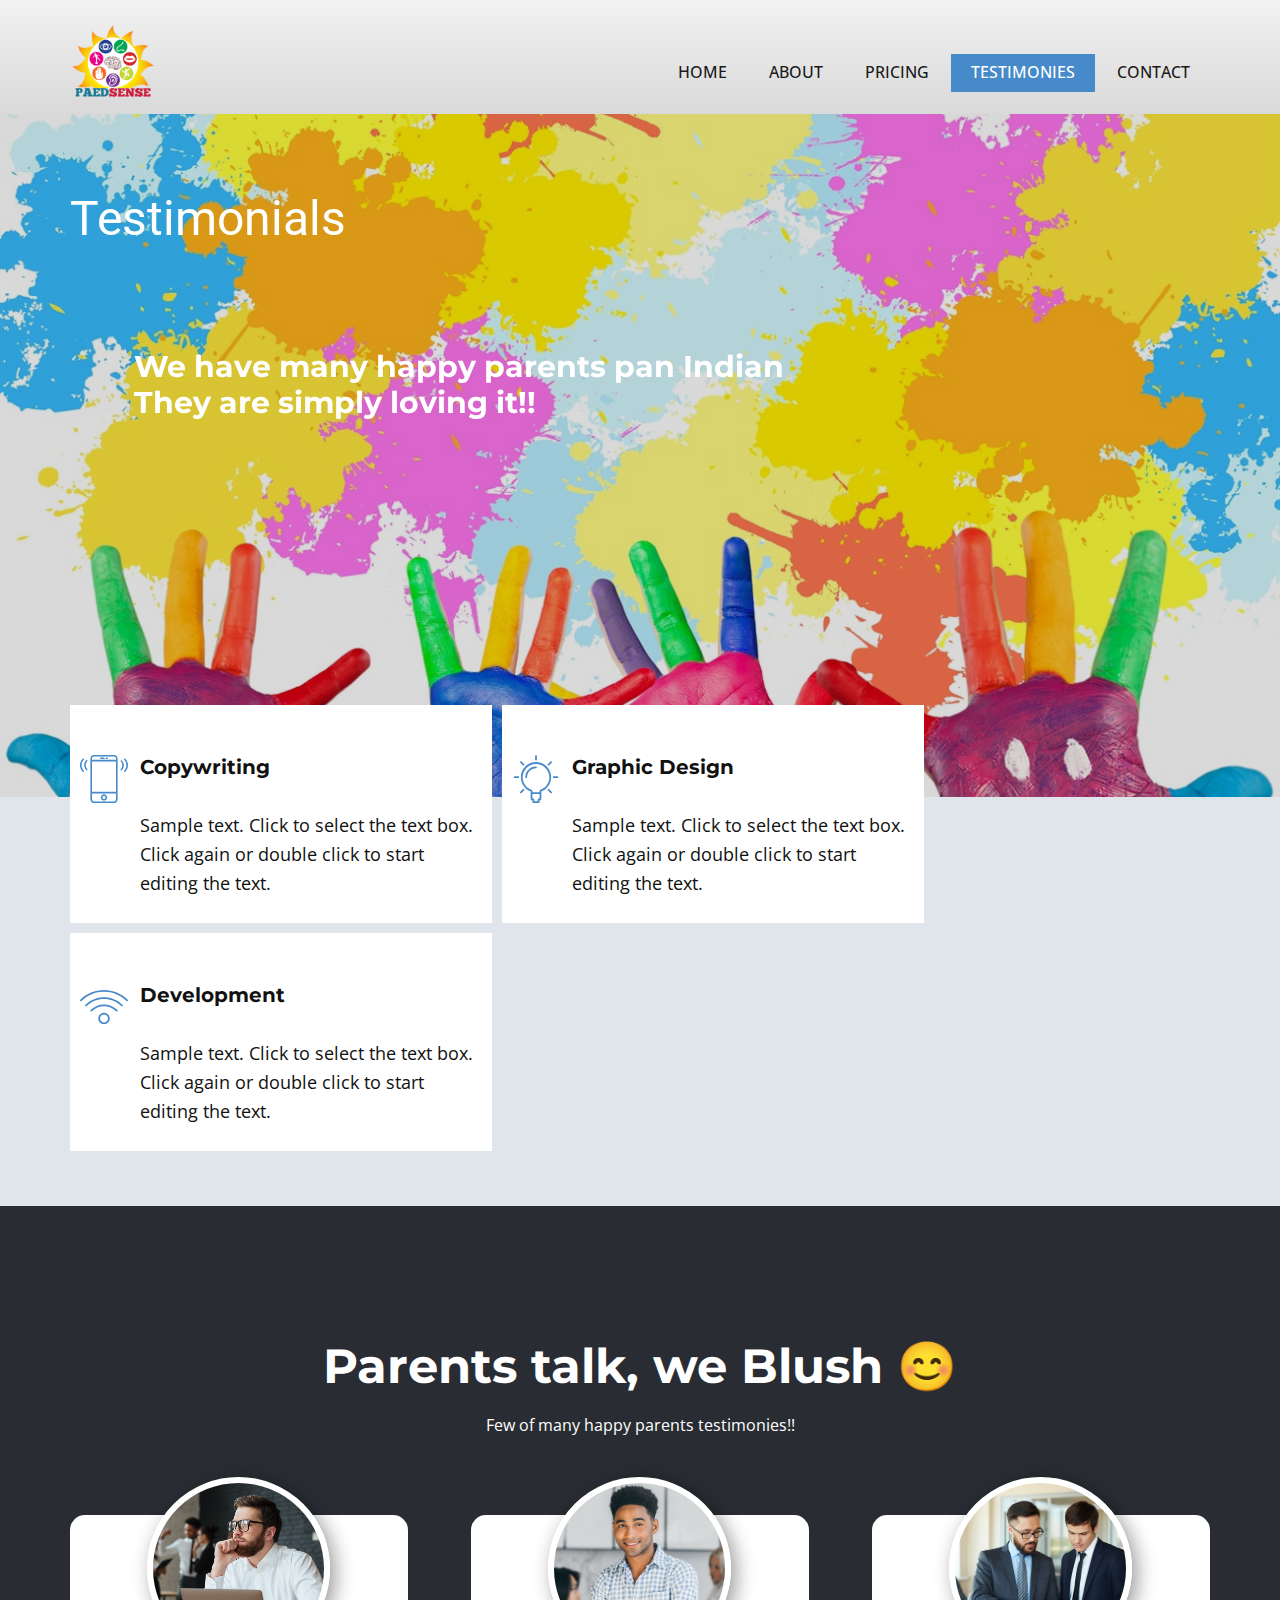
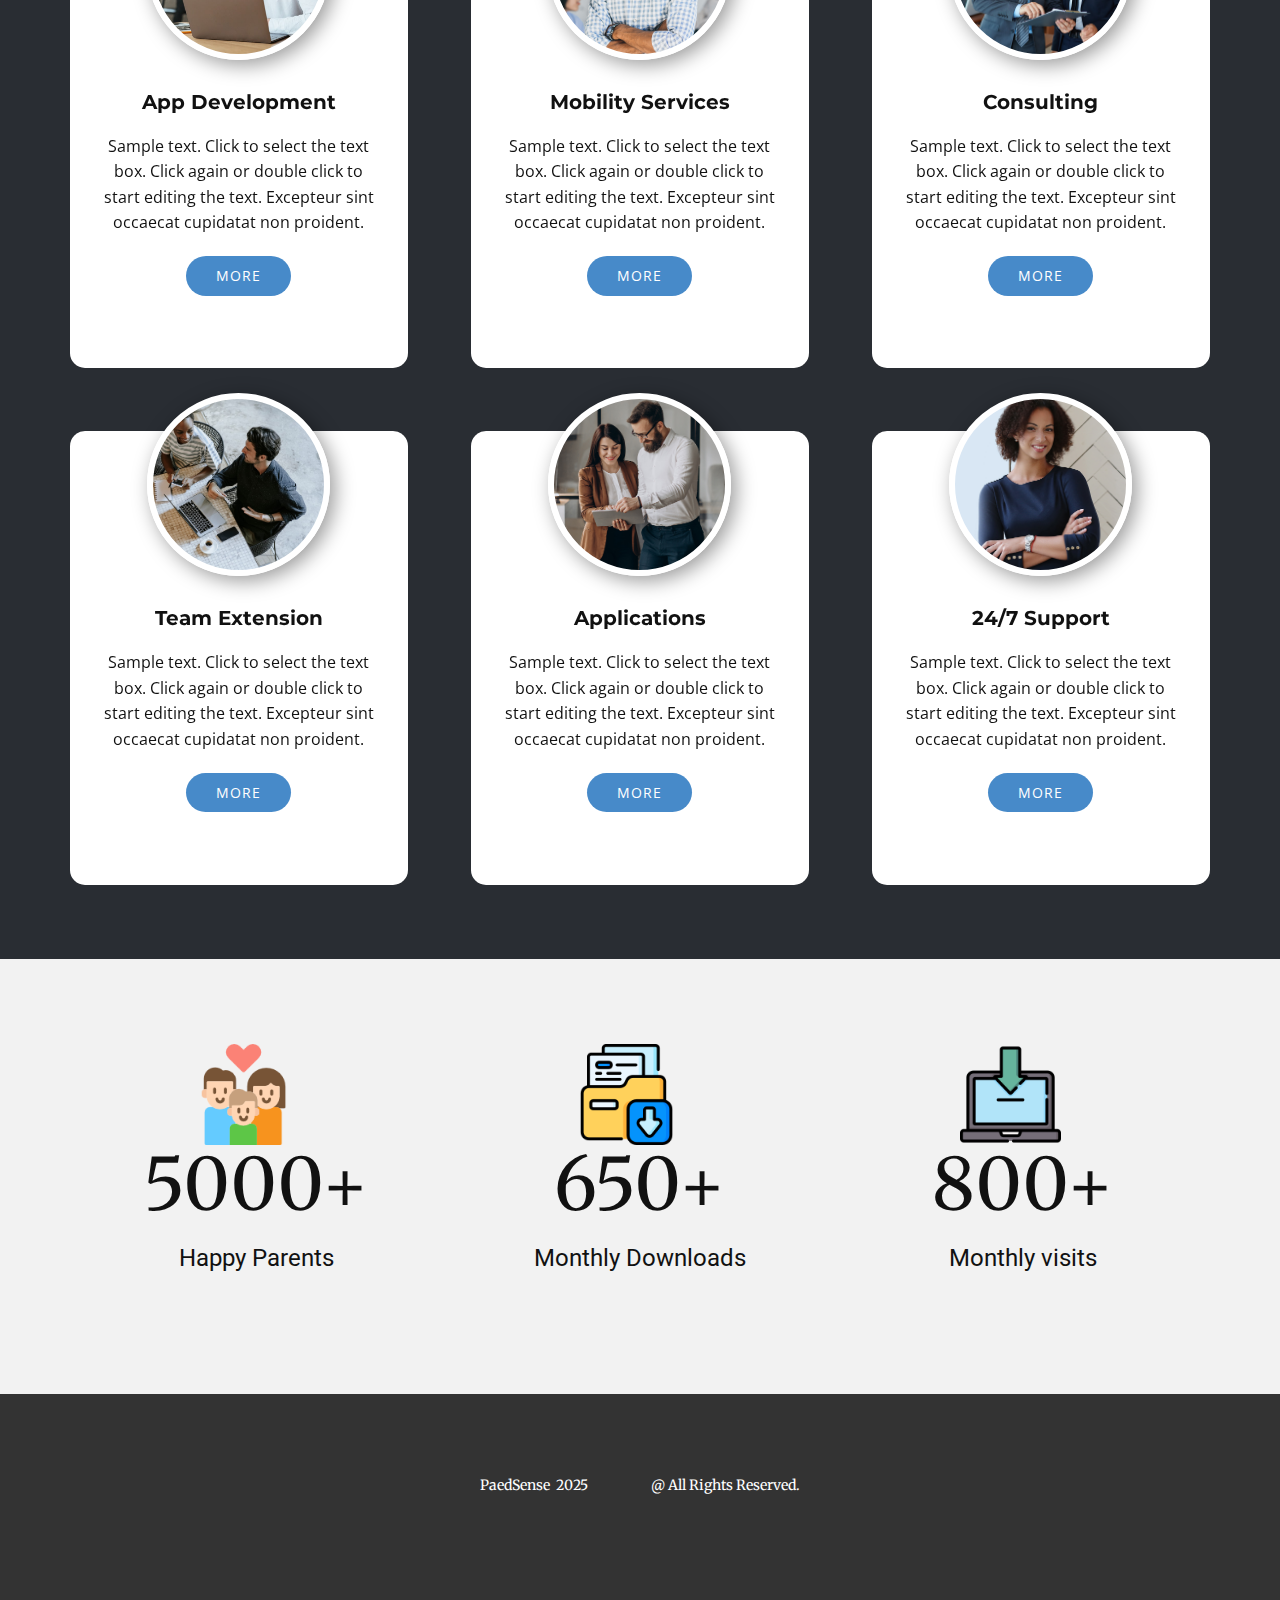
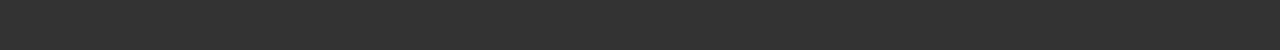
<file: paedsense/Testimonies.html>
<!DOCTYPE html>
<html style="font-size: 16px;" lang="en"><head>
    <meta name="viewport" content="width=device-width, initial-scale=1.0">
    <meta charset="utf-8">
    <meta name="keywords" content="IT Services, ​Preparing For Your Success Provide Best IT Solutions., Development Services, About Us, Testimonials, Meet The Team, Contact Us">
    <meta name="description" content="">
    <title>Testimonies</title>
    <link rel="stylesheet" href="nicepage.css" media="screen">
<link rel="stylesheet" href="Testimonies.css" media="screen">
    <script class="u-script" type="text/javascript" src="jquery.js" defer=""></script>
    <script class="u-script" type="text/javascript" src="nicepage.js" defer=""></script>
    <meta name="generator" content="Nicepage 7.11.4, nicepage.com">
    
    
    
    
    
    
    
    <link id="u-theme-google-font" rel="stylesheet" href="https://fonts.googleapis.com/css?family=Roboto:100,100i,200,200i,300,300i,400,400i,500,500i,600,600i,700,700i,800,800i,900,900i|Open+Sans:300,300i,400,400i,500,500i,600,600i,700,700i,800,800i">
    <link id="u-page-google-font" rel="stylesheet" href="https://fonts.googleapis.com/css?family=Montserrat:100,100i,200,200i,300,300i,400,400i,500,500i,600,600i,700,700i,800,800i,900,900i|Merriweather:300,300i,400,400i,500,500i,600,600i,700,700i,800,800i,900,900i">
    <link id="u-header-footer-google-font" rel="stylesheet" href="https://fonts.googleapis.com/css?family=Merriweather:300,300i,400,400i,500,500i,600,600i,700,700i,800,800i,900,900i">
    <script type="application/ld+json">{
		"@context": "http://schema.org",
		"@type": "Organization",
		"name": "",
		"logo": "images/logo2.png"
}</script>
    <meta name="theme-color" content="#478ac9">
    <meta property="og:title" content="Testimonies">
    <meta property="og:type" content="website">
  <meta name="referrer" content="origin"><meta data-intl-tel-input-cdn-path="intlTelInput/"></head>
  <body data-path-to-root="./" data-include-products="false" class="u-body u-clearfix u-palette-5-light-2 u-xl-mode" data-lang="en"><header class="u-clearfix u-gradient u-header u-header" id="header"><div class="u-clearfix u-sheet u-valign-middle-lg u-valign-middle-sm u-sheet-1">
        <a href="#" class="u-image u-logo u-image-1" data-image-width="3264" data-image-height="3264">
          <img src="images/logo2.png" class="u-logo-image u-logo-image-1">
        </a>
        <nav class="u-menu u-menu-one-level u-offcanvas u-menu-1" role="navigation" aria-label="Menu navigation">
          <div class="menu-collapse" style="font-size: 1rem; letter-spacing: 0px; text-transform: uppercase; font-weight: 500;">
            <a class="u-button-style u-custom-active-border-color u-custom-active-color u-custom-border u-custom-border-color u-custom-borders u-custom-hover-border-color u-custom-hover-color u-custom-left-right-menu-spacing u-custom-padding-bottom u-custom-text-active-color u-custom-text-color u-custom-text-decoration u-custom-text-hover-color u-custom-top-bottom-menu-spacing u-hamburger-link u-nav-link u-text-active-palette-1-base u-text-hover-palette-2-base u-hamburger-link-1" href="#" tabindex="-1" aria-label="Open menu" aria-controls="8302">
              <svg class="u-svg-link" viewBox="0 0 24 24"><use xlink:href="#menu-hamburger"></use></svg>
              <svg class="u-svg-content" version="1.1" id="menu-hamburger" viewBox="0 0 16 16" x="0px" y="0px" xmlns:xlink="http://www.w3.org/1999/xlink" xmlns="http://www.w3.org/2000/svg"><g><rect y="1" width="16" height="2"></rect><rect y="7" width="16" height="2"></rect><rect y="13" width="16" height="2"></rect>
</g></svg>
            </a>
          </div>
          <div class="u-custom-menu u-nav-container">
            <ul role="menubar" class="u-nav u-spacing-2 u-unstyled u-nav-1"><li role="none" class="u-nav-item"><a role="menuitem" class="u-active-palette-1-base u-border-2 u-border-active-palette-1-base u-border-hover-palette-1-light-1 u-border-no-left u-border-no-right u-border-no-top u-button-style u-hover-palette-1-light-1 u-nav-link u-text-active-white u-text-grey-90 u-text-hover-white" href="./" style="padding: 10px 20px;">Home</a>
</li><li role="none" class="u-nav-item"><a role="menuitem" class="u-active-palette-1-base u-border-2 u-border-active-palette-1-base u-border-hover-palette-1-light-1 u-border-no-left u-border-no-right u-border-no-top u-button-style u-hover-palette-1-light-1 u-nav-link u-text-active-white u-text-grey-90 u-text-hover-white" href="About.html" style="padding: 10px 20px;">About</a>
</li><li role="none" class="u-nav-item"><a role="menuitem" class="u-active-palette-1-base u-border-2 u-border-active-palette-1-base u-border-hover-palette-1-light-1 u-border-no-left u-border-no-right u-border-no-top u-button-style u-hover-palette-1-light-1 u-nav-link u-text-active-white u-text-grey-90 u-text-hover-white" href="Pricing.html" style="padding: 10px 20px;">Pricing</a>
</li><li role="none" class="u-nav-item"><a role="menuitem" class="u-active-palette-1-base u-border-2 u-border-active-palette-1-base u-border-hover-palette-1-light-1 u-border-no-left u-border-no-right u-border-no-top u-button-style u-hover-palette-1-light-1 u-nav-link u-text-active-white u-text-grey-90 u-text-hover-white" href="Testimonies.html" style="padding: 10px 20px;">Testimonies</a>
</li><li role="none" class="u-nav-item"><a role="menuitem" class="u-active-palette-1-base u-border-2 u-border-active-palette-1-base u-border-hover-palette-1-light-1 u-border-no-left u-border-no-right u-border-no-top u-button-style u-hover-palette-1-light-1 u-nav-link u-text-active-white u-text-grey-90 u-text-hover-white" href="Contact.html" style="padding: 10px 20px;">Contact</a>
</li></ul>
          </div>
          <div class="u-custom-menu u-nav-container-collapse" id="8302" role="region" aria-label="Menu panel">
            <div class="u-black u-container-style u-inner-container-layout u-opacity u-opacity-95 u-sidenav">
              <div class="u-inner-container-layout u-sidenav-overflow">
                <div class="u-menu-close" tabindex="-1" aria-label="Close menu"></div>
                <ul class="u-align-center u-nav u-popupmenu-items u-unstyled u-nav-2" role="menubar"><li role="none" class="u-nav-item"><a role="menuitem" class="u-button-style u-nav-link" href="./">Home</a>
</li><li role="none" class="u-nav-item"><a role="menuitem" class="u-button-style u-nav-link" href="About.html">About</a>
</li><li role="none" class="u-nav-item"><a role="menuitem" class="u-button-style u-nav-link" href="Pricing.html">Pricing</a>
</li><li role="none" class="u-nav-item"><a role="menuitem" class="u-button-style u-nav-link" href="Testimonies.html">Testimonies</a>
</li><li role="none" class="u-nav-item"><a role="menuitem" class="u-button-style u-nav-link" href="Contact.html">Contact</a>
</li></ul>
              </div>
            </div>
            <div class="u-black u-menu-overlay u-opacity u-opacity-70"></div>
          </div>
        </nav>
      </div></header>
    <section class="u-clearfix u-image u-shading u-section-1" id="sec-b277" data-image-width="1300" data-image-height="1000">
      <div class="u-clearfix u-sheet u-sheet-1">
        <h2 class="u-subtitle u-text u-text-default u-text-1" data-animation-name="slideIn" data-animation-duration="2000" data-animation-direction="Left">Testimonials</h2>
        <h5 class="u-align-center-xs u-custom-font u-font-montserrat u-text u-text-default u-text-2" data-animation-name="slideIn" data-animation-duration="2000" data-animation-direction="Right">We have many happy parents pan Indian<span style="font-style: italic;">
            <br></span>They are simply loving it!!
        </h5>
      </div>
    </section>
    <section class="u-align-center u-clearfix u-container-align-center u-section-2" id="carousel_e9b6">
      <div class="u-clearfix u-sheet u-valign-middle-xs u-sheet-1">
        <div class="u-expanded-width-xs u-list u-list-1">
          <div class="u-repeater u-repeater-1">
            <div class="u-align-left u-container-align-left u-container-style u-custom-item u-list-item u-repeater-item u-white u-list-item-1">
              <div class="u-container-layout u-similar-container u-valign-top u-container-layout-1"><span class="u-icon u-text-palette-1-base u-icon-1"><svg class="u-svg-link" preserveAspectRatio="xMidYMin slice" viewBox="0 0 60 60" style=""><use xlink:href="#svg-9f19"></use></svg><svg class="u-svg-content" viewBox="0 0 60 60" x="0px" y="0px" id="svg-9f19" style="enable-background:new 0 0 60 60;"><g><path d="M42.595,0H17.405C14.977,0,13,1.977,13,4.405v51.189C13,58.023,14.977,60,17.405,60h25.189C45.023,60,47,58.023,47,55.595
		V4.405C47,1.977,45.023,0,42.595,0z M15,8h30v38H15V8z M17.405,2h25.189C43.921,2,45,3.079,45,4.405V6H15V4.405
		C15,3.079,16.079,2,17.405,2z M42.595,58H17.405C16.079,58,15,56.921,15,55.595V48h30v7.595C45,56.921,43.921,58,42.595,58z"></path><path d="M30,49c-2.206,0-4,1.794-4,4s1.794,4,4,4s4-1.794,4-4S32.206,49,30,49z M30,55c-1.103,0-2-0.897-2-2s0.897-2,2-2
		s2,0.897,2,2S31.103,55,30,55z"></path><path d="M26,5h4c0.553,0,1-0.447,1-1s-0.447-1-1-1h-4c-0.553,0-1,0.447-1,1S25.447,5,26,5z"></path><path d="M33,5h1c0.553,0,1-0.447,1-1s-0.447-1-1-1h-1c-0.553,0-1,0.447-1,1S32.447,5,33,5z"></path><path d="M56.612,4.569c-0.391-0.391-1.023-0.391-1.414,0s-0.391,1.023,0,1.414c3.736,3.736,3.736,9.815,0,13.552
		c-0.391,0.391-0.391,1.023,0,1.414c0.195,0.195,0.451,0.293,0.707,0.293s0.512-0.098,0.707-0.293
		C61.128,16.434,61.128,9.085,56.612,4.569z"></path><path d="M52.401,6.845c-0.391-0.391-1.023-0.391-1.414,0s-0.391,1.023,0,1.414c1.237,1.237,1.918,2.885,1.918,4.639
		s-0.681,3.401-1.918,4.638c-0.391,0.391-0.391,1.023,0,1.414c0.195,0.195,0.451,0.293,0.707,0.293s0.512-0.098,0.707-0.293
		c1.615-1.614,2.504-3.764,2.504-6.052S54.017,8.459,52.401,6.845z"></path><path d="M4.802,5.983c0.391-0.391,0.391-1.023,0-1.414s-1.023-0.391-1.414,0c-4.516,4.516-4.516,11.864,0,16.38
		c0.195,0.195,0.451,0.293,0.707,0.293s0.512-0.098,0.707-0.293c0.391-0.391,0.391-1.023,0-1.414
		C1.065,15.799,1.065,9.72,4.802,5.983z"></path><path d="M9.013,6.569c-0.391-0.391-1.023-0.391-1.414,0c-1.615,1.614-2.504,3.764-2.504,6.052s0.889,4.438,2.504,6.053
		c0.195,0.195,0.451,0.293,0.707,0.293s0.512-0.098,0.707-0.293c0.391-0.391,0.391-1.023,0-1.414
		c-1.237-1.237-1.918-2.885-1.918-4.639S7.775,9.22,9.013,7.983C9.403,7.593,9.403,6.96,9.013,6.569z"></path>
</g></svg></span>
                <h5 class="u-custom-font u-font-montserrat u-text u-text-default u-text-1">Copywriting</h5>
                <p class="u-text u-text-default u-text-2">Sample text. Click to select the text box. Click again or double click to start editing the text.</p>
              </div>
            </div>
            <div class="u-align-left u-container-align-left u-container-style u-custom-item u-list-item u-repeater-item u-white u-list-item-2">
              <div class="u-container-layout u-similar-container u-valign-top u-container-layout-2"><span class="u-icon u-text-palette-1-base u-icon-2"><svg class="u-svg-link" preserveAspectRatio="xMidYMin slice" viewBox="0 0 54 54" style=""><use xlink:href="#svg-b78b"></use></svg><svg class="u-svg-content" viewBox="0 0 54 54" x="0px" y="0px" id="svg-b78b" style="enable-background:new 0 0 54 54;"><g><path d="M27,8c-9.374,0-17,7.626-17,17c0,7.112,4.391,13.412,11,15.9V50c0,0.553,0.447,1,1,1h1v2c0,0.553,0.447,1,1,1h6
		c0.553,0,1-0.447,1-1v-2h1c0.553,0,1-0.447,1-1v-9.1c6.609-2.488,11-8.788,11-15.9C44,15.626,36.374,8,27,8z M30,49
		c-0.553,0-1,0.447-1,1v2h-4v-2c0-0.553-0.447-1-1-1h-1v-5h8v5H30z M31.688,39.242C31.277,39.377,31,39.761,31,40.192V42h-8v-1.808
		c0-0.432-0.277-0.815-0.688-0.95C16.145,37.214,12,31.49,12,25c0-8.271,6.729-15,15-15s15,6.729,15,15
		C42,31.49,37.855,37.214,31.688,39.242z"></path><path d="M27,6c0.553,0,1-0.447,1-1V1c0-0.553-0.447-1-1-1s-1,0.447-1,1v4C26,5.553,26.447,6,27,6z"></path><path d="M51,24h-4c-0.553,0-1,0.447-1,1s0.447,1,1,1h4c0.553,0,1-0.447,1-1S51.553,24,51,24z"></path><path d="M7,24H3c-0.553,0-1,0.447-1,1s0.447,1,1,1h4c0.553,0,1-0.447,1-1S7.553,24,7,24z"></path><path d="M43.264,7.322l-2.828,2.828c-0.391,0.391-0.391,1.023,0,1.414c0.195,0.195,0.451,0.293,0.707,0.293
		s0.512-0.098,0.707-0.293l2.828-2.828c0.391-0.391,0.391-1.023,0-1.414S43.654,6.932,43.264,7.322z"></path><path d="M12.15,38.436l-2.828,2.828c-0.391,0.391-0.391,1.023,0,1.414c0.195,0.195,0.451,0.293,0.707,0.293
		s0.512-0.098,0.707-0.293l2.828-2.828c0.391-0.391,0.391-1.023,0-1.414S12.541,38.045,12.15,38.436z"></path><path d="M41.85,38.436c-0.391-0.391-1.023-0.391-1.414,0s-0.391,1.023,0,1.414l2.828,2.828c0.195,0.195,0.451,0.293,0.707,0.293
		s0.512-0.098,0.707-0.293c0.391-0.391,0.391-1.023,0-1.414L41.85,38.436z"></path><path d="M12.15,11.564c0.195,0.195,0.451,0.293,0.707,0.293s0.512-0.098,0.707-0.293c0.391-0.391,0.391-1.023,0-1.414l-2.828-2.828
		c-0.391-0.391-1.023-0.391-1.414,0s-0.391,1.023,0,1.414L12.15,11.564z"></path><path d="M27,13c-6.617,0-12,5.383-12,12c0,0.553,0.447,1,1,1s1-0.447,1-1c0-5.514,4.486-10,10-10c0.553,0,1-0.447,1-1
		S27.553,13,27,13z"></path>
</g></svg></span>
                <h5 class="u-custom-font u-font-montserrat u-text u-text-default u-text-3">Graphic Design</h5>
                <p class="u-text u-text-default u-text-4">Sample text. Click to select the text box. Click again or double click to start editing the text.</p>
              </div>
            </div>
            <div class="u-align-left u-container-align-left u-container-style u-custom-item u-list-item u-repeater-item u-white u-list-item-3">
              <div class="u-container-layout u-similar-container u-valign-top u-container-layout-3"><span class="u-icon u-text-palette-1-base u-icon-3"><svg class="u-svg-link" preserveAspectRatio="xMidYMin slice" viewBox="0 0 54.908 54.908" style=""><use xlink:href="#svg-d23c"></use></svg><svg class="u-svg-content" viewBox="0 0 54.908 54.908" x="0px" y="0px" id="svg-d23c" style="enable-background:new 0 0 54.908 54.908;"><g><path d="M54.615,19.123c-7.243-7.244-16.89-11.233-27.161-11.233S7.537,11.878,0.293,19.123c-0.391,0.391-0.391,1.023,0,1.414
		s1.023,0.391,1.414,0C8.573,13.67,17.717,9.889,27.454,9.889s18.881,3.781,25.747,10.647c0.195,0.195,0.451,0.293,0.707,0.293
		s0.512-0.098,0.707-0.293C55.006,20.146,55.006,19.513,54.615,19.123z"></path><path d="M6.171,25c-0.391,0.391-0.391,1.023,0,1.414c0.195,0.195,0.451,0.293,0.707,0.293s0.512-0.098,0.707-0.293
		c10.955-10.956,28.781-10.956,39.737,0c0.391,0.391,1.023,0.391,1.414,0s0.391-1.023,0-1.414C37.002,13.266,17.907,13.264,6.171,25
		z"></path><path d="M27.454,24.508c-5.825,0-11.295,2.263-15.404,6.371c-0.391,0.391-0.391,1.023,0,1.414s1.023,0.391,1.414,0
		c3.731-3.73,8.699-5.785,13.99-5.785c5.291,0,10.259,2.055,13.99,5.785c0.195,0.195,0.451,0.293,0.707,0.293
		s0.512-0.098,0.707-0.293c0.391-0.391,0.391-1.023,0-1.414C38.75,26.771,33.279,24.508,27.454,24.508z"></path><path d="M27.454,33.916c-3.612,0-6.551,2.939-6.551,6.552s2.939,6.552,6.551,6.552c3.613,0,6.552-2.939,6.552-6.552
		S31.067,33.916,27.454,33.916z M27.454,45.019c-2.51,0-4.551-2.042-4.551-4.552s2.042-4.552,4.551-4.552s4.552,2.042,4.552,4.552
		S29.964,45.019,27.454,45.019z"></path>
</g></svg></span>
                <h5 class="u-custom-font u-font-montserrat u-text u-text-default u-text-5">Development</h5>
                <p class="u-text u-text-default u-text-6">Sample text. Click to select the text box. Click again or double click to start editing the text.</p>
              </div>
            </div>
            <div class="u-align-left u-container-align-left u-container-style u-custom-item u-list-item u-repeater-item u-white u-list-item-4" data-animation-name="slideIn" data-animation-duration="2000" data-animation-direction="Right">
              <div class="u-container-layout u-similar-container u-valign-top u-container-layout-4"><span class="u-icon u-text-palette-1-base u-icon-4"><svg class="u-svg-link" preserveAspectRatio="xMidYMin slice" viewBox="0 0 60 60" style=""><use xlink:href="#svg-74bf"></use></svg><svg class="u-svg-content" viewBox="0 0 60 60" x="0px" y="0px" id="svg-74bf" style="enable-background:new 0 0 60 60;"><path d="M55.014,45.389l-9.553-4.776C44.56,40.162,44,39.256,44,38.248v-3.381c0.229-0.28,0.47-0.599,0.719-0.951
	c1.239-1.75,2.232-3.698,2.954-5.799C49.084,27.47,50,26.075,50,24.5v-4c0-0.963-0.36-1.896-1-2.625v-5.319
	c0.056-0.55,0.276-3.824-2.092-6.525C44.854,3.688,41.521,2.5,37,2.5s-7.854,1.188-9.908,3.53c-1.435,1.637-1.918,3.481-2.064,4.805
	C23.314,9.949,21.294,9.5,19,9.5c-10.389,0-10.994,8.855-11,9v4.579c-0.648,0.706-1,1.521-1,2.33v3.454
	c0,1.079,0.483,2.085,1.311,2.765c0.825,3.11,2.854,5.46,3.644,6.285v2.743c0,0.787-0.428,1.509-1.171,1.915l-6.653,4.173
	C1.583,48.134,0,50.801,0,53.703V57.5h14h2h44v-4.043C60,50.019,58.089,46.927,55.014,45.389z M14,53.262V55.5H2v-1.797
	c0-2.17,1.184-4.164,3.141-5.233l6.652-4.173c1.333-0.727,2.161-2.121,2.161-3.641v-3.591l-0.318-0.297
	c-0.026-0.024-2.683-2.534-3.468-5.955l-0.091-0.396l-0.342-0.22C9.275,29.899,9,29.4,9,28.863v-3.454
	c0-0.36,0.245-0.788,0.671-1.174L10,23.938l-0.002-5.38C10.016,18.271,10.537,11.5,19,11.5c2.393,0,4.408,0.553,6,1.644v4.731
	c-0.64,0.729-1,1.662-1,2.625v4c0,0.304,0.035,0.603,0.101,0.893c0.027,0.116,0.081,0.222,0.118,0.334
	c0.055,0.168,0.099,0.341,0.176,0.5c0.001,0.002,0.002,0.003,0.003,0.005c0.256,0.528,0.629,1,1.099,1.377
	c0.005,0.019,0.011,0.036,0.016,0.054c0.06,0.229,0.123,0.457,0.191,0.68l0.081,0.261c0.014,0.046,0.031,0.093,0.046,0.139
	c0.035,0.108,0.069,0.215,0.105,0.321c0.06,0.175,0.123,0.356,0.196,0.553c0.031,0.082,0.065,0.156,0.097,0.237
	c0.082,0.209,0.164,0.411,0.25,0.611c0.021,0.048,0.039,0.1,0.06,0.147l0.056,0.126c0.026,0.058,0.053,0.11,0.079,0.167
	c0.098,0.214,0.194,0.421,0.294,0.621c0.016,0.032,0.031,0.067,0.047,0.099c0.063,0.125,0.126,0.243,0.189,0.363
	c0.108,0.206,0.214,0.4,0.32,0.588c0.052,0.092,0.103,0.182,0.154,0.269c0.144,0.246,0.281,0.472,0.414,0.682
	c0.029,0.045,0.057,0.092,0.085,0.135c0.242,0.375,0.452,0.679,0.626,0.916c0.046,0.063,0.086,0.117,0.125,0.17
	c0.022,0.029,0.052,0.071,0.071,0.097v3.309c0,0.968-0.528,1.856-1.377,2.32l-2.646,1.443l-0.461-0.041l-0.188,0.395l-5.626,3.069
	C15.801,46.924,14,49.958,14,53.262z M58,55.5H16v-2.238c0-2.571,1.402-4.934,3.659-6.164l8.921-4.866
	C30.073,41.417,31,39.854,31,38.155v-4.018v-0.001l-0.194-0.232l-0.038-0.045c-0.002-0.003-0.064-0.078-0.165-0.21
	c-0.006-0.008-0.012-0.016-0.019-0.024c-0.053-0.069-0.115-0.152-0.186-0.251c-0.001-0.002-0.002-0.003-0.003-0.005
	c-0.149-0.207-0.336-0.476-0.544-0.8c-0.005-0.007-0.009-0.015-0.014-0.022c-0.098-0.153-0.202-0.32-0.308-0.497
	c-0.008-0.013-0.016-0.026-0.024-0.04c-0.226-0.379-0.466-0.808-0.705-1.283c0,0-0.001-0.001-0.001-0.002
	c-0.127-0.255-0.254-0.523-0.378-0.802l0,0c-0.017-0.039-0.035-0.077-0.052-0.116h0c-0.055-0.125-0.11-0.256-0.166-0.391
	c-0.02-0.049-0.04-0.1-0.06-0.15c-0.052-0.131-0.105-0.263-0.161-0.414c-0.102-0.272-0.198-0.556-0.29-0.849l-0.055-0.178
	c-0.006-0.02-0.013-0.04-0.019-0.061c-0.094-0.316-0.184-0.639-0.26-0.971l-0.091-0.396l-0.341-0.22
	C26.346,25.803,26,25.176,26,24.5v-4c0-0.561,0.238-1.084,0.67-1.475L27,18.728V12.5v-0.354l-0.027-0.021
	c-0.034-0.722,0.009-2.935,1.623-4.776C30.253,5.458,33.081,4.5,37,4.5c3.905,0,6.727,0.951,8.386,2.828
	c1.947,2.201,1.625,5.017,1.623,5.041L47,18.728l0.33,0.298C47.762,19.416,48,19.939,48,20.5v4c0,0.873-0.572,1.637-1.422,1.899
	l-0.498,0.153l-0.16,0.495c-0.669,2.081-1.622,4.003-2.834,5.713c-0.297,0.421-0.586,0.794-0.837,1.079L42,34.123v4.125
	c0,1.77,0.983,3.361,2.566,4.153l9.553,4.776C56.513,48.374,58,50.78,58,53.457V55.5z"></path></svg></span>
                <h5 class="u-custom-font u-font-montserrat u-text u-text-default u-text-7">Logistics</h5>
                <p class="u-text u-text-default u-text-8">Sample text. Click to select the text box. Click again or double click to start editing the text.</p>
              </div>
            </div>
          </div>
        </div>
      </div>
    </section>
    <section class="u-align-center u-clearfix u-container-align-center u-palette-5-dark-3 u-section-3" id="carousel_e63e">
      <div class="u-clearfix u-sheet u-valign-middle-lg u-valign-middle-md u-valign-middle-sm u-valign-middle-xl u-sheet-1">
        <h1 class="u-custom-font u-font-montserrat u-text u-text-default u-text-1">Parents talk, we Blush&nbsp;😊</h1>
        <p class="u-text u-text-2">Few of many happy parents testimonies!!</p>
        <div class="u-expanded-width u-list u-list-1">
          <div class="u-repeater u-repeater-1">
            <div class="u-align-center u-container-align-center u-container-style u-list-item u-radius-15 u-repeater-item u-shape-round u-white u-list-item-1">
              <div class="u-container-layout u-similar-container u-container-layout-1">
                <div class="u-border-6 u-border-white u-image u-image-circle u-image-1" alt="" data-image-width="1000" data-image-height="667" data-animation-name="zoomIn" data-animation-duration="2000" data-animation-direction=""></div>
                <h5 class="u-custom-font u-font-montserrat u-text u-text-default u-text-3">App Development</h5>
                <p class="u-text u-text-4">Sample text. Click to select the text box. Click again or double click to start editing the text.&nbsp;Excepteur sint occaecat cupidatat non proident.</p>
                <a href="" class="u-active-palette-1-light-1 u-border-none u-btn u-btn-round u-button-style u-hover-palette-1-light-1 u-palette-1-base u-radius-50 u-text-active-white u-text-body-alt-color u-text-hover-white u-btn-1">more</a>
              </div>
            </div>
            <div class="u-align-center u-container-align-center u-container-style u-list-item u-radius-15 u-repeater-item u-shape-round u-white u-list-item-2">
              <div class="u-container-layout u-similar-container u-container-layout-2">
                <div class="u-border-6 u-border-white u-image u-image-circle u-image-2" alt="" data-image-width="900" data-image-height="1057" data-animation-name="zoomIn" data-animation-duration="2000" data-animation-direction=""></div>
                <h5 class="u-custom-font u-font-montserrat u-text u-text-default u-text-5">Mobility Services</h5>
                <p class="u-text u-text-6">Sample text. Click to select the text box. Click again or double click to start editing the text.&nbsp;Excepteur sint occaecat cupidatat non proident.</p>
                <a href="#" class="u-active-palette-1-light-1 u-border-none u-btn u-btn-round u-button-style u-hover-palette-1-light-1 u-palette-1-base u-radius-50 u-text-active-white u-text-body-alt-color u-text-hover-white u-btn-2">more</a>
              </div>
            </div>
            <div class="u-align-center u-container-align-center u-container-style u-list-item u-radius-15 u-repeater-item u-shape-round u-white u-list-item-3">
              <div class="u-container-layout u-similar-container u-container-layout-3">
                <div class="u-border-6 u-border-white u-image u-image-circle u-image-3" alt="" data-image-width="800" data-image-height="695" data-animation-name="zoomIn" data-animation-duration="2000" data-animation-direction=""></div>
                <h5 class="u-custom-font u-font-montserrat u-text u-text-default u-text-7">Consulting</h5>
                <p class="u-text u-text-8">Sample text. Click to select the text box. Click again or double click to start editing the text.&nbsp;Excepteur sint occaecat cupidatat non proident.</p>
                <a href="#" class="u-active-palette-1-light-1 u-border-none u-btn u-btn-round u-button-style u-hover-palette-1-light-1 u-palette-1-base u-radius-50 u-text-active-white u-text-body-alt-color u-text-hover-white u-btn-3">more</a>
              </div>
            </div>
            <div class="u-align-center u-container-align-center u-container-style u-list-item u-radius-15 u-repeater-item u-shape-round u-white u-list-item-4">
              <div class="u-container-layout u-similar-container u-container-layout-4">
                <div class="u-border-6 u-border-white u-image u-image-circle u-image-4" alt="" data-image-width="1200" data-image-height="839" data-animation-name="zoomIn" data-animation-duration="2000" data-animation-direction=""></div>
                <h5 class="u-custom-font u-font-montserrat u-text u-text-default u-text-9">Team Extension</h5>
                <p class="u-text u-text-10">Sample text. Click to select the text box. Click again or double click to start editing the text.&nbsp;Excepteur sint occaecat cupidatat non proident.</p>
                <a href="#" class="u-active-palette-1-light-1 u-border-none u-btn u-btn-round u-button-style u-hover-palette-1-light-1 u-palette-1-base u-radius-50 u-text-active-white u-text-body-alt-color u-text-hover-white u-btn-4">more</a>
              </div>
            </div>
            <div class="u-align-center u-container-align-center u-container-style u-list-item u-radius-15 u-repeater-item u-shape-round u-white u-list-item-5">
              <div class="u-container-layout u-similar-container u-container-layout-5">
                <div class="u-border-6 u-border-white u-image u-image-circle u-image-5" alt="" data-image-width="800" data-image-height="936" data-animation-name="zoomIn" data-animation-duration="2000" data-animation-direction=""></div>
                <h5 class="u-custom-font u-font-montserrat u-text u-text-default u-text-11">Applications</h5>
                <p class="u-text u-text-12">Sample text. Click to select the text box. Click again or double click to start editing the text.&nbsp;Excepteur sint occaecat cupidatat non proident.</p>
                <a href="#" class="u-active-palette-1-light-1 u-border-none u-btn u-btn-round u-button-style u-hover-palette-1-light-1 u-palette-1-base u-radius-50 u-text-active-white u-text-body-alt-color u-text-hover-white u-btn-5">more</a>
              </div>
            </div>
            <div class="u-align-center u-container-align-center u-container-style u-list-item u-radius-15 u-repeater-item u-shape-round u-white u-list-item-6">
              <div class="u-container-layout u-similar-container u-container-layout-6">
                <div class="u-border-6 u-border-white u-image u-image-circle u-image-6" alt="" data-image-width="700" data-image-height="911" data-animation-name="zoomIn" data-animation-duration="2000" data-animation-direction=""></div>
                <h5 class="u-custom-font u-font-montserrat u-text u-text-default u-text-13">24/7 Support</h5>
                <p class="u-text u-text-14">Sample text. Click to select the text box. Click again or double click to start editing the text.&nbsp;Excepteur sint occaecat cupidatat non proident.</p>
                <a href="#" class="u-active-palette-1-light-1 u-border-none u-btn u-btn-round u-button-style u-hover-palette-1-light-1 u-palette-1-base u-radius-50 u-text-active-white u-text-body-alt-color u-text-hover-white u-btn-6">more</a>
              </div>
            </div>
          </div>
        </div>
      </div>
    </section>
    <section class="u-align-left u-clearfix u-container-align-left u-grey-5 u-section-4" id="carousel_f5c7">
      <div class="u-clearfix u-sheet u-valign-middle-xl u-valign-middle-xs u-sheet-1">
        <div class="u-expanded-width u-list u-list-1">
          <div class="u-repeater u-repeater-1">
            <div class="u-container-style u-list-item u-repeater-item">
              <div class="u-container-layout u-similar-container u-container-layout-1"><span class="u-file-icon u-icon u-icon-1"><img src="images/1312440.png" alt=""></span>
                <h1 class="u-custom-font u-font-merriweather u-text u-text-default-lg u-text-default-md u-text-default-sm u-text-default-xl u-text-1">50<span style="font-weight: 700;"></span>00+
                </h1>
                <h4 class="u-text u-text-default-lg u-text-default-md u-text-default-sm u-text-default-xl u-text-2">Happy Parents</h4>
              </div>
            </div>
            <div class="u-container-style u-list-item u-repeater-item">
              <div class="u-container-layout u-similar-container u-container-layout-2"><span class="u-file-icon u-icon u-icon-2"><img src="images/4303996.png" alt=""></span>
                <h1 class="u-custom-font u-font-merriweather u-text u-text-default-lg u-text-default-md u-text-default-sm u-text-default-xl u-text-3">650+ </h1>
                <h4 class="u-text u-text-default-lg u-text-default-md u-text-default-sm u-text-default-xl u-text-4">Monthly Downloads</h4>
              </div>
            </div>
            <div class="u-container-style u-list-item u-repeater-item">
              <div class="u-container-layout u-similar-container u-container-layout-3"><span class="u-file-icon u-icon u-icon-3"><img src="images/2482481.png" alt=""></span>
                <h1 class="u-custom-font u-font-merriweather u-text u-text-default-lg u-text-default-md u-text-default-sm u-text-default-xl u-text-5">800+</h1>
                <h4 class="u-text u-text-default-lg u-text-default-md u-text-default-sm u-text-default-xl u-text-6">Monthly visits</h4>
              </div>
            </div>
          </div>
        </div>
      </div>
    </section>
    
    
    
    
    <footer class="u-align-center u-clearfix u-container-align-center u-footer u-grey-80 u-footer" id="footer"><div class="u-clearfix u-sheet u-sheet-1">
        <p class="u-custom-font u-font-merriweather u-small-text u-text u-text-variant u-text-1">PaedSense&nbsp; 2025&nbsp; &nbsp; &nbsp; &nbsp; &nbsp; &nbsp; &nbsp; &nbsp; &nbsp; &nbsp; &nbsp;@ All Rights Reserved. </p>
      </div></footer>
    <section class="u-backlink u-clearfix u-grey-80"></section>
  
</body></html>
</file>
